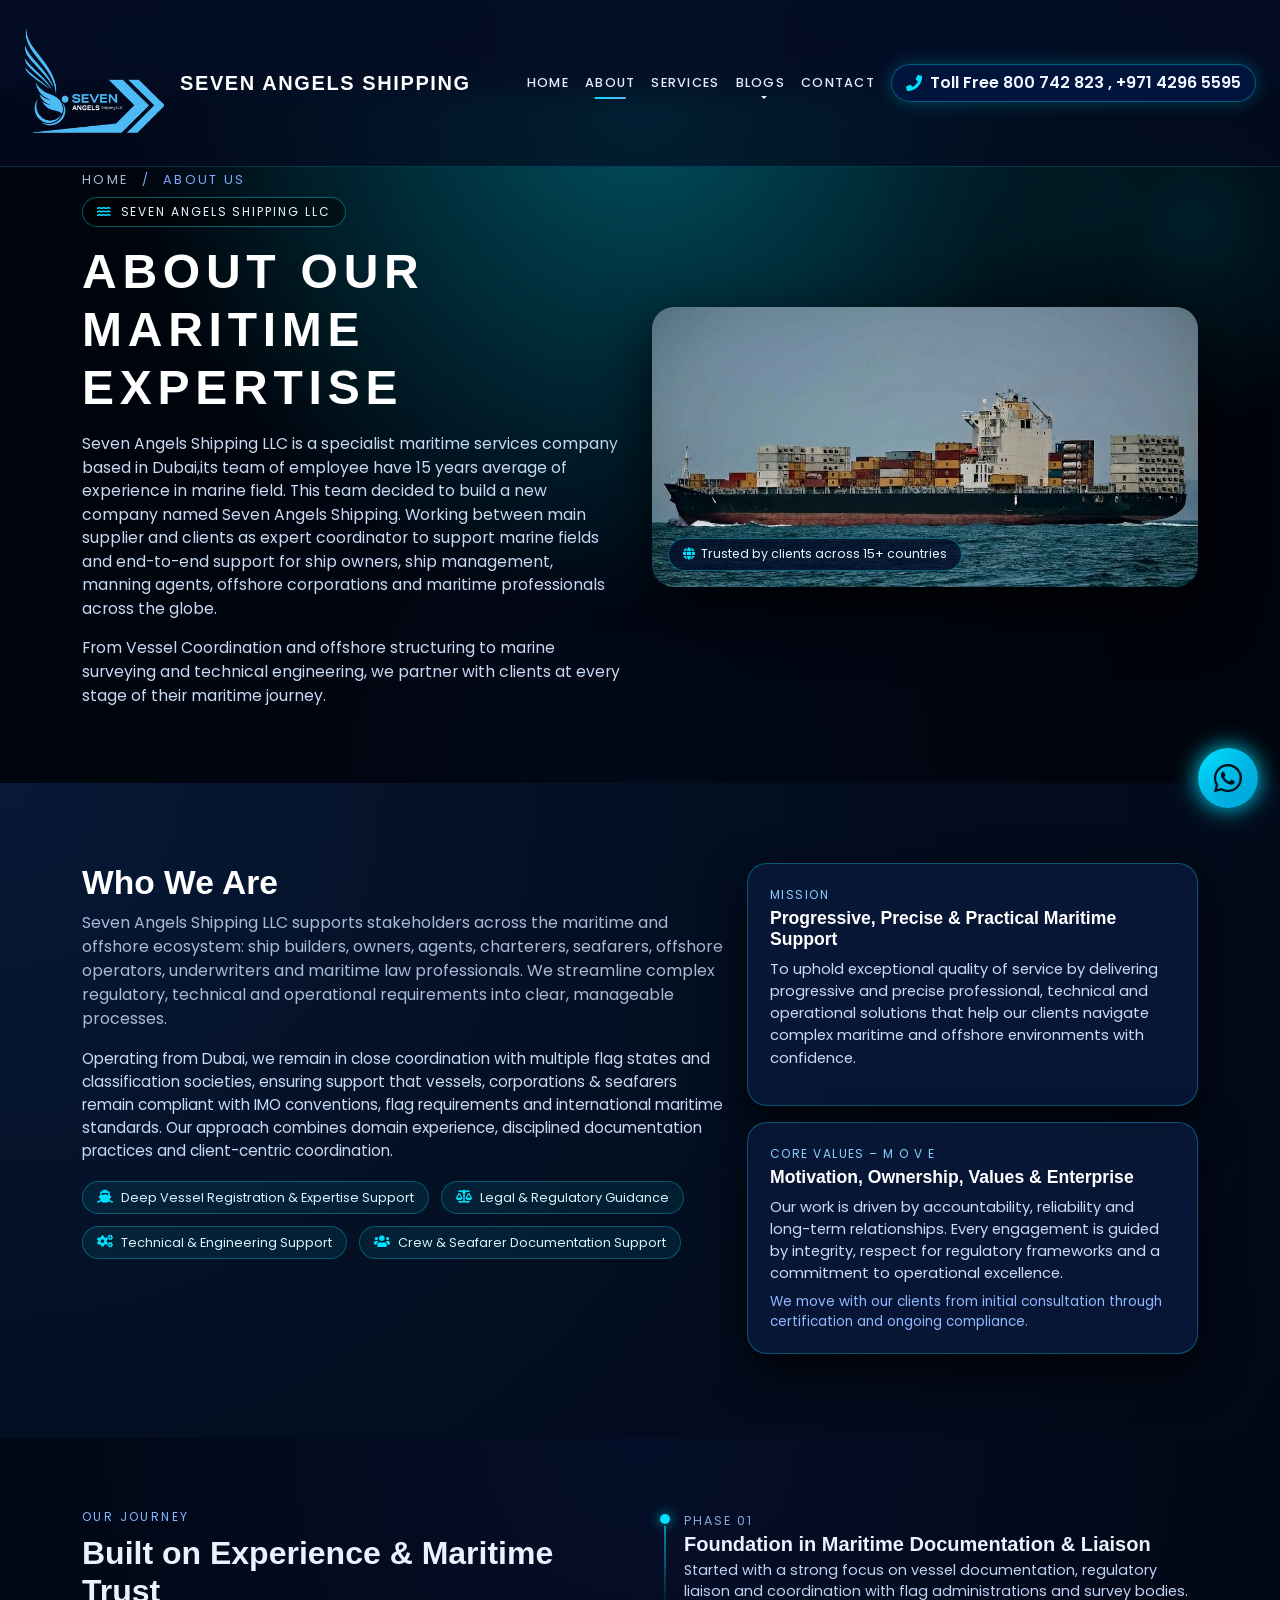
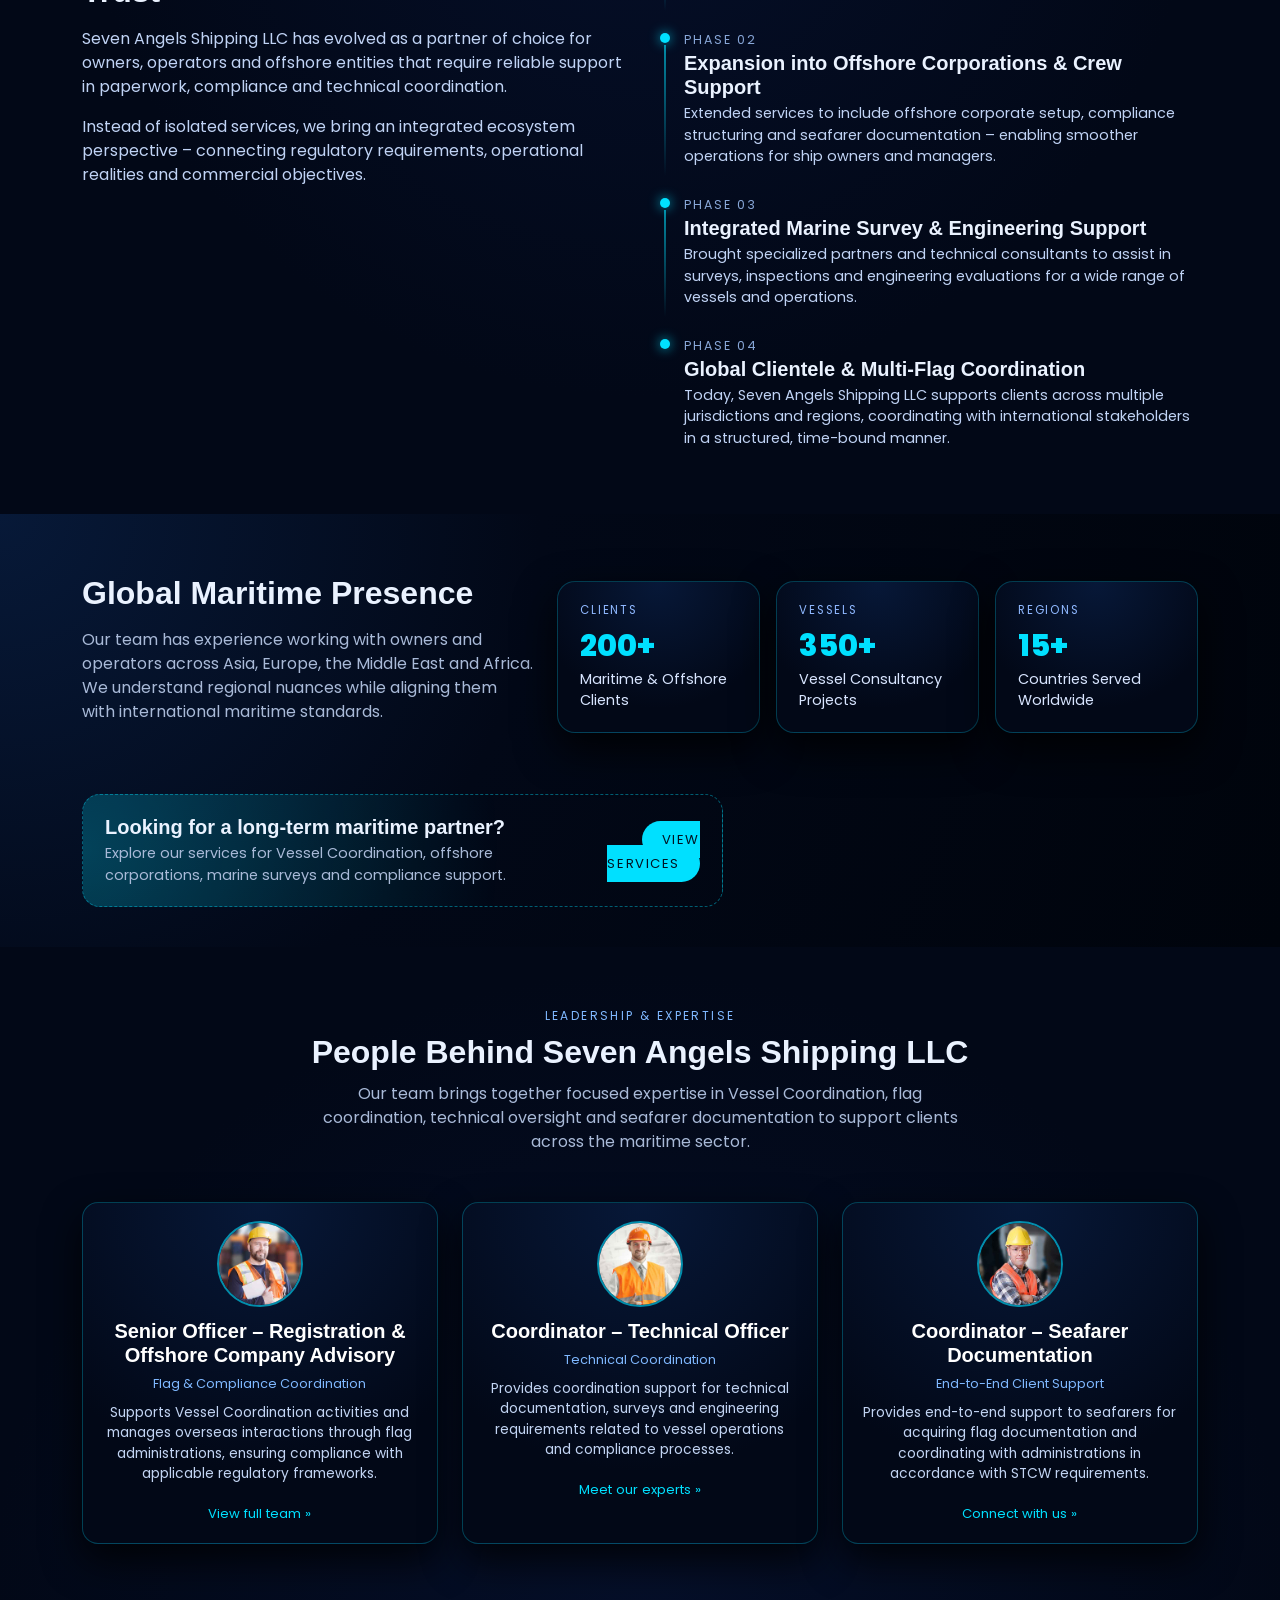
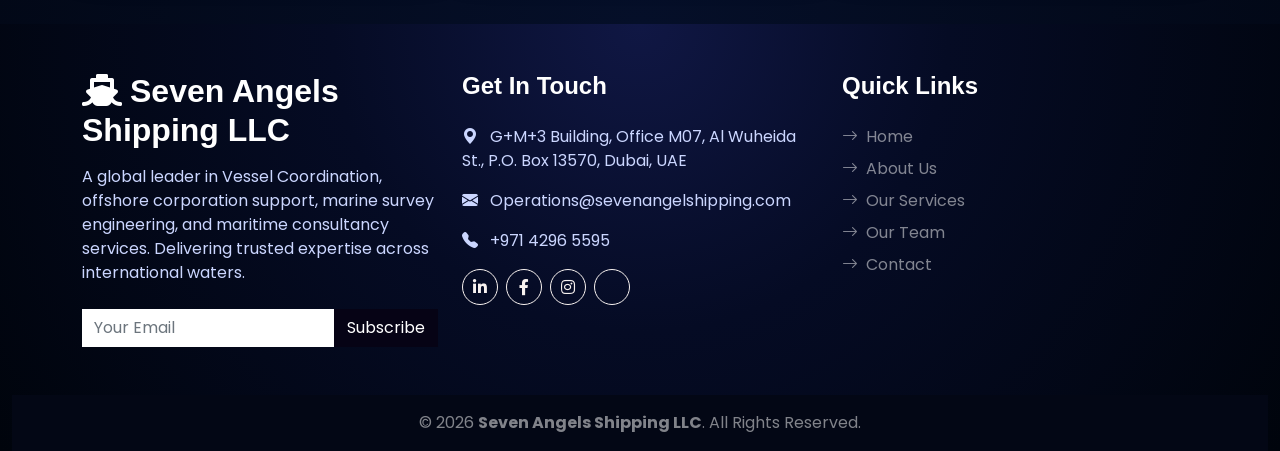
<file: about.html>
<!DOCTYPE html>
<html lang="en">

<head>
    <meta charset="utf-8">
    <title>About Us | Seven Angels Shipping LLC | Maritime & Offshore Solutions</title>
    <meta name="viewport" content="width=device-width, initial-scale=1">
    <meta name="description"
        content="Learn more about Seven Angels Shipping LLC, our history, mission, values and global expertise in Vessel Coordination, offshore corporations, marine surveying and maritime engineering.">
    <meta name="keywords"
        content="Seven Angels Shipping, About Seven Angels, Maritime Consultancy, Offshore Services, Vessel Coordination Dubai, Marine Survey, Offshore Engineering">
    <link rel="canonical" href="https://www.sevenangelsshipping.com/about.html">

    <!-- Open Graph -->
    <meta property="og:title" content="About Seven Angels Shipping LLC - Maritime & Offshore Experts">
    <meta property="og:description" content="Discover our mission, values and global maritime experience.">
    <meta property="og:image" content="img/sevenangelsslogo.png">
    <meta property="og:url" content="https://www.sevenangelsshipping.com/about.html">
    <meta property="og:type" content="website">

    <!-- Favicon -->
    <link href="img/sevenangelsslogo.png" rel="icon">

    <!-- Fonts & Icons -->
    <link href="https://fonts.googleapis.com/css2?family=Poppins:wght@400;500;600;700&display=swap" rel="stylesheet">
    <link href="https://cdnjs.cloudflare.com/ajax/libs/font-awesome/5.10.0/css/all.min.css" rel="stylesheet">
    <link href="https://cdn.jsdelivr.net/npm/bootstrap-icons@1.4.1/font/bootstrap-icons.css" rel="stylesheet">

    <!-- Libraries & Bootstrap -->
    <link href="css/bootstrap.min.css" rel="stylesheet">

    <!-- ================== PAGE CSS ================== -->
    <style>
        :root {
            --sa-blue-main: #1A73E8;
            --sa-blue-deep: #0B4BB3;
            --sa-blue-soft: #64B5F6;
            --sa-dark: #0A2D5A;
            --sa-bg-deep: #020817;
            --sa-text-main: #E5EEFF;
            --sa-text-muted: #A5B6D8;
            --midnight-blue: #061A3A;
            --ocean-glow: #00E0FF;
        }

        * {
            box-sizing: border-box;
        }

        html,
        body {
            margin: 0;
            padding: 0;
        }

        body {
            font-family: 'Poppins', sans-serif;
            background: radial-gradient(circle at top, #071938 0%, #020817 45%, #00040c 100%);
            color: var(--sa-text-main);
            overflow-x: hidden;
        }

        img {
            max-width: 100%;
            height: auto;
            display: block;
        }

        a {
            text-decoration: none;
        }

        /* ===================== NAVBAR ===================== */
        .sa-navbar {
            background: rgba(3, 11, 32, 0.7);
            backdrop-filter: blur(14px);
            transition: background 0.35s ease, box-shadow 0.35s ease, padding 0.2s ease;
            padding: 8px 0;
            border-bottom: 1px solid rgba(0, 224, 255, 0.18);
            z-index: 9999;
        }

        .sa-navbar.scrolled {
            background: rgba(5, 16, 43, 0.97);
            box-shadow: 0 10px 35px rgba(0, 0, 0, 0.65);
        }

        .sa-navbar .navbar-brand img {
            height: 140px;
            width: auto;
        }

        @media (max-width: 480px) {
            .sa-navbar .navbar-brand img {
                height: 65px;
            }
        }

        .sa-navbar .navbar-brand h2 {
            font-size: 20px;
            color: #ffffff;
            letter-spacing: 0.08em;
            font-weight: 700;
            text-transform: uppercase;
            margin: 0;
        }

        .sa-navbar .nav-link {
            color: #E3EEFF !important;
            font-weight: 500;
            padding: 12px 16px;
            letter-spacing: 0.10em;
            text-transform: uppercase;
            font-size: 0.8rem;
            transition: color 0.3s ease;
            position: relative;
        }

        .sa-navbar .nav-link::after {
            content: "";
            position: absolute;
            left: 50%;
            bottom: 6px;
            width: 0;
            height: 2px;
            background: linear-gradient(90deg, #00e0ff, #64b5f6);
            transform: translateX(-50%);
            transition: width 0.25s ease;
        }

        .sa-navbar .nav-link:hover {
            color: #00e0ff !important;
        }

        .sa-navbar .nav-link:hover::after,
        .sa-navbar .nav-link.active::after {
            width: 46%;
        }

        .dropdown-menu {
            border-radius: 14px;
            background: #050e24;
            border: 1px solid rgba(0, 224, 255, 0.25);
            padding: 6px 0;
            box-shadow: 0 18px 40px rgba(0, 0, 0, 0.7);
        }

        .dropdown-menu .dropdown-item {
            padding: 10px 18px;
            font-size: 0.85rem;
            color: #e6f1ff;
        }

        .dropdown-menu .dropdown-item:hover {
            background: rgba(0, 224, 255, 0.08);
            color: #00e0ff;
        }

        .navbar-toggler {
            border: none;
        }

        .navbar-toggler:focus {
            box-shadow: none;
            outline: none;
        }

        .navbar-dark .navbar-toggler-icon {
            background-image: url("data:image/svg+xml,%3csvg xmlns='http://www.w3.org/2000/svg' viewBox='0 0 30 30'%3e%3cpath stroke='rgba%28255,255,255,0.9%29' stroke-linecap='round' stroke-miterlimit='10' stroke-width='2' d='M4 7h22M4 15h22M4 23h22'/%3e%3c/svg%3e");
        }

        .navbar-collapse {
            text-align: right;
        }

        .phone-badge {
            background: rgba(2, 23, 63, 0.95);
            border: 1px solid rgba(0, 224, 255, 0.35);
            color: #f0f7ff;
            border-radius: 999px;
            padding: 6px 14px;
            font-weight: 600;
            display: inline-flex;
            align-items: center;
            gap: 8px;
            box-shadow: 0 0 18px rgba(0, 224, 255, 0.25);
            white-space: nowrap;
        }

        .phone-badge i {
            color: #00e0ff;
        }

        @media (max-width: 991.98px) {
            .navbar-collapse {
                background: rgba(3, 11, 32, 0.98);
                margin-top: 8px;
                border-radius: 0 0 12px 12px;
                padding: 8px 0;
            }

            .phone-badge {
                display: none !important;
            }

            .sa-navbar .nav-link {
                padding: 10px 18px;
            }
        }

        @media (max-width: 400px) {
            .sa-navbar .navbar-brand h2 {
                font-size: 14px;
            }
        }

        /* ===================== HERO (ABOUT) ===================== */
        .about-hero {
            margin-top: 90px;
            padding: 80px 0 60px;
            background:
                radial-gradient(circle at top, rgba(0, 224, 255, 0.35), transparent 55%),
                radial-gradient(circle at bottom, #020817 0%, #00040c 60%);
            position: relative;
            overflow: hidden;
        }

        .about-hero::before {
            content: "";
            position: absolute;
            width: 420px;
            height: 420px;
            border-radius: 50%;
            background: radial-gradient(circle, rgba(0, 224, 255, 0.2), transparent 70%);
            top: -80px;
            right: -120px;
            opacity: 0.6;
            filter: blur(2px);
        }

        .about-hero-text h1 {
            font-size: 3rem;
            font-weight: 800;
            letter-spacing: 0.12em;
            text-transform: uppercase;
            color: #ffffff;
        }

        .about-hero-text p {
            color: #c8daf5;
            max-width: 540px;
            font-size: 0.98rem;
        }

        .breadcrumb-sa {
            font-size: 0.8rem;
            letter-spacing: 0.18em;
            text-transform: uppercase;
            color: #7ea7ff;
        }

        .breadcrumb-sa a {
            color: #a9bad8;
        }

        .about-hero-badge {
            display: inline-flex;
            align-items: center;
            gap: 0.45rem;
            padding: 0.32rem 0.9rem;
            border-radius: 999px;
            background: rgba(0, 0, 0, 0.45);
            border: 1px solid rgba(0, 224, 255, 0.4);
            color: #eaf4ff;
            font-size: 0.75rem;
            letter-spacing: 0.16em;
            text-transform: uppercase;
        }

        .about-hero-badge i {
            color: #00e0ff;
        }

        .about-hero-visual {
            position: relative;
            height: 280px;
            border-radius: 22px;
            overflow: hidden;
            box-shadow: 0 22px 60px rgba(0, 0, 0, 0.8);
        }

        .about-hero-visual img {
            width: 100%;
            height: 100%;
            object-fit: cover;
            filter: brightness(92%) contrast(108%);
        }

        .about-hero-tag {
            position: absolute;
            bottom: 16px;
            left: 16px;
            background: rgba(3, 15, 40, 0.85);
            border-radius: 999px;
            padding: 6px 14px;
            font-size: 0.78rem;
            color: #dff6ff;
            border: 1px solid rgba(0, 224, 255, 0.4);
            display: inline-flex;
            align-items: center;
            gap: 6px;
        }

        .about-hero-tag i {
            color: #00e0ff;
        }

        @media (max-width: 768px) {
            .about-hero {
                padding: 60px 0 40px;
            }

            .about-hero-text h1 {
                font-size: 2.1rem;
            }

            .about-hero-visual {
                margin-top: 24px;
                height: 220px;
            }
        }

        /* ================= ABOUT MAIN (DEEP SECTION) ================= */
        .about-main {
            background: radial-gradient(circle at top left, #071938 0%, #041024 40%, #020817 100%);
            padding: 80px 0 60px;
            position: relative;
            overflow: hidden;
        }

        .about-section-title h2 {
            font-size: 2.1rem;
            font-weight: 800;
            color: #ffffff;
        }

        .about-section-title p {
            color: #a9bad8;
            max-width: 680px;
        }

        .about-icon-strip {
            display: flex;
            flex-wrap: wrap;
            gap: 12px;
            margin-top: 18px;
        }

        .about-icon-pill {
            display: inline-flex;
            align-items: center;
            gap: 8px;
            padding: 6px 14px;
            border-radius: 999px;
            background: rgba(0, 224, 255, 0.08);
            color: #daf2ff;
            border: 1px solid rgba(0, 224, 255, 0.3);
            font-size: 0.8rem;
        }

        .about-icon-pill i {
            color: #00e0ff;
        }

        .about-card {
            background: rgba(9, 25, 58, 0.86);
            border-radius: 20px;
            padding: 22px 22px 20px;
            border: 1px solid rgba(0, 224, 255, 0.32);
            box-shadow: 0 18px 45px rgba(0, 0, 0, 0.8);
            height: 100%;
        }

        .about-card h4 {
            color: #ffffff;
            margin-bottom: 8px;
            font-size: 1.1rem;
        }

        .about-card p {
            color: #c7daf7;
            font-size: 0.92rem;
        }

        .about-chip {
            font-size: 0.75rem;
            text-transform: uppercase;
            letter-spacing: 0.12em;
            color: #89cfff;
        }

        /* ================= TIMELINE / JOURNEY ================= */
        .journey-section {
            padding: 70px 0 40px;
            background: radial-gradient(circle at top, #050f29 0%, #020817 60%);
        }

        .journey-badge {
            font-size: 0.75rem;
            letter-spacing: 0.2em;
            text-transform: uppercase;
            color: #7fb8ff;
        }

        .journey-item {
            position: relative;
            padding-left: 32px;
            margin-bottom: 24px;
        }

        .journey-item::before {
            content: "";
            position: absolute;
            left: 8px;
            top: 6px;
            width: 10px;
            height: 10px;
            border-radius: 50%;
            background: #00e0ff;
            box-shadow: 0 0 12px rgba(0, 224, 255, 0.8);
        }

        .journey-item::after {
            content: "";
            position: absolute;
            left: 12px;
            top: 18px;
            width: 2px;
            height: calc(100% - 10px);
            background: linear-gradient(to bottom, rgba(0, 224, 255, 0.6), transparent);
        }

        .journey-item:last-child::after {
            display: none;
        }

        .journey-item h5 {
            color: #eaf2ff;
            margin-bottom: 4px;
        }

        .journey-item span {
            font-size: 0.78rem;
            text-transform: uppercase;
            letter-spacing: 0.16em;
            color: #88a7d8;
        }

        .journey-item p {
            font-size: 0.9rem;
            color: #c0d3f5;
        }

        /* ================= GLOBAL PRESENCE / METRICS ================= */
        .metrics-section {
            padding: 60px 0 40px;
            background: radial-gradient(circle at top left, #071938 0%, #020817 40%, #00040c 100%);
        }

        .metric-card {
            background: radial-gradient(circle at top, #071838 0%, #020817 70%);
            border-radius: 18px;
            padding: 20px 22px;
            border: 1px solid rgba(0, 224, 255, 0.24);
            text-align: left;
            box-shadow: 0 16px 40px rgba(0, 0, 0, 0.85);
        }

        .metric-number {
            font-size: 1.9rem;
            font-weight: 800;
            color: #00e0ff;
        }

        .metric-label {
            font-size: 0.9rem;
            color: #d8e5ff;
        }

        .metric-tag {
            font-size: 0.72rem;
            text-transform: uppercase;
            letter-spacing: 0.16em;
            color: #8fb8ff;
        }

        /* ================= LEADERSHIP SNAPSHOT ================= */
        .leadership-section {
            padding: 60px 0 80px;
            background: radial-gradient(circle at bottom, #050f29 0%, #020817 70%);
        }

        .leader-card {
            background: radial-gradient(circle at top, #071838 0%, #020817 70%);
            border-radius: 16px;
            padding: 18px;
            text-align: center;
            border: 1px solid rgba(0, 224, 255, 0.26);
            box-shadow: 0 16px 38px rgba(0, 0, 0, 0.8);
            height: 100%;
        }

        .leader-avatar {
            width: 86px;
            height: 86px;
            border-radius: 50%;
            overflow: hidden;
            margin: 0 auto 12px;
            border: 2px solid rgba(0, 224, 255, 0.6);
        }

        .leader-card h5 {
            color: #ffffff;
            margin-bottom: 4px;
        }

        .leader-card span {
            font-size: 0.8rem;
            color: #7fb8ff;
        }

        .leader-card p {
            font-size: 0.86rem;
            color: #c2d4f3;
            margin-top: 8px;
        }

        .leader-link {
            font-size: 0.82rem;
            color: #00e0ff;
        }

        /* ================= CTA MINI ================= */
        .mini-cta {
            margin-top: 30px;
            padding: 20px 22px;
            border-radius: 18px;
            background: radial-gradient(circle at left, rgba(0, 224, 255, 0.25), transparent 65%);
            border: 1px dashed rgba(0, 224, 255, 0.4);
        }

        .btn-mini-cta {
            background: #00e0ff;
            color: #001423;
            padding: 9px 20px;
            border-radius: 999px;
            border: none;
            font-size: 0.82rem;
            letter-spacing: 0.12em;
            text-transform: uppercase;
        }

        .btn-mini-cta:hover {
            background: #5af1ff;
        }

        /* ================= FOOTER ================= */
        footer {
            margin-top: 0;
            background: radial-gradient(circle at top, #101744 0%, #050b24 40%, #00040c 100%);
        }

        footer p,
        footer a {
            color: #cbd6ff;
        }

        footer h4,
        footer h2 {
            color: #ffffff;
        }

        footer .btn-square {
            width: 36px;
            height: 36px;
            border-radius: 50%;
            padding: 0;
            display: inline-flex;
            align-items: center;
            justify-content: center;
        }

        .footer-bottom {
            background: #030715;
        }

        /* ================= BACK TO TOP ================= */
        .back-to-top {
            position: fixed;
            right: 22px;
            bottom: 22px;
            width: 52px;
            height: 52px;
            background: linear-gradient(135deg, #00e0ff, #0095cf);
            color: #002235;
            border-radius: 50%;
            border: none;
            display: flex;
            justify-content: center;
            align-items: center;
            font-size: 22px;
            cursor: pointer;
            box-shadow: 0 8px 24px rgba(0, 224, 255, 0.35);
            z-index: 9999;
            transition: 0.3s ease;
            opacity: 0;
            pointer-events: none;
        }

        .back-to-top.show {
            opacity: 1;
            pointer-events: auto;
        }

        .back-to-top:hover {
            transform: translateY(-4px);
            box-shadow: 0 14px 32px rgba(0, 224, 255, 0.45);
        }

        @media (max-width: 480px) {
            .back-to-top {
                right: 16px;
                bottom: 16px;
                width: 46px;
                height: 46px;
                font-size: 20px;
            }
        }
    </style>
</head>

<body>

    <!-- ================= NAVBAR ================= -->
    <nav id="saNavbar" class="navbar navbar-expand-lg navbar-dark fixed-top sa-navbar">
        <div class="container-fluid px-4">

            <!-- BRAND -->
            <a href="index.html" class="navbar-brand d-flex align-items-center">
                <img src="img/SEVEN ANGELS (1).png" alt="Seven Angels Logo">
                <div class="ms-3">
                    <h2>Seven Angels Shipping</h2>
                </div>
            </a>

            <!-- TOGGLER BUTTON -->
            <button class="navbar-toggler" type="button" data-bs-toggle="collapse" data-bs-target="#navbarNav">
                <span class="navbar-toggler-icon"></span>
            </button>

            <!-- MENU ITEMS -->
            <div class="collapse navbar-collapse" id="navbarNav">
                <ul class="navbar-nav ms-auto mb-2 mb-lg-0 align-items-lg-center">

                    <li class="nav-item"><a class="nav-link" href="index.html">Home</a></li>
                    <li class="nav-item"><a class="nav-link active" href="about.html">About</a></li>
                    <li class="nav-item"><a class="nav-link" href="service.html">Services</a></li>

                    <li class="nav-item dropdown">
                        <a class="nav-link dropdown-toggle" href="#" data-bs-toggle="dropdown">Blogs</a>
                        <ul class="dropdown-menu dropdown-menu-end">
                            <li><a class="dropdown-item" href="blog.html">Read blogs</a></li>

                        </ul>
                    </li>

                    <li class="nav-item"><a class="nav-link" href="contact.html">Contact</a></li>

                    <!-- PHONE BADGE (desktop only) -->
                    <li class="nav-item d-none d-lg-block ms-lg-2">
                        <span class="phone-badge">
                            <i class="fa fa-phone"></i> Toll Free 800 742 823 , +971 4296 5595
                        </span>
                    </li>

                </ul>
            </div>

        </div>
    </nav>
    <!-- ================= NAVBAR END ================= -->


    <!-- ================= HERO: ABOUT ================= -->
    <section class="about-hero">
        <div class="container">
            <div class="row g-4 align-items-center">
                <div class="col-lg-6 about-hero-text">
                    <div class="breadcrumb-sa mb-2">
                        <a href="index.html">Home</a> <span class="mx-2">/</span> <span>About Us</span>
                    </div>

                    <div class="about-hero-badge mb-3">
                        <i class="fa fa-water"></i>
                        Seven Angels Shipping LLC
                    </div>

                    <h1 class="mb-3">ABOUT OUR MARITIME EXPERTISE</h1>
                    <p>
                        Seven Angels Shipping LLC is a specialist maritime services company based in Dubai,its team of employee have 15 years average of experience in marine field. This team decided to build a new company named Seven Angels Shipping. Working between main supplier and clients as expert coordinator to support marine fields and
                        end-to-end support for ship owners, ship management, manning agents, offshore corporations and maritime
                        professionals across the globe.
                    </p>
                    <p>
                        From Vessel Coordination and offshore structuring to marine surveying and technical engineering,
                        we partner with clients at every stage of their maritime journey.
                    </p>
                </div>

                <div class="col-lg-6">
                    <div class="about-hero-visual">
                        <img src="img/carousel-1.jpg" alt="Seven Angels - Maritime Operations">
                        <div class="about-hero-tag">
                            <i class="fa fa-globe"></i>
                            Trusted by clients across 15+ countries
                        </div>
                    </div>
                </div>
            </div>
        </div>
    </section>

    <!-- ================= MAIN ABOUT CONTENT ================= -->
    <section class="about-main">
        <div class="container">
            <div class="row g-4 align-items-start mb-4">
                <div class="col-lg-7">
                    <div class="about-section-title mb-3">
                        <h2>Who We Are</h2>
                        <p>
                            Seven Angels Shipping LLC supports stakeholders across the maritime and offshore ecosystem:
                            ship builders, owners, agents, charterers, seafarers, offshore operators, underwriters
                            and maritime law professionals. We streamline complex regulatory, technical and operational
                            requirements into clear, manageable processes.
                        </p>
                    </div>

                    <p style="color:#c7daf7;font-size:0.96rem;">
                        Operating from Dubai, we remain in close coordination with multiple flag states and
                        classification societies, ensuring support that vessels, corporations & seafarers 
                        remain compliant with IMO conventions, flag requirements and international
                        maritime standards. Our approach combines domain experience, disciplined documentation
                        practices and client-centric coordination.
                    </p>

                    <div class="about-icon-strip">
                        <span class="about-icon-pill">
                            <i class="fa fa-ship"></i> Deep Vessel Registration &amp; Expertise Support
                        </span>
                        <span class="about-icon-pill">
                            <i class="fa fa-balance-scale"></i> Legal &amp; Regulatory Guidance
                        </span>
                        <span class="about-icon-pill">
                            <i class="fa fa-cogs"></i> Technical &amp; Engineering Support
                        </span>
                        <span class="about-icon-pill">
                            <i class="fa fa-users"></i>  Crew &amp; Seafarer Documentation Support 
                        </span>
                    </div>
                </div>

                <div class="col-lg-5">
                    <div class="about-card mb-3">
                        <div class="about-chip mb-1">Mission</div>
                        <h4>Progressive, Precise &amp; Practical Maritime Support</h4>
                        <p>
                            To uphold exceptional quality of service by delivering progressive and precise professional,
                            technical and operational solutions that help our clients navigate complex maritime and
                            offshore environments with confidence.
                        </p>
                    </div>

                    <div class="about-card">
                        <div class="about-chip mb-1">Core Values – M O V E</div>
                        <h4>Motivation, Ownership, Values &amp; Enterprise</h4>
                        <p class="mb-2">
                            Our work is driven by accountability, reliability and long-term relationships. Every
                            engagement is guided by integrity, respect for regulatory frameworks and a commitment
                            to operational excellence.
                        </p>
                        <p class="mb-0" style="font-size:0.85rem;color:#8fb8ff;">
                            We move with our clients from initial consultation through certification and ongoing
                            compliance.
                        </p>
                    </div>
                </div>
            </div>
        </div>
    </section>


    <!-- ================= JOURNEY / TIMELINE ================= -->
    <section class="journey-section">
        <div class="container">
            <div class="row g-4 align-items-start">
                <div class="col-lg-6">
                    <div class="journey-badge mb-2">Our Journey</div>
                    <h2 class="mb-3" style="color:#eaf2ff;">Built on Experience & Maritime Trust</h2>
                    <p style="color:#c0d3f5;">
                        Seven Angels Shipping LLC has evolved as a partner of choice for owners, operators and offshore
                        entities that require reliable support in paperwork, compliance and technical coordination.
                    </p>
                    <p style="color:#c0d3f5;">
                        Instead of isolated services, we bring an integrated ecosystem perspective – connecting
                        regulatory
                        requirements, operational realities and commercial objectives.
                    </p>
                </div>

                <div class="col-lg-6">
                    <div class="journey-item">
                        <span>Phase 01</span>
                        <h5>Foundation in Maritime Documentation & Liaison</h5>
                        <p>
                            Started with a strong focus on vessel documentation, regulatory liaison and coordination
                            with
                            flag administrations and survey bodies.
                        </p>
                    </div>
                    <div class="journey-item">
                        <span>Phase 02</span>
                        <h5>Expansion into Offshore Corporations & Crew Support</h5>
                        <p>
                            Extended services to include offshore corporate setup, compliance structuring and seafarer
                            documentation – enabling smoother operations for ship owners and managers.
                        </p>
                    </div>
                    <div class="journey-item">
                        <span>Phase 03</span>
                        <h5>Integrated Marine Survey & Engineering Support</h5>
                        <p>
                            Brought specialized partners and technical consultants to assist in surveys, inspections and
                            engineering evaluations for a wide range of vessels and operations.
                        </p>
                    </div>
                    <div class="journey-item">
                        <span>Phase 04</span>
                        <h5>Global Clientele & Multi-Flag Coordination</h5>
                        <p>
                            Today, Seven Angels Shipping LLC supports clients across multiple jurisdictions and regions,
                            coordinating with international stakeholders in a structured, time-bound manner.
                        </p>
                    </div>
                </div>
            </div>
        </div>
    </section>

    <!-- ================= GLOBAL PRESENCE / METRICS ================= -->
    <section class="metrics-section">
        <div class="container">
            <div class="row g-4 align-items-center mb-4">
                <div class="col-lg-5">
                    <h2 class="mb-3" style="color:#eaf2ff;">Global Maritime Presence</h2>
                    <p style="color:#a9bad8;">
                        Our team has experience working with owners and operators across Asia, Europe, the Middle East
                        and Africa. We understand regional nuances while aligning them with international maritime
                        standards.
                    </p>
                </div>
                <div class="col-lg-7">
                    <div class="row g-3">
                        <div class="col-sm-4">
                            <div class="metric-card">
                                <div class="metric-tag mb-1">Clients</div>
                                <div class="metric-number">200+</div>
                                <div class="metric-label">Maritime & Offshore Clients</div>
                            </div>
                        </div>
                        <div class="col-sm-4">
                            <div class="metric-card">
                                <div class="metric-tag mb-1">Vessels</div>
                                <div class="metric-number">350+</div>
                                <div class="metric-label">Vessel Consultancy Projects</div>
                            </div>
                        </div>
                        <div class="col-sm-4">
                            <div class="metric-card">
                                <div class="metric-tag mb-1">Regions</div>
                                <div class="metric-number">15+</div>
                                <div class="metric-label">Countries Served Worldwide</div>
                            </div>
                        </div>
                    </div>
                </div>
            </div>

            <div class="row g-4">
                <div class="col-lg-7">
                    <div class="mini-cta d-flex flex-column flex-md-row align-items-md-center justify-content-between">
                        <div class="me-md-3 mb-3 mb-md-0">
                            <h5 class="mb-1" style="color:#eaf2ff;">Looking for a long-term maritime partner?</h5>
                            <p class="mb-0" style="color:#a9bad8;font-size:0.9rem;">
                                Explore our services for Vessel Coordination, offshore corporations, marine surveys and
                                compliance support.
                            </p>
                        </div>
                        <div class="text-md-end">
                            <a href="service.html" class="btn-mini-cta">View Services</a>
                        </div>
                    </div>
                </div>
            </div>
        </div>
    </section>

    <!-- ================= LEADERSHIP SNAPSHOT ================= -->
    <section class="leadership-section">
        <div class="container">
            <div class="text-center mb-5">
                <div class="journey-badge mb-2">Leadership & Expertise</div>
                <h2 style="color:#eaf2ff;">People Behind Seven Angels Shipping LLC</h2>
                <p style="color:#a9bad8;max-width:640px;margin:10px auto 0;">
                    Our team brings together focused expertise in Vessel Coordination, flag coordination,
                    technical oversight and seafarer documentation to support clients across the maritime sector.
                </p>
            </div>

            <div class="row g-4">
                <div class="col-md-4">
                    <div class="leader-card">
                        <div class="leader-avatar">
                            <img src="img/team-1.jpg" alt="Leadership Member">
                        </div>
                        <h5>Senior Officer – Registration &amp; Offshore Company Advisory</h5>
                        <span>Flag &amp; Compliance Coordination</span>
                        <p>
                            Supports Vessel Coordination activities and manages overseas interactions through
                            flag administrations, ensuring compliance with applicable regulatory frameworks.
                        </p>
                        <a href="team.html" class="leader-link">View full team &raquo;</a>
                    </div>
                </div>

                <div class="col-md-4">
                    <div class="leader-card">
                        <div class="leader-avatar">
                            <img src="img/team-2.jpg" alt="Leadership Member">
                        </div>
                        <h5>Coordinator – Technical Officer</h5>
                        <span>Technical Coordination</span>
                        <p>
                            Provides coordination support for technical documentation, surveys and engineering
                            requirements related to vessel operations and compliance processes.
                        </p>
                        <a href="team.html" class="leader-link">Meet our experts &raquo;</a>
                    </div>
                </div>

                <div class="col-md-4">
                    <div class="leader-card">
                        <div class="leader-avatar">
                            <img src="img/team-3.jpg" alt="Leadership Member">
                        </div>
                        <h5>Coordinator – Seafarer Documentation</h5>
                        <span>End-to-End Client Support</span>
                        <p>
                            Provides end-to-end support to seafarers for acquiring flag documentation and
                            coordinating with administrations in accordance with STCW requirements.
                        </p>
                        <a href="contact.html" class="leader-link">Connect with us &raquo;</a>
                    </div>
                </div>
            </div>
        </div>
    </section>


    <!-- ================= WHATSAPP BUTTON (NEON CYAN + PULSE) ================= -->
    <style>
        /* Neon Ocean WhatsApp Button */
        .whatsapp-float {
            position: fixed;
            bottom: 92px;
            right: 22px;
            width: 60px;
            height: 60px;
            background: radial-gradient(circle at top left, #00e0ff, #0095cf);
            border-radius: 50%;
            display: flex;
            justify-content: center;
            align-items: center;
            color: #00121e;
            font-size: 32px;
            text-decoration: none;
            z-index: 999999;
            box-shadow:
                0 0 18px rgba(0, 224, 255, 0.7),
                0 0 32px rgba(0, 224, 255, 0.45),
                inset 0 0 18px rgba(0, 224, 255, 0.35);
            animation: pulseGlow 2.3s infinite ease-in-out;
            transition: 0.25s ease;
        }

        /* Strong hover bounce */
        .whatsapp-float:hover {
            transform: translateY(-6px) scale(1.06);
            box-shadow:
                0 0 28px rgba(0, 224, 255, 1),
                0 0 50px rgba(0, 224, 255, 0.75),
                inset 0 0 25px rgba(0, 224, 255, 0.55);
        }

        /* PULSATING EFFECT */
        @keyframes pulseGlow {
            0% {
                box-shadow:
                    0 0 18px rgba(0, 224, 255, 0.7),
                    0 0 32px rgba(0, 224, 255, 0.45),
                    inset 0 0 18px rgba(0, 224, 255, 0.35);
                transform: scale(1);
            }

            50% {
                box-shadow:
                    0 0 28px rgba(0, 224, 255, 0.95),
                    0 0 60px rgba(0, 224, 255, 0.65),
                    inset 0 0 25px rgba(0, 224, 255, 0.65);
                transform: scale(1.08);
            }

            100% {
                box-shadow:
                    0 0 18px rgba(0, 224, 255, 0.7),
                    0 0 32px rgba(0, 224, 255, 0.45),
                    inset 0 0 18px rgba(0, 224, 255, 0.35);
                transform: scale(1);
            }
        }

        /* Mobile adjustments */
        @media (max-width: 480px) {
            .whatsapp-float {
                width: 52px;
                height: 52px;
                bottom: 80px;
                right: 16px;
                font-size: 28px;
            }
        }
    </style>

    <!-- WhatsApp Floating Button -->
    <a href="https://wa.me/+97150436875?text=Hello%20Seven%20Angels%20Shipping%2C%20I%20would%20like%20to%20know%20more%20about%20your%20maritime%20services."
        class="whatsapp-float" target="_blank">
        <i class="fab fa-whatsapp"></i>
    </a>

    <!-- ================= FOOTER ================= -->
    <footer class="container-fluid text-light">
        <div class="container py-5">
            <div class="row gy-5">
                <!-- About Section -->
                <div class="col-lg-4 col-md-6 text-center text-md-start">
                    <h2 class="fw-bold text-white mb-3">
                        <i class="fa fa-ship me-2"></i>Seven Angels Shipping LLC
                    </h2>

                    <p class="mb-4">
                        A global leader in Vessel Coordination, offshore corporation support, marine survey engineering,
                        and maritime consultancy services.
                        Delivering trusted expertise across international waters.
                    </p>

                    <form action="https://formsubmit.co/admin@sevenangelshipping.com" method="POST" class="d-flex">

                        <!-- FormSubmit core -->
                        <input type="hidden" name="_subject" value="New Newsletter Subscription">
                        <input type="hidden" name="_captcha" value="false">
                        <input type="hidden" name="_template" value="table">
                        <input type="hidden" name="_next" value="https://yourdomain.com/thank-you.html">
                        <input type="text" name="_honey" style="display:none">

                        <input type="email" name="Subscriber_Email" class="form-control border-0 rounded-start"
                            placeholder="Your Email" required>

                        <button type="submit" class="btn btn-dark rounded-end">
                            Subscribe
                        </button>
                    </form>
                </div>


                <!-- Contact Info -->
                <div class="col-lg-4 col-md-6">
                    <h4 class="text-white mb-4">Get In Touch</h4>
                    <p><i class="bi bi-geo-alt-fill me-2"></i> G+M+3 Building, Office M07, Al Wuheida St., P.O. Box
                        13570, Dubai, UAE</p>
                    <p><i class="bi bi-envelope-fill me-2"></i> Operations@sevenangelshipping.com</p>
                    <p><i class="bi bi-telephone-fill me-2"></i> +971 4296 5595</p>
                    <div class="d-flex mt-3">
                        <a class="btn btn-outline-light btn-square me-2" href="#"><i class="fab fa-linkedin-in"></i></a>
                        <a class="btn btn-outline-light btn-square me-2" href="#"><i class="fab fa-facebook-f"></i></a>
                        <a class="btn btn-outline-light btn-square me-2" href="#"><i class="fab fa-instagram"></i></a>
                        <a class="btn btn-outline-light btn-square" href="#"><i class="fab fa-x-twitter"></i></a>
                    </div>
                </div>

                <!-- Quick Links -->
                <div class="col-lg-4 col-md-12">
                    <h4 class="text-white mb-4">Quick Links</h4>
                    <div class="d-flex flex-column">
                        <a href="index.html" class="text-white-50 mb-2"><i class="bi bi-arrow-right me-2"></i>Home</a>
                        <a href="about.html" class="text-white-50 mb-2"><i class="bi bi-arrow-right me-2"></i>About
                            Us</a>
                        <a href="service.html" class="text-white-50 mb-2"><i class="bi bi-arrow-right me-2"></i>Our
                            Services</a>
                        <a href="team.html" class="text-white-50 mb-2"><i class="bi bi-arrow-right me-2"></i>Our
                            Team</a>
                        <a href="contact.html" class="text-white-50"><i class="bi bi-arrow-right me-2"></i>Contact</a>
                    </div>
                </div>
            </div>
        </div>
        <div class="container-fluid py-3 footer-bottom">
            <div class="text-center">
                <p class="mb-0 text-white-50">
                    © <span id="year"></span> <strong>Seven Angels Shipping LLC</strong>. All Rights Reserved.
                </p>
            </div>
        </div>
    </footer>

    <!-- BACK TO TOP BUTTON -->
    <a href="#" class="back-to-top">
        <i class="bi bi-arrow-up"></i>
    </a>

    <!-- JS: jQuery + Bootstrap -->
    <script src="https://code.jquery.com/jquery-3.4.1.min.js"></script>
    <script src="https://cdn.jsdelivr.net/npm/bootstrap@5.0.0/dist/js/bootstrap.bundle.min.js"></script>

    <script>
        // Year in footer
        document.getElementById("year").textContent = new Date().getFullYear();

        // Navbar scroll behavior
        const navbar = document.getElementById("saNavbar");
        window.addEventListener("scroll", function () {
            if (window.scrollY > 40) {
                navbar.classList.add("scrolled");
            } else {
                navbar.classList.remove("scrolled");
            }
        });

        // Back to Top behavior
        const backToTop = document.querySelector('.back-to-top');
        window.addEventListener('scroll', () => {
            if (window.scrollY > 300) {
                backToTop.classList.add('show');
            } else {
                backToTop.classList.remove('show');
            }
        });

        backToTop.addEventListener('click', (e) => {
            e.preventDefault();
            window.scrollTo({ top: 0, behavior: 'smooth' });
        });
    </script>

</body>

</html>
</file>
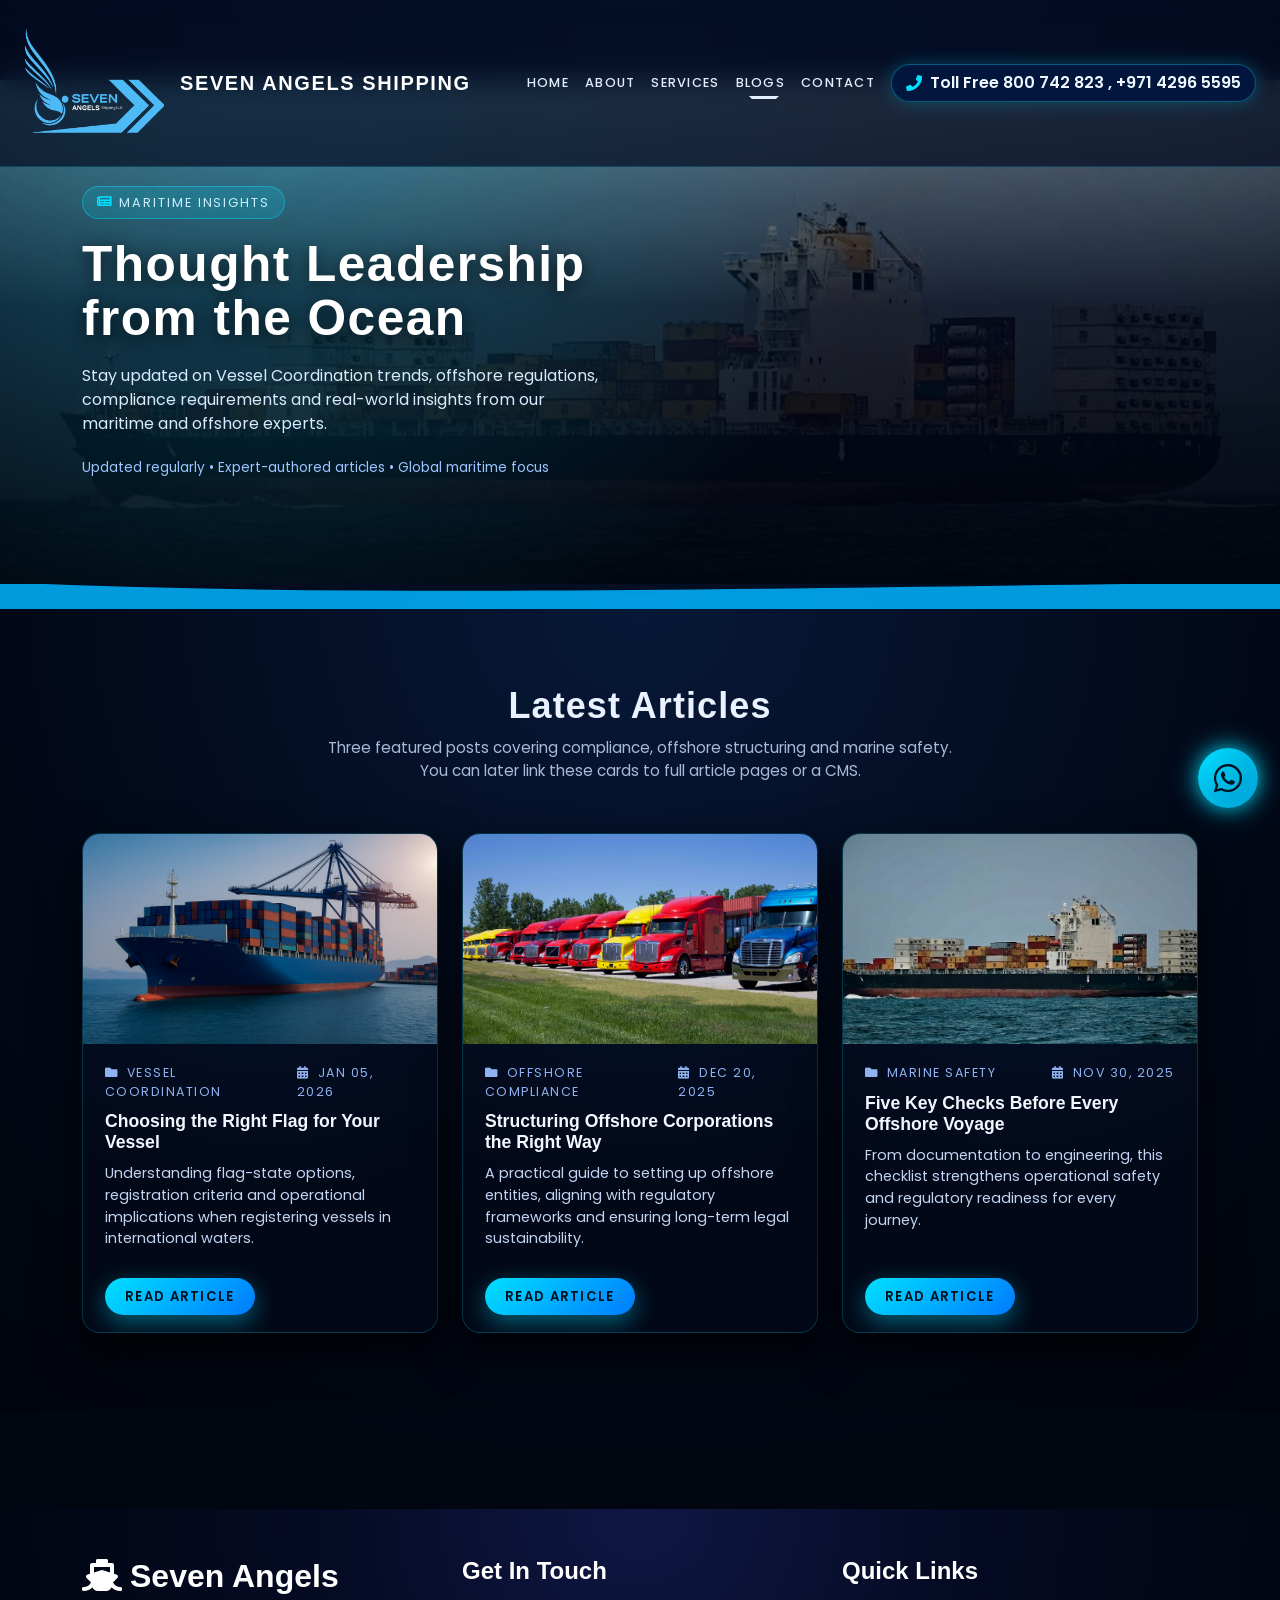
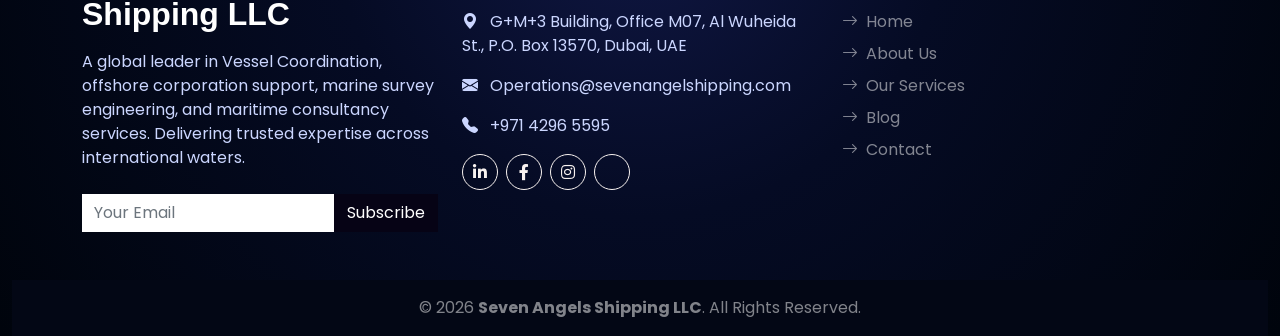
<file: blog.html>
<!DOCTYPE html>
<html lang="en">

<head>
    <meta charset="utf-8">
    <title>Seven Angels Shipping LLC | Maritime Insights & Blog</title> 
    <meta name="viewport" content="width=device-width, initial-scale=1">
    <meta name="description"
        content="Read maritime insights, Vessel Coordination updates, offshore regulations and shipping industry news from Seven Angels Shipping LLC.">
    <meta name="keywords"
        content="Seven Angels Shipping Blog, Maritime Insights, Vessel Coordination UAE, Offshore Company Updates, Marine Survey Articles, Maritime Law">
    <link rel="canonical" href="https://www.sevenangelsshipping.com/blog.html">

    <!-- Open Graph -->
    <meta property="og:title" content="Seven Angels Shipping LLC - Maritime Insights & Blog">
    <meta property="og:description"
        content="Expert perspectives on Vessel Coordination, offshore operations and marine compliance.">
    <meta property="og:image" content="img/sevenangelsslogo.png">
    <meta property="og:url" content="https://www.sevenangelsshipping.com/blog.html">
    <meta property="og:type" content="website">

    <!-- Favicon -->
    <link href="img/sevenangelsslogo.png" rel="icon">

    <!-- Fonts & Icons -->
    <link href="https://fonts.googleapis.com/css2?family=Poppins:wght@400;500;600;700&display=swap" rel="stylesheet">
    <link href="https://cdnjs.cloudflare.com/ajax/libs/font-awesome/5.10.0/css/all.min.css" rel="stylesheet">
    <link href="https://cdn.jsdelivr.net/npm/bootstrap-icons@1.4.1/font/bootstrap-icons.css" rel="stylesheet">

    <!-- Libraries -->
    <link href="lib/owlcarousel/assets/owl.carousel.min.css" rel="stylesheet">
    <link href="css/bootstrap.min.css" rel="stylesheet">

    <!-- ================== PAGE CSS (MATCHING HOME THEME) ================== -->
    <style>
        :root {
            --sa-blue-main: #1A73E8;
            --sa-blue-deep: #0B4BB3;
            --sa-blue-soft: #64B5F6;
            --sa-dark: #0A2D5A;
            --sa-bg-deep: #020817;
            --sa-text-main: #E5EEFF;
            --sa-text-muted: #A5B6D8;
            --midnight-blue: #061A3A;
            --ocean-glow: #00E0FF;
        }

        * {
            box-sizing: border-box;
        }

        html,
        body {
            margin: 0;
            padding: 0;
        }

        body {
            font-family: 'Poppins', sans-serif;
            background: radial-gradient(circle at top, #071938 0%, #020817 45%, #00040c 100%);
            color: var(--sa-text-main);
            overflow-x: hidden;
        }

        img {
            max-width: 100%;
            height: auto;
            display: block;
        }

        a {
            text-decoration: none;
        }

        /* ===================== NAVBAR (SAME AS HOME) ===================== */

        .sa-navbar {
            background: rgba(3, 11, 32, 0.7);
            backdrop-filter: blur(14px);
            transition: background 0.35s ease, box-shadow 0.35s ease, padding 0.2s ease;
            padding: 8px 0;
            border-bottom: 1px solid rgba(0, 224, 255, 0.18);
            z-index: 9999;
        }

        .sa-navbar.scrolled {
            background: rgba(5, 16, 43, 0.97);
            box-shadow: 0 10px 35px rgba(0, 0, 0, 0.65);
        }

        .sa-navbar .navbar-brand img {
            height: 140px;
            width: auto;
        }

        @media (max-width: 480px) {
            .sa-navbar .navbar-brand img {
                height: 65px;
            }
        }

        .sa-navbar .navbar-brand h2 {
            font-size: 20px;
            color: #ffffff;
            letter-spacing: 0.08em;
            font-weight: 700;
            text-transform: uppercase;
            margin: 0;
        }

        .sa-navbar .nav-link {
            color: #E3EEFF !important;
            font-weight: 500;
            padding: 12px 16px;
            letter-spacing: 0.10em;
            text-transform: uppercase;
            font-size: 0.8rem;
            transition: color 0.3s ease;
            position: relative;
        }

        .sa-navbar .nav-link::after {
            content: "";
            position: absolute;
            left: 50%;
            bottom: 6px;
            width: 0;
            height: 2px;
            background: linear-gradient(90deg, #00e0ff, #64b5f6);
            transform: translateX(-50%);
            transition: width 0.25s ease;
        }

        .sa-navbar .nav-link:hover {
            color: #00e0ff !important;
        }

        .sa-navbar .nav-link:hover::after,
        .sa-navbar .nav-link.active::after {
            width: 46%;
        }

        .dropdown-menu {
            border-radius: 14px;
            background: #050e24;
            border: 1px solid rgba(0, 224, 255, 0.25);
            padding: 6px 0;
            box-shadow: 0 18px 40px rgba(0, 0, 0, 0.7);
        }

        .dropdown-menu .dropdown-item {
            padding: 10px 18px;
            font-size: 0.85rem;
            color: #e6f1ff;
        }

        .dropdown-menu .dropdown-item:hover {
            background: rgba(0, 224, 255, 0.08);
            color: #00e0ff;
        }

        .navbar-toggler {
            border: none;
        }

        .navbar-toggler:focus {
            box-shadow: none;
            outline: none;
        }

        .navbar-dark .navbar-toggler-icon {
            background-image: url("data:image/svg+xml,%3csvg xmlns='http://www.w3.org/2000/svg' viewBox='0 0 30 30'%3e%3cpath stroke='rgba%28255,255,255,0.9%29' stroke-linecap='round' stroke-miterlimit='10' stroke-width='2' d='M4 7h22M4 15h22M4 23h22'/%3e%3c/svg%3e");
        }

        .navbar-collapse {
            text-align: right;
        }

        .phone-badge {
            background: rgba(2, 23, 63, 0.95);
            border: 1px solid rgba(0, 224, 255, 0.35);
            color: #f0f7ff;
            border-radius: 999px;
            padding: 6px 14px;
            font-weight: 600;
            display: inline-flex;
            align-items: center;
            gap: 8px;
            box-shadow: 0 0 18px rgba(0, 224, 255, 0.25);
            white-space: nowrap;
        }

        .phone-badge i {
            color: #00e0ff;
        }

        @media (max-width: 991.98px) {
            .navbar-collapse {
                background: rgba(3, 11, 32, 0.98);
                margin-top: 8px;
                border-radius: 0 0 12px 12px;
                padding: 8px 0;
            }

            .phone-badge {
                display: none !important;
            }

            .sa-navbar .nav-link {
                padding: 10px 18px;
            }
        }

        @media (max-width: 400px) {
            .sa-navbar .navbar-brand img {
                height: 52px;
            }

            .sa-navbar .navbar-brand h2 {
                font-size: 14px;
            }
        }

        /* ===================== STATIC HERO (BLOG) ===================== */

        .hero-blog {
            position: relative;
            margin-top: 80px;
            /* below fixed navbar */
        }

        .hero-blog-inner {
            position: relative;
            min-height: 56vh;
            display: flex;
            align-items: center;
            justify-content: flex-start;
            padding: 80px 0;
            overflow: hidden;
        }

        .hero-blog-bg {
            position: absolute;
            inset: 0;
            background-image: url("img/carousel-1.jpg");
            /* You can change to any marine image */
            background-size: cover;
            background-position: center;
            filter: brightness(85%) contrast(108%) saturate(115%);
            z-index: 1;
        }

        .hero-blog-overlay {
            position: absolute;
            inset: 0;
            background:
                radial-gradient(circle at 20% 0%, rgba(0, 224, 255, 0.23), transparent 55%),
                linear-gradient(to bottom, rgba(1, 6, 20, 0.1), rgba(3, 9, 27, 0.82) 45%, rgba(1, 4, 12, 0.97) 100%);
            z-index: 2;
        }

        .hero-blog-content {
            position: relative;
            z-index: 3;
            max-width: 620px;
        }

        .hero-subtitle-pill {
            display: inline-flex;
            align-items: center;
            gap: 0.4rem;
            padding: 6px 14px;
            border-radius: 999px;
            background: rgba(0, 224, 255, 0.16);
            border: 1px solid rgba(0, 224, 255, 0.4);
            color: #c9efff;
            font-size: 0.8rem;
            letter-spacing: 0.15em;
            text-transform: uppercase;
        }

        .hero-subtitle-pill i {
            color: #00e0ff;
        }

        .hero-blog-title {
            font-size: 3.1rem;
            font-weight: 800;
            color: #ffffff;
            letter-spacing: 0.03em;
            line-height: 1.1;
            margin-top: 18px;
            text-shadow: 0 4px 18px rgba(0, 0, 0, 0.7);
        }

        .hero-blog-text {
            font-size: 1rem;
            color: #d7eaff;
            margin-top: 18px;
            max-width: 520px;
        }

        .hero-blog-meta {
            margin-top: 22px;
            font-size: 0.85rem;
            color: #9dc5ff;
        }

        @media (max-width: 768px) {
            .hero-blog-inner {
                min-height: 48vh;
                padding: 60px 0;
            }

            .hero-blog-title {
                font-size: 2.1rem;
            }

            .hero-blog-text {
                font-size: 0.95rem;
            }
        }

        /* ================= WATER STRIP ================= */
        .water-flow {
            height: 40px;
            margin-top: -15px;
            margin-bottom: -15px;
            overflow: hidden;
        }

        .water-flow svg {
            width: 200%;
            height: 100%;
            animation: waveFlow 16s linear infinite;
            opacity: 0.85;
        }

        @keyframes waveFlow {
            0% {
                transform: translateX(0);
            }

            100% {
                transform: translateX(-50%);
            }
        }

        @media (max-width: 500px) {
            .water-flow {
                height: 28px;
                margin-top: -20px;
            }
        }

        /* ================= BLOG GRID SECTION ================= */
        .blog-section {
            background: radial-gradient(circle at top, #071938 0%, #020817 60%, #00040c 100%);
            padding: 90px 0 80px;
        }

        .blog-section .section-title {
            text-align: center;
            margin-bottom: 50px;
        }

        .blog-section .section-title h2 {
            font-size: 36px;
            font-weight: 800;
            color: #eaf2ff;
            letter-spacing: 0.03em;
        }

        .blog-section .section-title p {
            max-width: 640px;
            margin: 10px auto 0;
            color: #a9bad8;
            font-size: 0.95rem;
        }

        .blog-card {
            background: radial-gradient(circle at top, #061530 0%, #020817 70%);
            border-radius: 18px;
            overflow: hidden;
            box-shadow: 0 18px 45px rgba(0, 0, 0, 0.8);
            border: 1px solid rgba(0, 224, 255, 0.2);
            display: flex;
            flex-direction: column;
            height: 100%;
            transition: 0.35s ease;
        }

        .blog-card:hover {
            transform: translateY(-8px);
            box-shadow: 0 24px 60px rgba(0, 224, 255, 0.35);
            border-color: #00e0ff;
        }

        .blog-card img {
            width: 100%;
            height: 210px;
            object-fit: cover;
            filter: brightness(94%) contrast(108%);
        }

        .blog-card-body {
            padding: 20px 22px 24px;
            display: flex;
            flex-direction: column;
            flex: 1;
        }

        .blog-meta {
            display: flex;
            justify-content: space-between;
            font-size: 0.78rem;
            text-transform: uppercase;
            letter-spacing: 0.12em;
            margin-bottom: 10px;
            color: #8fb2f0;
        }

        .blog-meta span i {
            margin-right: 4px;
        }

        .blog-card-title {
            font-size: 1.1rem;
            font-weight: 600;
            color: #f4f7ff;
            margin-bottom: 10px;
        }

        .blog-card-text {
            font-size: 0.9rem;
            color: #c3d4f3;
            flex: 1;
        }

        .blog-card-footer {
            margin-top: 18px;
        }

        .btn-blog {
            background: linear-gradient(135deg, #00e0ff, #007bff);
            border: none;
            color: #00121e;
            font-weight: 600;
            padding: 9px 20px;
            font-size: 0.82rem;
            border-radius: 999px;
            text-transform: uppercase;
            letter-spacing: 0.1em;
            box-shadow: 0 8px 24px rgba(0, 224, 255, 0.4);
            transition: 0.3s ease;
        }

        .btn-blog:hover {
            background: #5af1ff;
            color: #00121e;
            transform: translateY(-2px);
            box-shadow: 0 12px 32px rgba(0, 224, 255, 0.6);
        }

        @media (max-width: 767.98px) {
            .blog-card img {
                height: 200px;
            }
        }

        /* ================= FOOTER (SAME AS HOME) ================= */
        footer {
            margin-top: 6rem;
            background: radial-gradient(circle at top, #101744 0%, #050b24 40%, #00040c 100%);
        }

        footer p,
        footer a {
            color: #cbd6ff;
        }

        footer h4,
        footer h2 {
            color: #ffffff;
        }

        footer .btn-square {
            width: 36px;
            height: 36px;
            border-radius: 50%;
            padding: 0;
            display: inline-flex;
            align-items: center;
            justify-content: center;
        }

        .footer-bottom {
            background: #030715;
        }

        /* ================= BACK TO TOP ================= */
        .back-to-top {
            position: fixed;
            right: 22px;
            bottom: 22px;
            width: 52px;
            height: 52px;
            background: linear-gradient(135deg, #00e0ff, #0095cf);
            color: #002235;
            border-radius: 50%;
            border: none;
            display: flex;
            justify-content: center;
            align-items: center;
            font-size: 22px;
            cursor: pointer;
            box-shadow: 0 8px 24px rgba(0, 224, 255, 0.35);
            z-index: 9999;
            transition: 0.3s ease;
            opacity: 0;
            pointer-events: none;
        }

        .back-to-top.show {
            opacity: 1;
            pointer-events: auto;
        }

        .back-to-top:hover {
            transform: translateY(-4px);
            box-shadow: 0 14px 32px rgba(0, 224, 255, 0.45);
        }

        @media (max-width: 480px) {
            .back-to-top {
                right: 16px;
                bottom: 16px;
                width: 46px;
                height: 46px;
                font-size: 20px;
            }
        }
    </style>
</head>

<body>

    <!-- ================= NAVBAR ================= -->
    <nav id="saNavbar" class="navbar navbar-expand-lg navbar-dark fixed-top sa-navbar">
        <div class="container-fluid px-4">

            <!-- BRAND -->
            <a href="index.html" class="navbar-brand d-flex align-items-center">
                <img src="img/SEVEN ANGELS (1).png" alt="Seven Angels Logo">
                <div class="ms-3">
                    <h2>Seven Angels Shipping</h2>
                </div>
            </a>

            <!-- TOGGLER BUTTON -->
            <button class="navbar-toggler" type="button" data-bs-toggle="collapse" data-bs-target="#navbarNav">
                <span class="navbar-toggler-icon"></span>
            </button>

            <!-- MENU ITEMS -->
            <div class="collapse navbar-collapse" id="navbarNav">
                <ul class="navbar-nav ms-auto mb-2 mb-lg-0 align-items-lg-center">

                    <li class="nav-item"><a class="nav-link" href="index.html">Home</a></li>
                    <li class="nav-item"><a class="nav-link" href="about.html">About</a></li>
                    <li class="nav-item"><a class="nav-link" href="service.html">Services</a></li>

                    <li class="nav-item dropdown">
                        <a class="nav-link dropdown-toggle active" href="#" data-bs-toggle="dropdown">Blogs</a>
                        <ul class="dropdown-menu dropdown-menu-end">
                            <li><a class="dropdown-item" href="blog.html">Read blogs</a></li>
                        </ul>
                    </li>

                    <li class="nav-item"><a class="nav-link" href="contact.html">Contact</a></li>

                    <!-- PHONE BADGE (desktop only) -->
                    <!-- PHONE BADGE (desktop only) -->
                    <li class="nav-item d-none d-lg-block ms-lg-2">
                        <span class="phone-badge">
                            <i class="fa fa-phone"></i> Toll Free 800 742 823 , +971 4296 5595
                        </span>
                    </li>

                </ul>
            </div>

        </div>
    </nav>
    <!-- ================= NAVBAR END ================= -->


    <!-- ================= STATIC HERO (BLOG) ================= -->
    <section class="hero-blog">
        <div class="hero-blog-inner">
            <div class="hero-blog-bg"></div>
            <div class="hero-blog-overlay"></div>

            <div class="container">
                <div class="hero-blog-content">
                    <span class="hero-subtitle-pill">
                        <i class="fa fa-newspaper"></i> Maritime Insights
                    </span>
                    <h1 class="hero-blog-title">Thought Leadership from the Ocean</h1>
                    <p class="hero-blog-text">
                        Stay updated on Vessel Coordination trends, offshore regulations, compliance requirements and
                        real-world insights from our maritime and offshore experts.
                    </p>
                    <div class="hero-blog-meta">
                        Updated regularly • Expert-authored articles • Global maritime focus
                    </div>
                </div>
            </div>
        </div>
    </section>

    <!-- WATER STRIP -->
    <div class="water-flow">
        <svg viewBox="0 0 1200 120" preserveAspectRatio="none">
            <path d="M0,40 C300,120 600,-20 1200,50 L1200 120 L0 120 Z" fill="#00b4ff" />
        </svg>
    </div>

    <!-- ================= BLOG GRID SECTION ================= -->
    <section class="blog-section">
        <div class="container">
            <div class="section-title">
                <h2>Latest Articles</h2>
                <p>
                    Three featured posts covering compliance, offshore structuring and marine safety. You can later link
                    these
                    cards to full article pages or a CMS.
                </p>
            </div>

            <div class="row g-4">

                <!-- BLOG 1 -->
                <div class="col-lg-4 col-md-6">
                    <article class="blog-card">
                        <img src="img/carousel-2.png" alt="Vessel Coordination article">
                        <div class="blog-card-body">
                            <div class="blog-meta">
                                <span><i class="fa fa-folder"></i> Vessel Coordination</span>
                                <span><i class="fa fa-calendar-alt"></i> Jan 05, 2026</span>
                            </div>
                            <h3 class="blog-card-title">Choosing the Right Flag for Your Vessel</h3>
                            <p class="blog-card-text">
                                Understanding flag-state options, registration criteria and operational implications
                                when
                                registering vessels in international waters.
                            </p>
                            <div class="blog-card-footer">
                                <a href="#" class="btn-blog">Read Article</a>
                            </div>
                        </div>
                    </article>
                </div>

                <!-- BLOG 2 -->
                <div class="col-lg-4 col-md-6">
                    <article class="blog-card">
                        <img src="img/carousel-2.jpg" alt="Offshore compliance article">
                        <div class="blog-card-body">
                            <div class="blog-meta">
                                <span><i class="fa fa-folder"></i> Offshore Compliance</span>
                                <span><i class="fa fa-calendar-alt"></i> Dec 20, 2025</span>
                            </div>
                            <h3 class="blog-card-title">Structuring Offshore Corporations the Right Way</h3>
                            <p class="blog-card-text">
                                A practical guide to setting up offshore entities, aligning with regulatory frameworks
                                and
                                ensuring long-term legal sustainability.
                            </p>
                            <div class="blog-card-footer">
                                <a href="#" class="btn-blog">Read Article</a>
                            </div>
                        </div>
                    </article>
                </div>

                <!-- BLOG 3 -->
                <div class="col-lg-4 col-md-6">
                    <article class="blog-card">
                        <img src="img/carousel-1.jpg" alt="Marine safety article">
                        <div class="blog-card-body">
                            <div class="blog-meta">
                                <span><i class="fa fa-folder"></i> Marine Safety</span>
                                <span><i class="fa fa-calendar-alt"></i> Nov 30, 2025</span>
                            </div>
                            <h3 class="blog-card-title">Five Key Checks Before Every Offshore Voyage</h3>
                            <p class="blog-card-text">
                                From documentation to engineering, this checklist strengthens operational safety and
                                regulatory readiness for every journey.
                            </p>
                            <div class="blog-card-footer">
                                <a href="#" class="btn-blog">Read Article</a>
                            </div>
                        </div>
                    </article>
                </div>

            </div>
        </div>
    </section>
    <!-- ================= WHATSAPP BUTTON (NEON CYAN + PULSE) ================= -->
    <style>
        /* Neon Ocean WhatsApp Button */
        .whatsapp-float {
            position: fixed;
            bottom: 92px;
            right: 22px;
            width: 60px;
            height: 60px;
            background: radial-gradient(circle at top left, #00e0ff, #0095cf);
            border-radius: 50%;
            display: flex;
            justify-content: center;
            align-items: center;
            color: #00121e;
            font-size: 32px;
            text-decoration: none;
            z-index: 999999;
            box-shadow:
                0 0 18px rgba(0, 224, 255, 0.7),
                0 0 32px rgba(0, 224, 255, 0.45),
                inset 0 0 18px rgba(0, 224, 255, 0.35);
            animation: pulseGlow 2.3s infinite ease-in-out;
            transition: 0.25s ease;
        }

        /* Strong hover bounce */
        .whatsapp-float:hover {
            transform: translateY(-6px) scale(1.06);
            box-shadow:
                0 0 28px rgba(0, 224, 255, 1),
                0 0 50px rgba(0, 224, 255, 0.75),
                inset 0 0 25px rgba(0, 224, 255, 0.55);
        }

        /* PULSATING EFFECT */
        @keyframes pulseGlow {
            0% {
                box-shadow:
                    0 0 18px rgba(0, 224, 255, 0.7),
                    0 0 32px rgba(0, 224, 255, 0.45),
                    inset 0 0 18px rgba(0, 224, 255, 0.35);
                transform: scale(1);
            }

            50% {
                box-shadow:
                    0 0 28px rgba(0, 224, 255, 0.95),
                    0 0 60px rgba(0, 224, 255, 0.65),
                    inset 0 0 25px rgba(0, 224, 255, 0.65);
                transform: scale(1.08);
            }

            100% {
                box-shadow:
                    0 0 18px rgba(0, 224, 255, 0.7),
                    0 0 32px rgba(0, 224, 255, 0.45),
                    inset 0 0 18px rgba(0, 224, 255, 0.35);
                transform: scale(1);
            }
        }

        /* Mobile adjustments */
        @media (max-width: 480px) {
            .whatsapp-float {
                width: 52px;
                height: 52px;
                bottom: 80px;
                right: 16px;
                font-size: 28px;
            }
        }
    </style>

    <!-- WhatsApp Floating Button -->
    <a href="https://wa.me/+97150436875?text=Hello%20Seven%20Angels%20Shipping%2C%20I%20would%20like%20to%20know%20more%20about%20your%20maritime%20services."
        class="whatsapp-float" target="_blank">
        <i class="fab fa-whatsapp"></i>
    </a>

    <!-- ================= FOOTER ================= -->
    <footer class="container-fluid text-light">
        <div class="container py-5">
            <div class="row gy-5">
                <!-- About Section -->
                <div class="col-lg-4 col-md-6 text-center text-md-start">
                    <h2 class="fw-bold text-white mb-3">
                        <i class="fa fa-ship me-2"></i>Seven Angels Shipping LLC
                    </h2>

                    <p class="mb-4">
                        A global leader in Vessel Coordination, offshore corporation support, marine survey engineering,
                        and maritime consultancy services.
                        Delivering trusted expertise across international waters.
                    </p>

                    <form action="https://formsubmit.co/admin@sevenangelshipping.com" method="POST" class="d-flex">

                        <!-- FormSubmit core -->
                        <input type="hidden" name="_subject" value="New Newsletter Subscription">
                        <input type="hidden" name="_captcha" value="false">
                        <input type="hidden" name="_template" value="table">
                        <input type="hidden" name="_next" value="https://yourdomain.com/thank-you.html">
                        <input type="text" name="_honey" style="display:none">

                        <input type="email" name="Subscriber_Email" class="form-control border-0 rounded-start"
                            placeholder="Your Email" required>

                        <button type="submit" class="btn btn-dark rounded-end">
                            Subscribe
                        </button>
                    </form>
                </div>


                <!-- Contact Info -->
                <div class="col-lg-4 col-md-6">
                    <h4 class="text-white mb-4">Get In Touch</h4>
                    <p><i class="bi bi-geo-alt-fill me-2"></i> G+M+3 Building, Office M07, Al Wuheida St., P.O. Box
                        13570, Dubai, UAE</p>
                    <p><i class="bi bi-envelope-fill me-2"></i> Operations@sevenangelshipping.com</p>
                    <p><i class="bi bi-telephone-fill me-2"></i> +971 4296 5595</p>
                    <div class="d-flex mt-3">
                        <a class="btn btn-outline-light btn-square me-2" href="#"><i class="fab fa-linkedin-in"></i></a>
                        <a class="btn btn-outline-light btn-square me-2" href="#"><i class="fab fa-facebook-f"></i></a>
                        <a class="btn btn-outline-light btn-square me-2" href="#"><i class="fab fa-instagram"></i></a>
                        <a class="btn btn-outline-light btn-square" href="#"><i class="fab fa-x-twitter"></i></a>
                    </div>
                </div>

                <!-- Quick Links -->
                <div class="col-lg-4 col-md-12">
                    <h4 class="text-white mb-4">Quick Links</h4>
                    <div class="d-flex flex-column">
                        <a href="index.html" class="text-white-50 mb-2"><i class="bi bi-arrow-right me-2"></i>Home</a>
                        <a href="about.html" class="text-white-50 mb-2"><i class="bi bi-arrow-right me-2"></i>About
                            Us</a>
                        <a href="service.html" class="text-white-50 mb-2"><i class="bi bi-arrow-right me-2"></i>Our
                            Services</a>
                        <a href="blog.html" class="text-white-50 mb-2"><i class="bi bi-arrow-right me-2"></i>Blog</a>
                        <a href="contact.html" class="text-white-50"><i class="bi bi-arrow-right me-2"></i>Contact</a>
                    </div>
                </div>
            </div>
        </div>
        <div class="container-fluid py-3 footer-bottom">
            <div class="text-center">
                <p class="mb-0 text-white-50">
                    © <span id="year"></span> <strong>Seven Angels Shipping LLC</strong>. All Rights Reserved.
                </p>
            </div>
        </div>
    </footer>

    <!-- BACK TO TOP BUTTON -->
    <a href="#" class="back-to-top">
        <i class="bi bi-arrow-up"></i>
    </a>

    <!-- JS: jQuery + Bootstrap + OwlCarousel (for consistency with other pages) -->
    <script src="https://code.jquery.com/jquery-3.4.1.min.js"></script>
    <script src="https://cdn.jsdelivr.net/npm/bootstrap@5.0.0/dist/js/bootstrap.bundle.min.js"></script>
    <script src="lib/owlcarousel/owl.carousel.min.js"></script>

    <script>
        // Year in footer
        document.getElementById("year").textContent = new Date().getFullYear();

        // Navbar scroll behavior
        const navbar = document.getElementById("saNavbar");
        window.addEventListener("scroll", function () {
            if (window.scrollY > 40) {
                navbar.classList.add("scrolled");
            } else {
                navbar.classList.remove("scrolled");
            }
        });

        // Back to Top behavior
        const backToTop = document.querySelector('.back-to-top');
        window.addEventListener('scroll', () => {
            if (window.scrollY > 300) {
                backToTop.classList.add('show');
            } else {
                backToTop.classList.remove('show');
            }
        });

        backToTop.addEventListener('click', (e) => {
            e.preventDefault();
            window.scrollTo({ top: 0, behavior: 'smooth' });
        });
    </script>

</body>

</html>
</file>
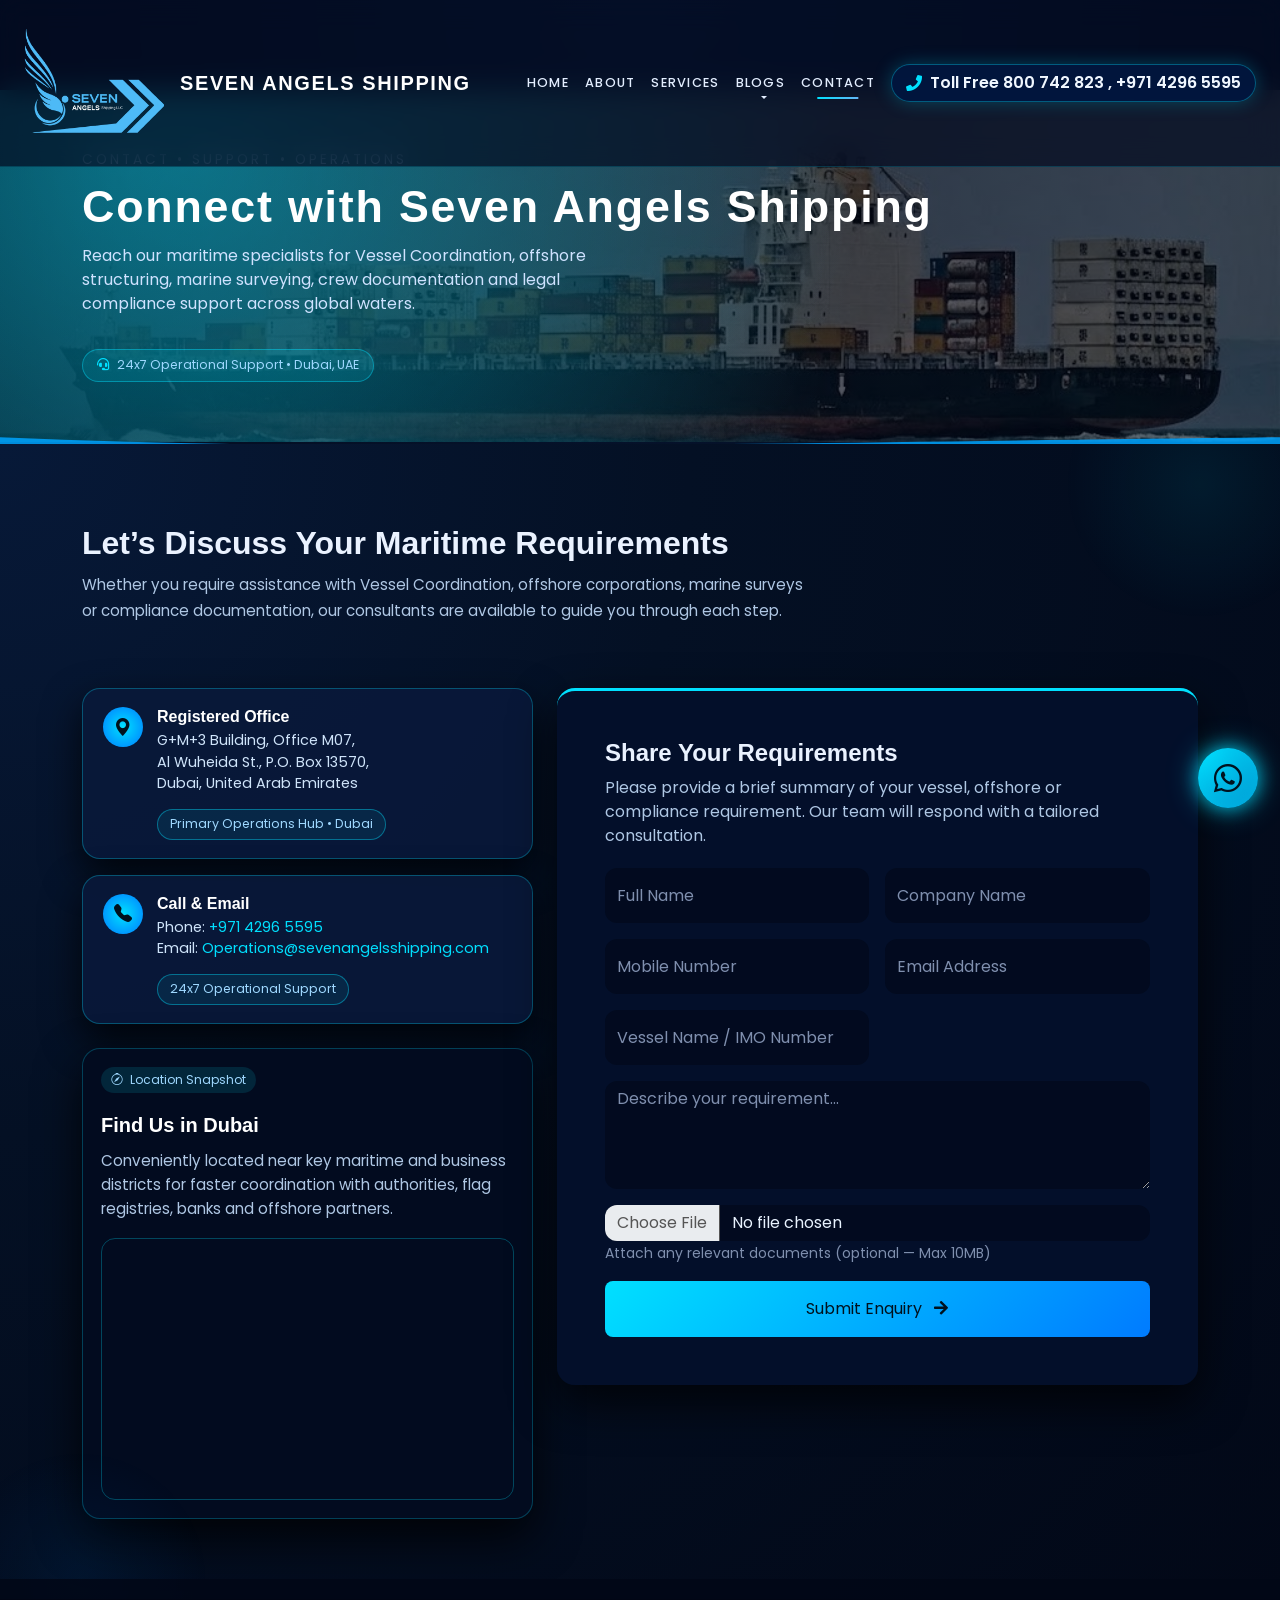
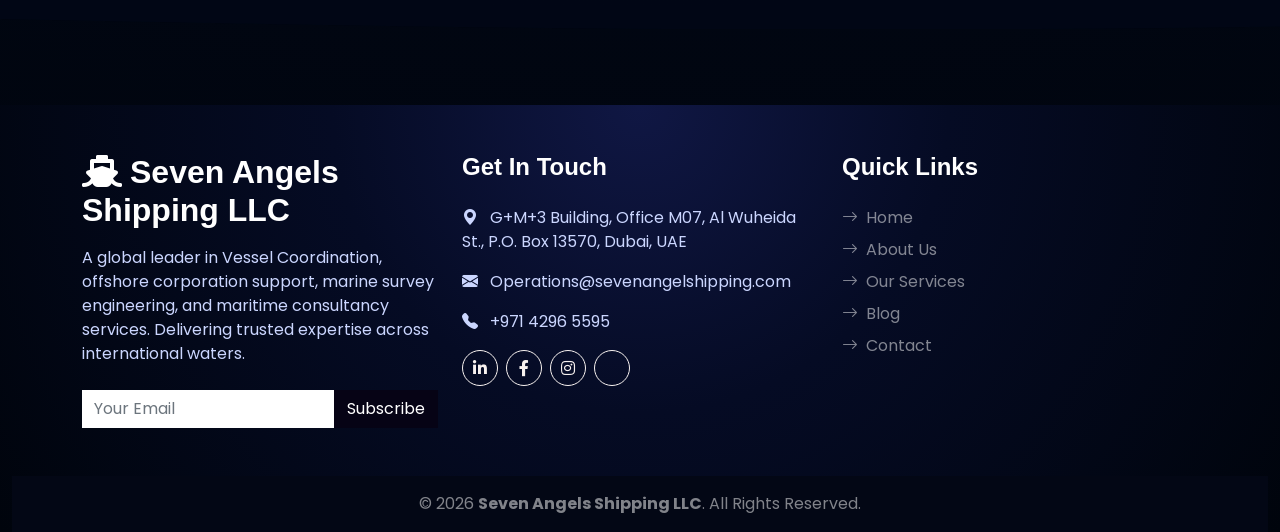
<file: contact.html>
<!DOCTYPE html>
<html lang="en">

<head>
    <meta charset="utf-8">
    <title>Contact | Seven Angels Shipping LLC | Maritime & Offshore Consultancy Dubai</title>
    <meta name="viewport" content="width=device-width, initial-scale=1">
    <meta name="description"
        content="Get in touch with Seven Angels Shipping LLC for Vessel Coordination, offshore corporations, marine surveying, crew documentation and maritime consultancy in Dubai, UAE.">
    <meta name="keywords"
        content="Contact Seven Angels Shipping, Maritime Consultancy Contact Dubai, Vessel Coordination Support, Marine Survey Dubai, Offshore Company Enquiry">

    <!-- Open Graph -->
    <meta property="og:title" content="Contact Seven Angels Shipping LLC - Maritime & Offshore Solutions">
    <meta property="og:description"
        content="Reach out for Vessel Coordination, marine survey, offshore & legal support.">
    <meta property="og:image" content="img/sevenangelsslogo.png">
    <meta property="og:url" content="https://www.sevenangelsshipping.com/contact.html">
    <meta property="og:type" content="website">

    <!-- Favicon -->
    <link href="img/sevenangelsslogo.png" rel="icon">

    <!-- Fonts & Icons -->
    <link href="https://fonts.googleapis.com/css2?family=Poppins:wght@400;500;600;700&display=swap" rel="stylesheet">
    <link href="https://cdnjs.cloudflare.com/ajax/libs/font-awesome/5.10.0/css/all.min.css" rel="stylesheet">
    <link href="https://cdn.jsdelivr.net/npm/bootstrap-icons@1.4.1/font/bootstrap-icons.css" rel="stylesheet">

    <!-- Libraries -->
    <link href="css/bootstrap.min.css" rel="stylesheet">

    <!-- ================== PAGE CSS ================== -->
    <style>
        :root {
            --sa-blue-main: #1A73E8;
            --sa-blue-deep: #0B4BB3;
            --sa-blue-soft: #64B5F6;
            --sa-dark: #0A2D5A;
            --sa-bg-deep: #020817;
            --sa-text-main: #E5EEFF;
            --sa-text-muted: #A5B6D8;
            --midnight-blue: #061A3A;
            --ocean-glow: #00E0FF;
        }

        * {
            box-sizing: border-box;
        }

        html,
        body {
            margin: 0;
            padding: 0;
        }

        body {
            font-family: 'Poppins', sans-serif;
            background: radial-gradient(circle at top, #071938 0%, #020817 45%, #00040c 100%);
            color: var(--sa-text-main);
            overflow-x: hidden;
        }

        img {
            max-width: 100%;
            height: auto;
            display: block;
        }

        a {
            text-decoration: none;
        }

        /* ===================== NAVBAR (same system as other pages) ===================== */

        .sa-navbar {
            background: rgba(3, 11, 32, 0.7);
            backdrop-filter: blur(14px);
            transition: background 0.35s ease, box-shadow 0.35s ease, padding 0.2s ease;
            padding: 8px 0;
            border-bottom: 1px solid rgba(0, 224, 255, 0.18);
            z-index: 9999;
        }

        .sa-navbar.scrolled {
            background: rgba(5, 16, 43, 0.97);
            box-shadow: 0 10px 35px rgba(0, 0, 0, 0.65);
        }

        .sa-navbar .navbar-brand img {
            height: 140px;
            width: auto;
        }

        @media (max-width: 480px) {
            .sa-navbar .navbar-brand img {
                height: 65px;
            }
        }

        .sa-navbar .navbar-brand h2 {
            font-size: 20px;
            color: #ffffff;
            letter-spacing: 0.08em;
            font-weight: 700;
            text-transform: uppercase;
            margin: 0;
        }

        .sa-navbar .nav-link {
            color: #E3EEFF !important;
            font-weight: 500;
            padding: 12px 16px;
            letter-spacing: 0.10em;
            text-transform: uppercase;
            font-size: 0.8rem;
            transition: color 0.3s ease;
            position: relative;
        }

        .sa-navbar .nav-link::after {
            content: "";
            position: absolute;
            left: 50%;
            bottom: 6px;
            width: 0;
            height: 2px;
            background: linear-gradient(90deg, #00e0ff, #64b5f6);
            transform: translateX(-50%);
            transition: width 0.25s ease;
        }

        .sa-navbar .nav-link:hover {
            color: #00e0ff !important;
        }

        .sa-navbar .nav-link:hover::after,
        .sa-navbar .nav-link.active::after {
            width: 46%;
        }

        .dropdown-menu {
            border-radius: 14px;
            background: #050e24;
            border: 1px solid rgba(0, 224, 255, 0.25);
            padding: 6px 0;
            box-shadow: 0 18px 40px rgba(0, 0, 0, 0.7);
        }

        .dropdown-menu .dropdown-item {
            padding: 10px 18px;
            font-size: 0.85rem;
            color: #e6f1ff;
        }

        .dropdown-menu .dropdown-item:hover {
            background: rgba(0, 224, 255, 0.08);
            color: #00e0ff;
        }

        .navbar-toggler {
            border: none;
        }

        .navbar-toggler:focus {
            box-shadow: none;
            outline: none;
        }

        .navbar-dark .navbar-toggler-icon {
            background-image: url("data:image/svg+xml,%3csvg xmlns='http://www.w3.org/2000/svg' viewBox='0 0 30 30'%3e%3cpath stroke='rgba%28255,255,255,0.9%29' stroke-linecap='round' stroke-miterlimit='10' stroke-width='2' d='M4 7h22M4 15h22M4 23h22'/%3e%3c/svg%3e");
        }

        .navbar-collapse {
            text-align: right;
        }

        .phone-badge {
            background: rgba(2, 23, 63, 0.95);
            border: 1px solid rgba(0, 224, 255, 0.35);
            color: #f0f7ff;
            border-radius: 999px;
            padding: 6px 14px;
            font-weight: 600;
            display: inline-flex;
            align-items: center;
            gap: 8px;
            box-shadow: 0 0 18px rgba(0, 224, 255, 0.25);
            white-space: nowrap;
        }

        .phone-badge i {
            color: #00e0ff;
        }

        @media (max-width: 991.98px) {
            .navbar-collapse {
                background: rgba(3, 11, 32, 0.98);
                margin-top: 8px;
                border-radius: 0 0 12px 12px;
                padding: 8px 0;
            }

            .phone-badge {
                display: none !important;
            }

            .sa-navbar .nav-link {
                padding: 10px 18px;
            }
        }

        @media (max-width: 400px) {
            .sa-navbar .navbar-brand img {
                height: 52px;
            }

            .sa-navbar .navbar-brand h2 {
                font-size: 14px;
            }
        }

        /* ===================== STATIC HERO (B2-B style) ===================== */

        .contact-hero {
            margin-top: 80px;
            position: relative;
            min-height: 320px;
            background:
                linear-gradient(to right, rgba(1, 6, 20, 0.88), rgba(1, 6, 20, 0.4)),
                url('img/carousel-1.jpg') center/cover no-repeat;
            display: flex;
            align-items: center;
            color: #EAF2FF;
            overflow: hidden;
        }

        .contact-hero::after {
            content: "";
            position: absolute;
            inset: 0;
            background: radial-gradient(circle at 15% 15%, rgba(0, 224, 255, 0.28), transparent 60%);
            pointer-events: none;
        }

        .contact-hero-content {
            position: relative;
            z-index: 2;
            padding: 60px 0;
        }

        .contact-hero-pre {
            font-size: 0.85rem;
            letter-spacing: 0.22em;
            text-transform: uppercase;
            color: #9fd8ff;
            margin-bottom: 10px;
        }

        .contact-hero-title {
            font-size: 2.8rem;
            font-weight: 800;
            letter-spacing: 0.04em;
            margin-bottom: 12px;
            color: #ffffff;
        }

        .contact-hero-sub {
            max-width: 540px;
            color: #cfe2ff;
            font-size: 1rem;
        }

        .contact-hero-chip {
            display: inline-flex;
            align-items: center;
            gap: 8px;
            padding: 6px 14px;
            border-radius: 999px;
            background: rgba(0, 224, 255, 0.12);
            border: 1px solid rgba(0, 224, 255, 0.4);
            color: #9fd8ff;
            font-size: 0.78rem;
            margin-top: 18px;
        }

        .contact-hero-chip i {
            color: #00e0ff;
        }

        @media (max-width: 768px) {
            .contact-hero {
                min-height: 260px;
            }

            .contact-hero-title {
                font-size: 2.1rem;
            }

            .contact-hero-sub {
                font-size: 0.95rem;
            }
        }

        @media (max-width: 480px) {
            .contact-hero {
                min-height: 240px;
            }

            .contact-hero-title {
                font-size: 1.8rem;
            }
        }

        /* ================= WATER STRIP ================= */
        .water-flow {
            height: 40px;
            margin-top: -20px;
            margin-bottom: -20px;
            overflow: hidden;
        }

        .water-flow svg {
            width: 200%;
            height: 100%;
            animation: waveFlow 16s linear infinite;
            opacity: 0.85;
        }

        @keyframes waveFlow {
            0% {
                transform: translateX(0);
            }

            100% {
                transform: translateX(-50%);
            }
        }

        @media (max-width: 500px) {
            .water-flow {
                height: 28px;
                margin-top: -18px;
            }
        }

        /* ================= CONTACT WRAPPER ================= */
        .contact-wrapper {
            background: radial-gradient(circle at top left, #071938 0%, #041024 40%, #020817 100%);
            padding: 80px 0;
            position: relative;
            overflow: hidden;
        }

        .contact-wrapper::before {
            content: "";
            position: absolute;
            width: 320px;
            height: 320px;
            border-radius: 50%;
            background: radial-gradient(circle, rgba(0, 224, 255, 0.12), transparent 60%);
            top: -120px;
            right: -80px;
            opacity: 0.6;
        }

        .contact-wrapper::after {
            content: "";
            position: absolute;
            width: 280px;
            height: 280px;
            border-radius: 50%;
            background: radial-gradient(circle, rgba(0, 132, 255, 0.15), transparent 65%);
            bottom: -120px;
            left: -60px;
            opacity: 0.5;
        }

        .contact-title-area h2 {
            color: #EAF2FF;
            font-weight: 700;
        }

        .contact-title-area p {
            color: #AFC7E4;
        }

        .contact-subtext {
            font-size: 0.95rem;
        }

        /* Info cards */
        .contact-info-card {
            background: rgba(9, 25, 58, 0.9);
            border-radius: 18px;
            border: 1px solid rgba(0, 224, 255, 0.3);
            padding: 18px 20px;
            display: flex;
            align-items: flex-start;
            gap: 14px;
            color: #EAF2FF;
            box-shadow: 0 16px 38px rgba(0, 0, 0, 0.75);
        }

        .contact-info-icon {
            width: 40px;
            height: 40px;
            border-radius: 50%;
            background: radial-gradient(circle, #00E0FF, #007BFF);
            display: flex;
            align-items: center;
            justify-content: center;
            color: #00121E;
            flex-shrink: 0;
        }

        .contact-info-card h5 {
            margin-bottom: 4px;
            font-size: 1rem;
        }

        .contact-info-card p,
        .contact-info-card a {
            font-size: 0.9rem;
            color: #CFE4FA;
        }

        .contact-info-card a:hover {
            color: #00e0ff;
        }

        .contact-badge {
            display: inline-block;
            padding: 5px 12px;
            border-radius: 999px;
            border: 1px solid rgba(0, 224, 255, 0.4);
            background: rgba(0, 224, 255, 0.08);
            font-size: 0.78rem;
            color: #9fd8ff;
            margin-top: 8px;
        }

        /* Map / Office card */
        .office-card {
            background: rgba(3, 12, 32, 0.96);
            border-radius: 18px;
            border: 1px solid rgba(0, 224, 255, 0.25);
            padding: 18px;
            box-shadow: 0 18px 45px rgba(0, 0, 0, 0.8);
            color: #EAF2FF;
        }

        .office-card h5 {
            margin-bottom: 12px;
        }

        .office-tag {
            display: inline-block;
            padding: 4px 10px;
            border-radius: 999px;
            background: rgba(0, 224, 255, 0.12);
            font-size: 0.75rem;
            color: #9fd8ff;
            margin-bottom: 10px;
        }

        .office-map {
            border-radius: 14px;
            overflow: hidden;
            border: 1px solid rgba(0, 224, 255, 0.28);
        }

        .office-map iframe {
            display: block;
            width: 100%;
            border: none;
            min-height: 250px;
        }

        /* Contact form */
        .contact-form-card {
            border-top: 3px solid #00e0ff;
            background: rgba(4, 16, 43, 0.96);
            color: #e9f3ff;
            border-radius: 18px;
            box-shadow: 0 18px 45px rgba(0, 0, 0, 0.75);
        }

        .contact-form-card input,
        .contact-form-card textarea,
        .contact-form-card input:focus,
        .contact-form-card textarea:focus {
            background: rgba(3, 10, 30, 0.9);
            color: #e9f3ff;
            border-radius: 12px;
            border: 1px solid rgba(0, 224, 255, 0.35);
            box-shadow: none;
        }

        .contact-form-card input::placeholder,
        .contact-form-card textarea::placeholder {
            color: #7f8fae;
        }

        .contact-form-card .btn-submit-contact {
            background: linear-gradient(135deg, #00e0ff, #007bff);
            border: none;
            color: #00121e;
            font-weight: 600;
        }

        .contact-form-card .btn-submit-contact:hover {
            filter: brightness(1.08);
        }

        /* ================= FOOTER ================= */
        footer {
            margin-top: 6rem;
            background: radial-gradient(circle at top, #101744 0%, #050b24 40%, #00040c 100%);
        }

        footer p,
        footer a {
            color: #cbd6ff;
        }

        footer h4,
        footer h2 {
            color: #ffffff;
        }

        footer .btn-square {
            width: 36px;
            height: 36px;
            border-radius: 50%;
            padding: 0;
            display: inline-flex;
            align-items: center;
            justify-content: center;
        }

        .footer-bottom {
            background: #030715;
        }

        /* ================= BACK TO TOP ================= */
        .back-to-top {
            position: fixed;
            right: 22px;
            bottom: 22px;
            width: 52px;
            height: 52px;
            background: linear-gradient(135deg, #00e0ff, #0095cf);
            color: #002235;
            border-radius: 50%;
            border: none;
            display: flex;
            justify-content: center;
            align-items: center;
            font-size: 22px;
            cursor: pointer;
            box-shadow: 0 8px 24px rgba(0, 224, 255, 0.35);
            z-index: 9999;
            transition: 0.3s ease;
            opacity: 0;
            pointer-events: none;
        }

        .back-to-top.show {
            opacity: 1;
            pointer-events: auto;
        }

        .back-to-top:hover {
            transform: translateY(-4px);
            box-shadow: 0 14px 32px rgba(0, 224, 255, 0.45);
        }

        @media (max-width: 480px) {
            .back-to-top {
                right: 16px;
                bottom: 16px;
                width: 46px;
                height: 46px;
                font-size: 20px;
            }
        }
    </style>
</head>

<body>

    <!-- ================= NAVBAR ================= -->
    <nav id="saNavbar" class="navbar navbar-expand-lg navbar-dark fixed-top sa-navbar">
        <div class="container-fluid px-4">

            <!-- BRAND -->
            <a href="index.html" class="navbar-brand d-flex align-items-center">
                <img src="img/SEVEN ANGELS (1).png" alt="Seven Angels Logo">
                <div class="ms-3">
                    <h2>Seven Angels Shipping</h2>
                </div>
            </a>

            <!-- TOGGLER BUTTON -->
            <button class="navbar-toggler" type="button" data-bs-toggle="collapse" data-bs-target="#navbarNav">
                <span class="navbar-toggler-icon"></span>
            </button>

            <!-- MENU ITEMS -->
            <div class="collapse navbar-collapse" id="navbarNav">
                <ul class="navbar-nav ms-auto mb-2 mb-lg-0 align-items-lg-center">

                    <li class="nav-item"><a class="nav-link" href="index.html">Home</a></li>
                    <li class="nav-item"><a class="nav-link" href="about.html">About</a></li>
                    <li class="nav-item"><a class="nav-link" href="service.html">Services</a></li>

                    <li class="nav-item dropdown">
                        <a class="nav-link dropdown-toggle" href="#" data-bs-toggle="dropdown">Blogs</a>
                        <ul class="dropdown-menu dropdown-menu-end">
                            <li><a class="dropdown-item" href="blog.html">Read blogs</a></li>
                        </ul>
                    </li>

                    <li class="nav-item"><a class="nav-link active" href="contact.html">Contact</a></li>

                    <!-- PHONE BADGE (desktop only) -->
                    <!-- PHONE BADGE (desktop only) -->
                    <li class="nav-item d-none d-lg-block ms-lg-2">
                        <span class="phone-badge">
                            <i class="fa fa-phone"></i> Toll Free 800 742 823 , +971 4296 5595
                        </span>
                    </li>

                </ul>
            </div>

        </div>
    </nav>
    <!-- ================= NAVBAR END ================= -->

    <!-- ================= CONTACT HERO (B2-B FIXED) ================= -->
    <section class="contact-hero" style="
    margin-top: 90px;
    position: relative;
    min-height: 320px;
    background:
        linear-gradient(to right, rgba(1, 6, 20, 0.90), rgba(1, 6, 20, 0.55)),
        url('img/carousel-1.jpg') center/cover no-repeat !important;
    display: flex;
    align-items: center;
    color: #EAF2FF;
    overflow: hidden;
">
        <div class="container">
            <div class="contact-hero-content" style="padding: 60px 0; position:relative; z-index:2;">

                <div class="contact-hero-pre"
                    style="font-size:0.85rem; letter-spacing:0.22em; color:#9fd8ff; text-transform:uppercase;">
                    CONTACT • SUPPORT • OPERATIONS
                </div>

                <h1 class="contact-hero-title"
                    style="font-size:2.8rem; font-weight:800; color:#fff; margin-bottom:10px;">
                    Connect with Seven Angels Shipping
                </h1>

                <p class="contact-hero-sub" style="max-width:540px; color:#cfe2ff; font-size:1rem; margin-bottom:15px;">
                    Reach our maritime specialists for Vessel Coordination, offshore structuring, marine surveying,
                    crew documentation and legal compliance support across global waters.
                </p>

                <div class="contact-hero-chip" style="display:inline-flex; align-items:center; gap:8px;
                        padding:6px 14px; border-radius:999px;
                        background:rgba(0,224,255,0.12);
                        border:1px solid rgba(0,224,255,0.4);
                        color:#9fd8ff; font-size:0.78rem;">
                    <i class="fa fa-headset" style="color:#00e0ff;"></i>
                    24x7 Operational Support • Dubai, UAE
                </div>

            </div>
        </div>

        <!-- Soft radial glow -->
        <div style="
        position:absolute; inset:0;
        background: radial-gradient(circle at 10% 15%, rgba(0,224,255,0.25), transparent 60%);
        pointer-events:none;
    "></div>
    </section>


    <!-- WATER STRIP FIXED -->
    <div class="water-flow" style="height:40px; margin-top:-18px; overflow:hidden;">
        <svg viewBox="0 0 1200 120" preserveAspectRatio="none"
            style="width:200%; height:100%; animation:waveFlow 16s linear infinite; opacity:0.85;">
            <path d="M0,40 C300,120 600,-20 1200,50 L1200 120 L0 120 Z" fill="#00a4ff"></path>
        </svg>
    </div>


    <!-- ================= CONTACT WRAPPER FIXED ================= -->
    <section class="contact-wrapper" style="
    background: radial-gradient(circle at top left, #071938 0%, #041024 40%, #020817 100%);
    padding: 80px 0;
    position: relative;
    overflow: hidden;
">

        <div class="container">

            <!-- Title Row -->
            <div class="row mb-5">
                <div class="col-lg-8">
                    <h2 style="color:#EAF2FF; font-weight:700; margin-bottom:10px;">
                        Let’s Discuss Your Maritime Requirements
                    </h2>
                    <p style="color:#AFC7E4; font-size:0.95rem; line-height:1.7;">
                        Whether you require assistance with Vessel Coordination, offshore corporations, marine surveys
                        or compliance documentation, our consultants are available to guide you through each step.
                    </p>
                </div>
            </div>

            <div class="row g-4">

                <!-- LEFT COLUMN -->
                <div class="col-lg-5">

                    <!-- Address Card -->
                    <div class="contact-info-card" style="
                         background:rgba(9,25,58,0.9);
                         border-radius:18px;
                         border:1px solid rgba(0,224,255,0.3);
                         padding:18px 20px;
                         display:flex;
                         align-items:flex-start;
                         gap:14px;
                         color:#EAF2FF;
                         box-shadow:0 16px 38px rgba(0,0,0,0.75);
                     ">
                        <div class="contact-info-icon" style="
                             width:40px; height:40px;
                             display:flex; align-items:center; justify-content:center;
                             background:radial-gradient(circle, #00E0FF, #007BFF);
                             border-radius:50%;
                         ">
                            <i class="bi bi-geo-alt-fill" style="color:#00121E; font-size:18px;"></i>
                        </div>
                        <div>
                            <h5 style="margin:0 0 4px; color: white;">Registered Office</h5>
                            <p style="margin-bottom:6px; color:#CFE4FA; font-size:0.9rem;">
                                G+M+3 Building, Office M07,<br>
                                Al Wuheida St., P.O. Box 13570,<br>
                                Dubai, United Arab Emirates
                            </p>
                            <span class="contact-badge" style="display:inline-block; padding:5px 12px; border-radius:999px;
                                     background:rgba(0,224,255,0.08);
                                     border:1px solid rgba(0,224,255,0.4);
                                     font-size:0.78rem; color:#9fd8ff;">
                                Primary Operations Hub • Dubai
                            </span>
                        </div>
                    </div>

                    <!-- Phone / Email Card -->
                    <div class="contact-info-card mt-3" style="
                         background:rgba(9,25,58,0.9);
                         border-radius:18px;
                         border:1px solid rgba(0,224,255,0.3);
                         padding:18px 20px;
                         display:flex;
                         align-items:flex-start;
                         gap:14px;
                         color:#EAF2FF;
                         box-shadow:0 16px 38px rgba(0,0,0,0.75);
                     ">
                        <div class="contact-info-icon" style="
                            width:40px; height:40px;
                            display:flex; align-items:center; justify-content:center;
                            background:radial-gradient(circle, #00E0FF, #007BFF);
                            border-radius:50%;
                         ">
                            <i class="bi bi-telephone-fill" style="color:#00121E; font-size:18px;"></i>
                        </div>

                        <div>
                            <h5 style="margin:0 0 4px; color: white;">Call & Email</h5>
                            <p style="color:#CFE4FA; margin-bottom:6px; font-size:0.9rem;">
                                Phone: <a href="tel:+97142965595" style="color:#00e0ff;">+971 4296 5595</a><br>
                                Email: <a href="mailto:Operations@sevenangelsshipping.com" style="color:#00e0ff;">
                                    Operations@sevenangelsshipping.com
                                </a>
                            </p>
                            <span class="contact-badge" style="display:inline-block; padding:5px 12px; border-radius:999px;
                                     background:rgba(0,224,255,0.08);
                                     border:1px solid rgba(0,224,255,0.4);
                                     font-size:0.78rem; color:#9fd8ff;">
                                24x7 Operational Support
                            </span>
                        </div>
                    </div>

                    <!-- Office Map -->
                    <div class="office-card mt-4" style="
                        background:rgba(3,12,32,0.96);
                        border-radius:18px;
                        border:1px solid rgba(0,224,255,0.25);
                        padding:18px;
                        color:#EAF2FF;
                        box-shadow:0 18px 45px rgba(0,0,0,0.8);
                     ">
                        <span class="office-tag"
                            style="padding:4px 10px; border-radius:999px; background:rgba(0,224,255,0.12); font-size:0.75rem; color:#9fd8ff;">
                            <i class="bi bi-compass me-1"></i> Location Snapshot
                        </span>

                        <h5 style="margin-top:10px; margin-bottom:12px; color: white;">Find Us in Dubai</h5>

                        <p style="color:#AFC7E4; font-size:0.95rem; line-height:1.6;">
                            Conveniently located near key maritime and business districts for faster coordination
                            with authorities, flag registries, banks and offshore partners.
                        </p>

                        <div class="office-map"
                            style="border-radius:14px; overflow:hidden; border:1px solid rgba(0,224,255,0.28);">
                            <iframe
                                src="https://www.google.com/maps/embed?pb=!1m18!1m12!1m3!1d115733.67085289286!2d55.1927124!3d25.1245165"
                                allowfullscreen="" loading="lazy" style="width:100%; height:260px; border:none;">
                            </iframe>
                        </div>
                    </div>

                </div>


                <!-- RIGHT COLUMN (FIXED CONTACT FORM) -->
                <div class="col-lg-7">

                    <div class="contact-form-card p-4 p-md-5" style="
                         background:rgba(4,16,43,0.96);
                         border-radius:18px;
                         border-top: 3px solid #00e0ff;
                         box-shadow:0 18px 45px rgba(0,0,0,0.75);
                     ">

                        <h4 style="color:#EAF2FF;">Share Your Requirements</h4>
                        <p style="color:#AFC7E4; margin-bottom:20px;">
                            Please provide a brief summary of your vessel, offshore or compliance requirement.
                            Our team will respond with a tailored consultation.
                        </p>

                        <form action="https://formsubmit.co/admin@sevenangelshipping.com" method="POST"
                            enctype="multipart/form-data">
                            <input type="hidden" name="_subject" value="New Enquiry - Website Form">
                            <input type="hidden" name="_captcha" value="false">
                            <input type="hidden" name="_template" value="table">
                            <input type="hidden" name="Service_Type" value="General Enquiry">
                            <input type="text" name="_honey" style="position:absolute;left:-9999px;">

                            <div class="row g-3">
                                <div class="col-12 col-md-6">
                                    <input type="text" name="Full_Name" class="form-control border-0"
                                        placeholder="Full Name" required
                                        style="height:55px; background:rgba(3,10,30,0.9); color:#e9f3ff;">
                                </div>
                                <div class="col-12 col-md-6">
                                    <input type="text" name="Company_Name" class="form-control border-0"
                                        placeholder="Company Name"
                                        style="height:55px; background:rgba(3,10,30,0.9); color:#e9f3ff;">
                                </div>
                                <div class="col-12 col-md-6">
                                    <input type="text" name="Mobile_Number" class="form-control border-0"
                                        placeholder="Mobile Number"
                                        style="height:55px; background:rgba(3,10,30,0.9); color:#e9f3ff;">
                                </div>
                                <div class="col-12 col-md-6">
                                    <input type="email" name="Email_Address" class="form-control border-0"
                                        placeholder="Email Address" required
                                        style="height:55px; background:rgba(3,10,30,0.9); color:#e9f3ff;">
                                </div>
                                <div class="col-12 col-md-6">
                                    <input type="text" name="Vessel_or_Project" class="form-control border-0"
                                        placeholder="Vessel Name / IMO Number"
                                        style="height:55px; background:rgba(3,10,30,0.9); color:#e9f3ff;">
                                </div>
                                <div class="col-12">
                                    <textarea name="Requirement_Details" class="form-control border-0" rows="4"
                                        placeholder="Describe your requirement..."
                                        style="background:rgba(3,10,30,0.9); color:#e9f3ff;"></textarea>
                                </div>
                                <div class="col-12">
                                    <input type="file" name="attachment" class="form-control border-0"
                                        accept=".pdf,.doc,.docx,.jpg,.jpeg,.png"
                                        style="background:rgba(3,10,30,0.9); color:#e9f3ff;">
                                    <small style="color:#7f8fae;">Attach any relevant documents (optional — Max
                                        10MB)</small>
                                </div>
                                <div class="col-12">
                                    <button type="submit" class="btn w-100 py-3 fw-semibold"
                                        style="background:linear-gradient(135deg,#00e0ff,#007bff);color:#00121e;border:none;border-radius:8px;">
                                        Submit Enquiry <i class="fa fa-arrow-right ms-2"></i>
                                    </button>
                                </div>
                            </div>
                        </form>



                    </div>

                </div>

            </div>
        </div>
    </section>


    <!-- WAVE DIVIDER FIXED -->
    <div class="water-flow" style="height:50px; margin-top:-20px;">
        <svg viewBox="0 0 1440 200" preserveAspectRatio="none"
            style="width:200%; height:100%; animation:waveFlow 14s linear infinite;">
            <path fill="#020817"
                d="M0,160L80,170.7C160,181,320,203,480,202.7C640,203,800,181,960,170.7C1120,160,1280,160,1360,160L1440,160L1440,0L0,0Z">
            </path>
        </svg>
    </div>

    <!-- ================= WHATSAPP BUTTON (NEON CYAN + PULSE) ================= -->
    <style>
        /* Neon Ocean WhatsApp Button */
        .whatsapp-float {
            position: fixed;
            bottom: 92px;
            right: 22px;
            width: 60px;
            height: 60px;
            background: radial-gradient(circle at top left, #00e0ff, #0095cf);
            border-radius: 50%;
            display: flex;
            justify-content: center;
            align-items: center;
            color: #00121e;
            font-size: 32px;
            text-decoration: none;
            z-index: 999999;
            box-shadow:
                0 0 18px rgba(0, 224, 255, 0.7),
                0 0 32px rgba(0, 224, 255, 0.45),
                inset 0 0 18px rgba(0, 224, 255, 0.35);
            animation: pulseGlow 2.3s infinite ease-in-out;
            transition: 0.25s ease;
        }

        /* Strong hover bounce */
        .whatsapp-float:hover {
            transform: translateY(-6px) scale(1.06);
            box-shadow:
                0 0 28px rgba(0, 224, 255, 1),
                0 0 50px rgba(0, 224, 255, 0.75),
                inset 0 0 25px rgba(0, 224, 255, 0.55);
        }

        /* PULSATING EFFECT */
        @keyframes pulseGlow {
            0% {
                box-shadow:
                    0 0 18px rgba(0, 224, 255, 0.7),
                    0 0 32px rgba(0, 224, 255, 0.45),
                    inset 0 0 18px rgba(0, 224, 255, 0.35);
                transform: scale(1);
            }

            50% {
                box-shadow:
                    0 0 28px rgba(0, 224, 255, 0.95),
                    0 0 60px rgba(0, 224, 255, 0.65),
                    inset 0 0 25px rgba(0, 224, 255, 0.65);
                transform: scale(1.08);
            }

            100% {
                box-shadow:
                    0 0 18px rgba(0, 224, 255, 0.7),
                    0 0 32px rgba(0, 224, 255, 0.45),
                    inset 0 0 18px rgba(0, 224, 255, 0.35);
                transform: scale(1);
            }
        }

        /* Mobile adjustments */
        @media (max-width: 480px) {
            .whatsapp-float {
                width: 52px;
                height: 52px;
                bottom: 80px;
                right: 16px;
                font-size: 28px;
            }
        }
    </style>

    <!-- WhatsApp Floating Button -->
    <a href="https://wa.me/970504682411?text=Hello%20Seven%20Angels%20Shipping%2C%20I%20would%20like%20to%20know%20more%20about%20your%20maritime%20services."
        class="whatsapp-float" target="_blank">
        <i class="fab fa-whatsapp"></i>
    </a>

    <!-- ================= FOOTER ================= -->
    <footer class="container-fluid text-light">
        <div class="container py-5">
            <div class="row gy-5">
                <!-- About Section -->
                <div class="col-lg-4 col-md-6 text-center text-md-start">
                    <h2 class="fw-bold text-white mb-3">
                        <i class="fa fa-ship me-2"></i>Seven Angels Shipping LLC
                    </h2>

                    <p class="mb-4">
                        A global leader in Vessel Coordination, offshore corporation support, marine survey engineering,
                        and maritime consultancy services.
                        Delivering trusted expertise across international waters.
                    </p>

                    <form action="https://formsubmit.co/admin@sevenangelshipping.com" method="POST" class="d-flex">

                        <!-- FormSubmit core -->
                        <input type="hidden" name="_subject" value="New Newsletter Subscription">
                        <input type="hidden" name="_captcha" value="false">
                        <input type="hidden" name="_template" value="table">
                        <input type="hidden" name="_next" value="https://yourdomain.com/thank-you.html">
                        <input type="text" name="_honey" style="display:none">

                        <input type="email" name="Subscriber_Email" class="form-control border-0 rounded-start"
                            placeholder="Your Email" required>

                        <button type="submit" class="btn btn-dark rounded-end">
                            Subscribe
                        </button>
                    </form>
                </div>


                <!-- Contact Info -->
                <div class="col-lg-4 col-md-6">
                    <h4 class="text-white mb-4">Get In Touch</h4>
                    <p><i class="bi bi-geo-alt-fill me-2"></i> G+M+3 Building, Office M07, Al Wuheida St., P.O. Box
                        13570, Dubai, UAE</p>
                    <p><i class="bi bi-envelope-fill me-2"></i> Operations@sevenangelshipping.com</p>
                    <p><i class="bi bi-telephone-fill me-2"></i> +971 4296 5595</p>
                    <div class="d-flex mt-3">
                        <a class="btn btn-outline-light btn-square me-2" href="#"><i class="fab fa-linkedin-in"></i></a>
                        <a class="btn btn-outline-light btn-square me-2" href="#"><i class="fab fa-facebook-f"></i></a>
                        <a class="btn btn-outline-light btn-square me-2" href="#"><i class="fab fa-instagram"></i></a>
                        <a class="btn btn-outline-light btn-square" href="#"><i class="fab fa-x-twitter"></i></a>
                    </div>
                </div>

                <!-- Quick Links -->
                <div class="col-lg-4 col-md-12">
                    <h4 class="text-white mb-4">Quick Links</h4>
                    <div class="d-flex flex-column">
                        <a href="index.html" class="text-white-50 mb-2"><i class="bi bi-arrow-right me-2"></i>Home</a>
                        <a href="about.html" class="text-white-50 mb-2"><i class="bi bi-arrow-right me-2"></i>About
                            Us</a>
                        <a href="service.html" class="text-white-50 mb-2"><i class="bi bi-arrow-right me-2"></i>Our
                            Services</a>
                        <a href="blog.html" class="text-white-50 mb-2"><i class="bi bi-arrow-right me-2"></i>Blog</a>
                        <a href="contact.html" class="text-white-50"><i class="bi bi-arrow-right me-2"></i>Contact</a>
                    </div>
                </div>
            </div>
        </div>
        <div class="container-fluid py-3 footer-bottom">
            <div class="text-center">
                <p class="mb-0 text-white-50">
                    © <span id="year"></span> <strong>Seven Angels Shipping LLC</strong>. All Rights Reserved.
                </p>
            </div>
        </div>
    </footer>

    <!-- BACK TO TOP BUTTON -->
    <a href="#" class="back-to-top">
        <i class="bi bi-arrow-up"></i>
    </a>

    <!-- JS: jQuery + Bootstrap -->
    <script src="https://code.jquery.com/jquery-3.4.1.min.js"></script>
    <script src="https://cdn.jsdelivr.net/npm/bootstrap@5.0.0/dist/js/bootstrap.bundle.min.js"></script>

    <script>
        // Year in footer
        document.getElementById("year").textContent = new Date().getFullYear();

        // Navbar scroll behavior
        const navbar = document.getElementById("saNavbar");
        window.addEventListener("scroll", function () {
            if (window.scrollY > 40) {
                navbar.classList.add("scrolled");
            } else {
                navbar.classList.remove("scrolled");
            }
        });

        // Back to Top behavior
        const backToTop = document.querySelector('.back-to-top');
        window.addEventListener('scroll', () => {
            if (window.scrollY > 300) {
                backToTop.classList.add('show');
            } else {
                backToTop.classList.remove('show');
            }
        });

        backToTop.addEventListener('click', (e) => {
            e.preventDefault();
            window.scrollTo({ top: 0, behavior: 'smooth' });
        });
    </script>

</body>

</html>
</file>
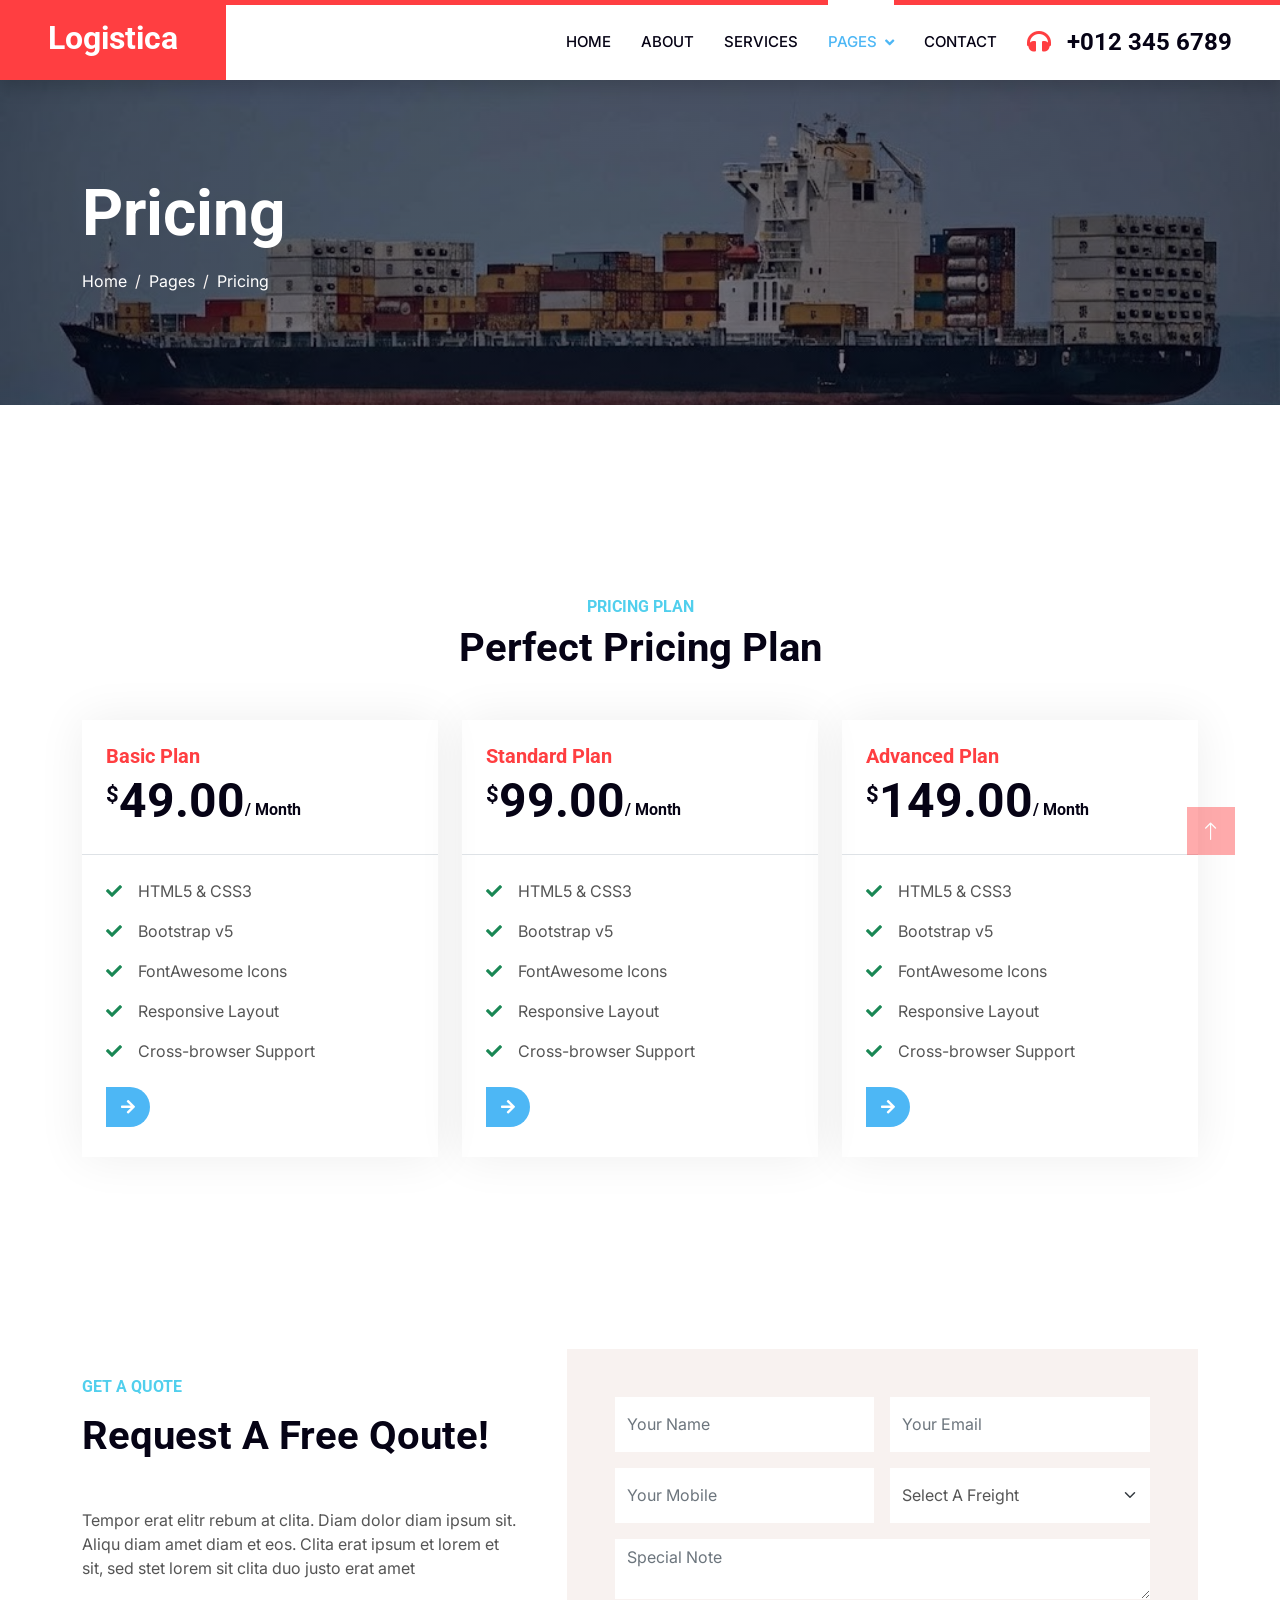
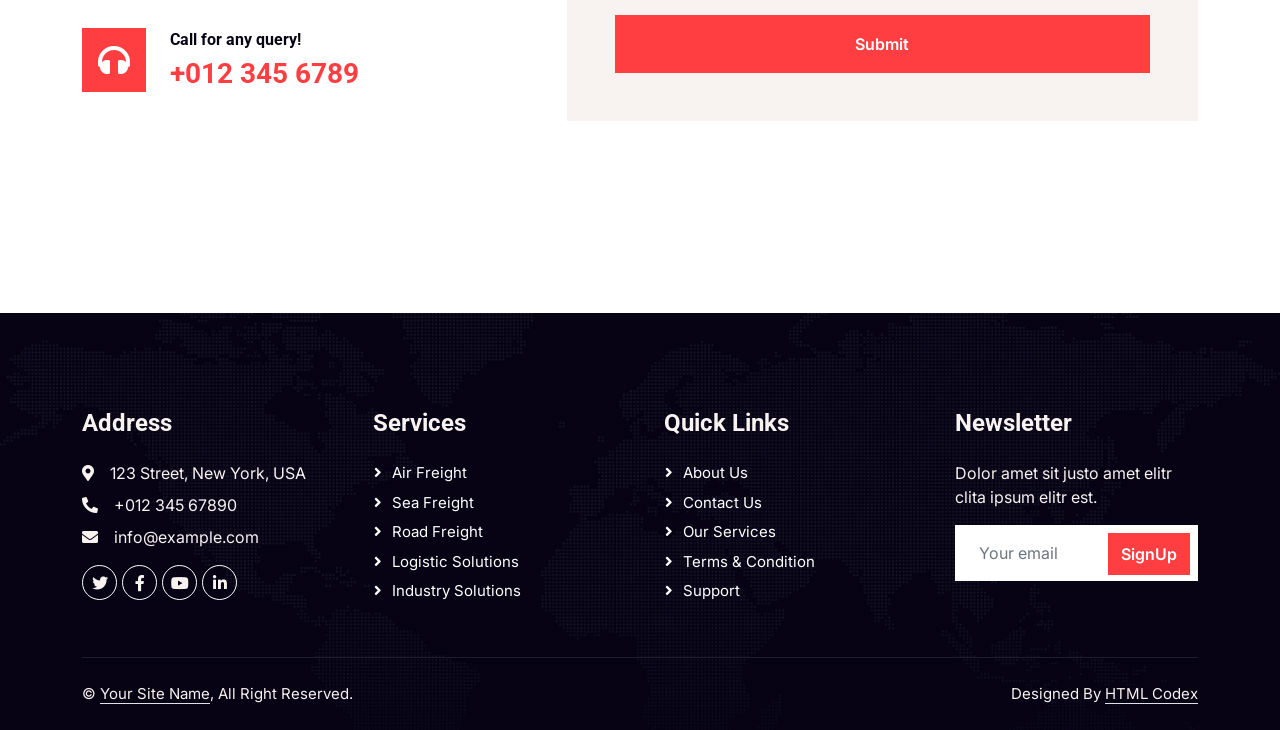
<file: price.html>
<!DOCTYPE html>
<html lang="en">

<head>
    <meta charset="utf-8">
    <title>Logistica - Shipping Company Website Template</title>
    <meta content="width=device-width, initial-scale=1.0" name="viewport">
    <meta content="" name="keywords">
    <meta content="" name="description">

    <!-- Favicon -->
    <link href="img/favicon.ico" rel="icon">

    <!-- Google Web Fonts -->
    <link rel="preconnect" href="https://fonts.googleapis.com">
    <link rel="preconnect" href="https://fonts.gstatic.com" crossorigin>
    <link href="https://fonts.googleapis.com/css2?family=Inter:wght@400;600&family=Roboto:wght@500;700&display=swap" rel="stylesheet">

    <!-- Icon Font Stylesheet -->
    <link href="https://cdnjs.cloudflare.com/ajax/libs/font-awesome/5.10.0/css/all.min.css" rel="stylesheet">
    <link href="https://cdn.jsdelivr.net/npm/bootstrap-icons@1.4.1/font/bootstrap-icons.css" rel="stylesheet">

    <!-- Libraries Stylesheet -->
    <link href="lib/animate/animate.min.css" rel="stylesheet">
    <link href="lib/owlcarousel/assets/owl.carousel.min.css" rel="stylesheet">

    <!-- Customized Bootstrap Stylesheet -->
    <link href="css/bootstrap.min.css" rel="stylesheet">

    <!-- Template Stylesheet -->
    <link href="css/style.css" rel="stylesheet">
</head>

<body>
    <!-- Spinner Start -->
    <div id="spinner" class="show bg-white position-fixed translate-middle w-100 vh-100 top-50 start-50 d-flex align-items-center justify-content-center">
        <div class="spinner-grow text-primary" style="width: 3rem; height: 3rem;" role="status">
            <span class="sr-only">Loading...</span>
        </div>
    </div>
    <!-- Spinner End -->


    <!-- Navbar Start -->
    <nav class="navbar navbar-expand-lg bg-white navbar-light shadow border-top border-5 border-primary sticky-top p-0">
        <a href="index.html" class="navbar-brand bg-primary d-flex align-items-center px-4 px-lg-5">
            <h2 class="mb-2 text-white">Logistica</h2>
        </a>
        <button type="button" class="navbar-toggler me-4" data-bs-toggle="collapse" data-bs-target="#navbarCollapse">
            <span class="navbar-toggler-icon"></span>
        </button>
        <div class="collapse navbar-collapse" id="navbarCollapse">
            <div class="navbar-nav ms-auto p-4 p-lg-0">
                <a href="index.html" class="nav-item nav-link">Home</a>
                <a href="about.html" class="nav-item nav-link">About</a>
                <a href="service.html" class="nav-item nav-link">Services</a>
                <div class="nav-item dropdown">
                    <a href="#" class="nav-link dropdown-toggle active" data-bs-toggle="dropdown">Pages</a>
                    <div class="dropdown-menu fade-up m-0">
                        <a href="price.html" class="dropdown-item active">Pricing Plan</a>
                        <a href="feature.html" class="dropdown-item">Features</a>
                        <a href="quote.html" class="dropdown-item">Free Quote</a>
                        <a href="team.html" class="dropdown-item">Our Team</a>
                        <a href="testimonial.html" class="dropdown-item">Testimonial</a>
                        <a href="404.html" class="dropdown-item">404 Page</a>
                    </div>
                </div>
                <a href="contact.html" class="nav-item nav-link">Contact</a>
            </div>
            <h4 class="m-0 pe-lg-5 d-none d-lg-block"><i class="fa fa-headphones text-primary me-3"></i>+012 345 6789</h4>
        </div>
    </nav>
    <!-- Navbar End -->


    <!-- Page Header Start -->
    <div class="container-fluid page-header py-5" style="margin-bottom: 6rem;">
        <div class="container py-5">
            <h1 class="display-3 text-white mb-3 animated slideInDown">Pricing</h1>
            <nav aria-label="breadcrumb animated slideInDown">
                <ol class="breadcrumb">
                    <li class="breadcrumb-item"><a class="text-white" href="#">Home</a></li>
                    <li class="breadcrumb-item"><a class="text-white" href="#">Pages</a></li>
                    <li class="breadcrumb-item text-white active" aria-current="page">Pricing</li>
                </ol>
            </nav>
        </div>
    </div>
    <!-- Page Header End -->


    <!-- Pricing Start -->
    <div class="container-xxl py-5">
        <div class="container py-5">
            <div class="text-center wow fadeInUp" data-wow-delay="0.1s">
                <h6 class="text-secondary text-uppercase">Pricing Plan</h6>
                <h1 class="mb-5">Perfect Pricing Plan</h1>
            </div>
            <div class="row g-4">
                <div class="col-md-6 col-lg-4 wow fadeInUp" data-wow-delay="0.3s">
                    <div class="price-item">
                        <div class="border-bottom p-4 mb-4">
                            <h5 class="text-primary mb-1">Basic Plan</h5>
                            <h1 class="display-5 mb-0">
                                <small class="align-top" style="font-size: 22px; line-height: 45px;">$</small>49.00<small
                                    class="align-bottom" style="font-size: 16px; line-height: 40px;">/ Month</small>
                            </h1>
                        </div>
                        <div class="p-4 pt-0">
                            <p><i class="fa fa-check text-success me-3"></i>HTML5 & CSS3</p>
                            <p><i class="fa fa-check text-success me-3"></i>Bootstrap v5</p>
                            <p><i class="fa fa-check text-success me-3"></i>FontAwesome Icons</p>
                            <p><i class="fa fa-check text-success me-3"></i>Responsive Layout</p>
                            <p><i class="fa fa-check text-success me-3"></i>Cross-browser Support</p>
                            <a class="btn-slide mt-2" href=""><i class="fa fa-arrow-right"></i><span >Order Now</span></a>
                        </div>
                    </div>
                </div>
                <div class="col-md-6 col-lg-4 wow fadeInUp" data-wow-delay="0.5s">
                    <div class="price-item">
                        <div class="border-bottom p-4 mb-4">
                            <h5 class="text-primary mb-1">Standard Plan</h5>
                            <h1 class="display-5 mb-0">
                                <small class="align-top" style="font-size: 22px; line-height: 45px;">$</small>99.00<small
                                    class="align-bottom" style="font-size: 16px; line-height: 40px;">/ Month</small>
                            </h1>
                        </div>
                        <div class="p-4 pt-0">
                            <p><i class="fa fa-check text-success me-3"></i>HTML5 & CSS3</p>
                            <p><i class="fa fa-check text-success me-3"></i>Bootstrap v5</p>
                            <p><i class="fa fa-check text-success me-3"></i>FontAwesome Icons</p>
                            <p><i class="fa fa-check text-success me-3"></i>Responsive Layout</p>
                            <p><i class="fa fa-check text-success me-3"></i>Cross-browser Support</p>
                            <a class="btn-slide mt-2" href=""><i class="fa fa-arrow-right"></i><span >Order Now</span></a>
                        </div>
                    </div>
                </div>
                <div class="col-md-6 col-lg-4 wow fadeInUp" data-wow-delay="0.7s">
                    <div class="price-item">
                        <div class="border-bottom p-4 mb-4">
                            <h5 class="text-primary mb-1">Advanced Plan</h5>
                            <h1 class="display-5 mb-0">
                                <small class="align-top" style="font-size: 22px; line-height: 45px;">$</small>149.00<small
                                    class="align-bottom" style="font-size: 16px; line-height: 40px;">/ Month</small>
                            </h1>
                        </div>
                        <div class="p-4 pt-0">
                            <p><i class="fa fa-check text-success me-3"></i>HTML5 & CSS3</p>
                            <p><i class="fa fa-check text-success me-3"></i>Bootstrap v5</p>
                            <p><i class="fa fa-check text-success me-3"></i>FontAwesome Icons</p>
                            <p><i class="fa fa-check text-success me-3"></i>Responsive Layout</p>
                            <p><i class="fa fa-check text-success me-3"></i>Cross-browser Support</p>
                            <a class="btn-slide mt-2" href=""><i class="fa fa-arrow-right"></i><span >Order Now</span></a>
                        </div>
                    </div>
                </div>
            </div>
        </div>
    </div>
    <!-- Pricing End -->


    <!-- Quote Start -->
    <div class="container-xxl py-5">
        <div class="container py-5">
            <div class="row g-5 align-items-center">
                <div class="col-lg-5 wow fadeInUp" data-wow-delay="0.1s">
                    <h6 class="text-secondary text-uppercase mb-3">Get A Quote</h6>
                    <h1 class="mb-5">Request A Free Qoute!</h1>
                    <p class="mb-5">Tempor erat elitr rebum at clita. Diam dolor diam ipsum sit. Aliqu diam amet diam et eos. Clita erat ipsum et lorem et sit, sed stet lorem sit clita duo justo erat amet</p>
                    <div class="d-flex align-items-center">
                        <i class="fa fa-headphones fa-2x flex-shrink-0 bg-primary p-3 text-white"></i>
                        <div class="ps-4">
                            <h6>Call for any query!</h6>
                            <h3 class="text-primary m-0">+012 345 6789</h3>
                        </div>
                    </div>
                </div>
                <div class="col-lg-7">
                    <div class="bg-light text-center p-5 wow fadeIn" data-wow-delay="0.5s">
                        <form>
                            <div class="row g-3">
                                <div class="col-12 col-sm-6">
                                    <input type="text" class="form-control border-0" placeholder="Your Name" style="height: 55px;">
                                </div>
                                <div class="col-12 col-sm-6">
                                    <input type="email" class="form-control border-0" placeholder="Your Email" style="height: 55px;">
                                </div>
                                <div class="col-12 col-sm-6">
                                    <input type="text" class="form-control border-0" placeholder="Your Mobile" style="height: 55px;">
                                </div>
                                <div class="col-12 col-sm-6">
                                    <select class="form-select border-0" style="height: 55px;">
                                        <option selected>Select A Freight</option>
                                        <option value="1">Freight 1</option>
                                        <option value="2">Freight 2</option>
                                        <option value="3">Freight 3</option>
                                    </select>
                                </div>
                                <div class="col-12">
                                    <textarea class="form-control border-0" placeholder="Special Note"></textarea>
                                </div>
                                <div class="col-12">
                                    <button class="btn btn-primary w-100 py-3" type="submit">Submit</button>
                                </div>
                            </div>
                        </form>
                    </div>
                </div>
            </div>
        </div>
    </div>
    <!-- Quote End -->
        

    <!-- Footer Start -->
    <div class="container-fluid bg-dark text-light footer pt-5 wow fadeIn" data-wow-delay="0.1s" style="margin-top: 6rem;">
        <div class="container py-5">
            <div class="row g-5">
                <div class="col-lg-3 col-md-6">
                    <h4 class="text-light mb-4">Address</h4>
                    <p class="mb-2"><i class="fa fa-map-marker-alt me-3"></i>123 Street, New York, USA</p>
                    <p class="mb-2"><i class="fa fa-phone-alt me-3"></i>+012 345 67890</p>
                    <p class="mb-2"><i class="fa fa-envelope me-3"></i>info@example.com</p>
                    <div class="d-flex pt-2">
                        <a class="btn btn-outline-light btn-social" href=""><i class="fab fa-twitter"></i></a>
                        <a class="btn btn-outline-light btn-social" href=""><i class="fab fa-facebook-f"></i></a>
                        <a class="btn btn-outline-light btn-social" href=""><i class="fab fa-youtube"></i></a>
                        <a class="btn btn-outline-light btn-social" href=""><i class="fab fa-linkedin-in"></i></a>
                    </div>
                </div>
                <div class="col-lg-3 col-md-6">
                    <h4 class="text-light mb-4">Services</h4>
                    <a class="btn btn-link" href="">Air Freight</a>
                    <a class="btn btn-link" href="">Sea Freight</a>
                    <a class="btn btn-link" href="">Road Freight</a>
                    <a class="btn btn-link" href="">Logistic Solutions</a>
                    <a class="btn btn-link" href="">Industry solutions</a>
                </div>
                <div class="col-lg-3 col-md-6">
                    <h4 class="text-light mb-4">Quick Links</h4>
                    <a class="btn btn-link" href="">About Us</a>
                    <a class="btn btn-link" href="">Contact Us</a>
                    <a class="btn btn-link" href="">Our Services</a>
                    <a class="btn btn-link" href="">Terms & Condition</a>
                    <a class="btn btn-link" href="">Support</a>
                </div>
                <div class="col-lg-3 col-md-6">
                    <h4 class="text-light mb-4">Newsletter</h4>
                    <p>Dolor amet sit justo amet elitr clita ipsum elitr est.</p>
                    <div class="position-relative mx-auto" style="max-width: 400px;">
                        <input class="form-control border-0 w-100 py-3 ps-4 pe-5" type="text" placeholder="Your email">
                        <button type="button" class="btn btn-primary py-2 position-absolute top-0 end-0 mt-2 me-2">SignUp</button>
                    </div>
                </div>
            </div>
        </div>
        <div class="container">
            <div class="copyright">
                <div class="row">
                    <div class="col-md-6 text-center text-md-start mb-3 mb-md-0">
                        &copy; <a class="border-bottom" href="#">Your Site Name</a>, All Right Reserved.
                    </div>
                    <div class="col-md-6 text-center text-md-end">
                        <!--/*** This template is free as long as you keep the footer author’s credit link/attribution link/backlink. If you'd like to use the template without the footer author’s credit link/attribution link/backlink, you can purchase the Credit Removal License from "https://htmlcodex.com/credit-removal". Thank you for your support. ***/-->
                        Designed By <a class="border-bottom" href="https://htmlcodex.com">HTML Codex</a>
                    </div>
                </div>
            </div>
        </div>
    </div>
    <!-- Footer End -->


    <!-- Back to Top -->
    <a href="#" class="btn btn-lg btn-primary btn-lg-square rounded-0 back-to-top"><i class="bi bi-arrow-up"></i></a>


    <!-- JavaScript Libraries -->
    <script src="https://code.jquery.com/jquery-3.4.1.min.js"></script>
    <script src="https://cdn.jsdelivr.net/npm/bootstrap@5.0.0/dist/js/bootstrap.bundle.min.js"></script>
    <script src="lib/wow/wow.min.js"></script>
    <script src="lib/easing/easing.min.js"></script>
    <script src="lib/waypoints/waypoints.min.js"></script>
    <script src="lib/counterup/counterup.min.js"></script>
    <script src="lib/owlcarousel/owl.carousel.min.js"></script>

    <!-- Template Javascript -->
    <script src="js/main.js"></script>
</body>

</html>
</file>
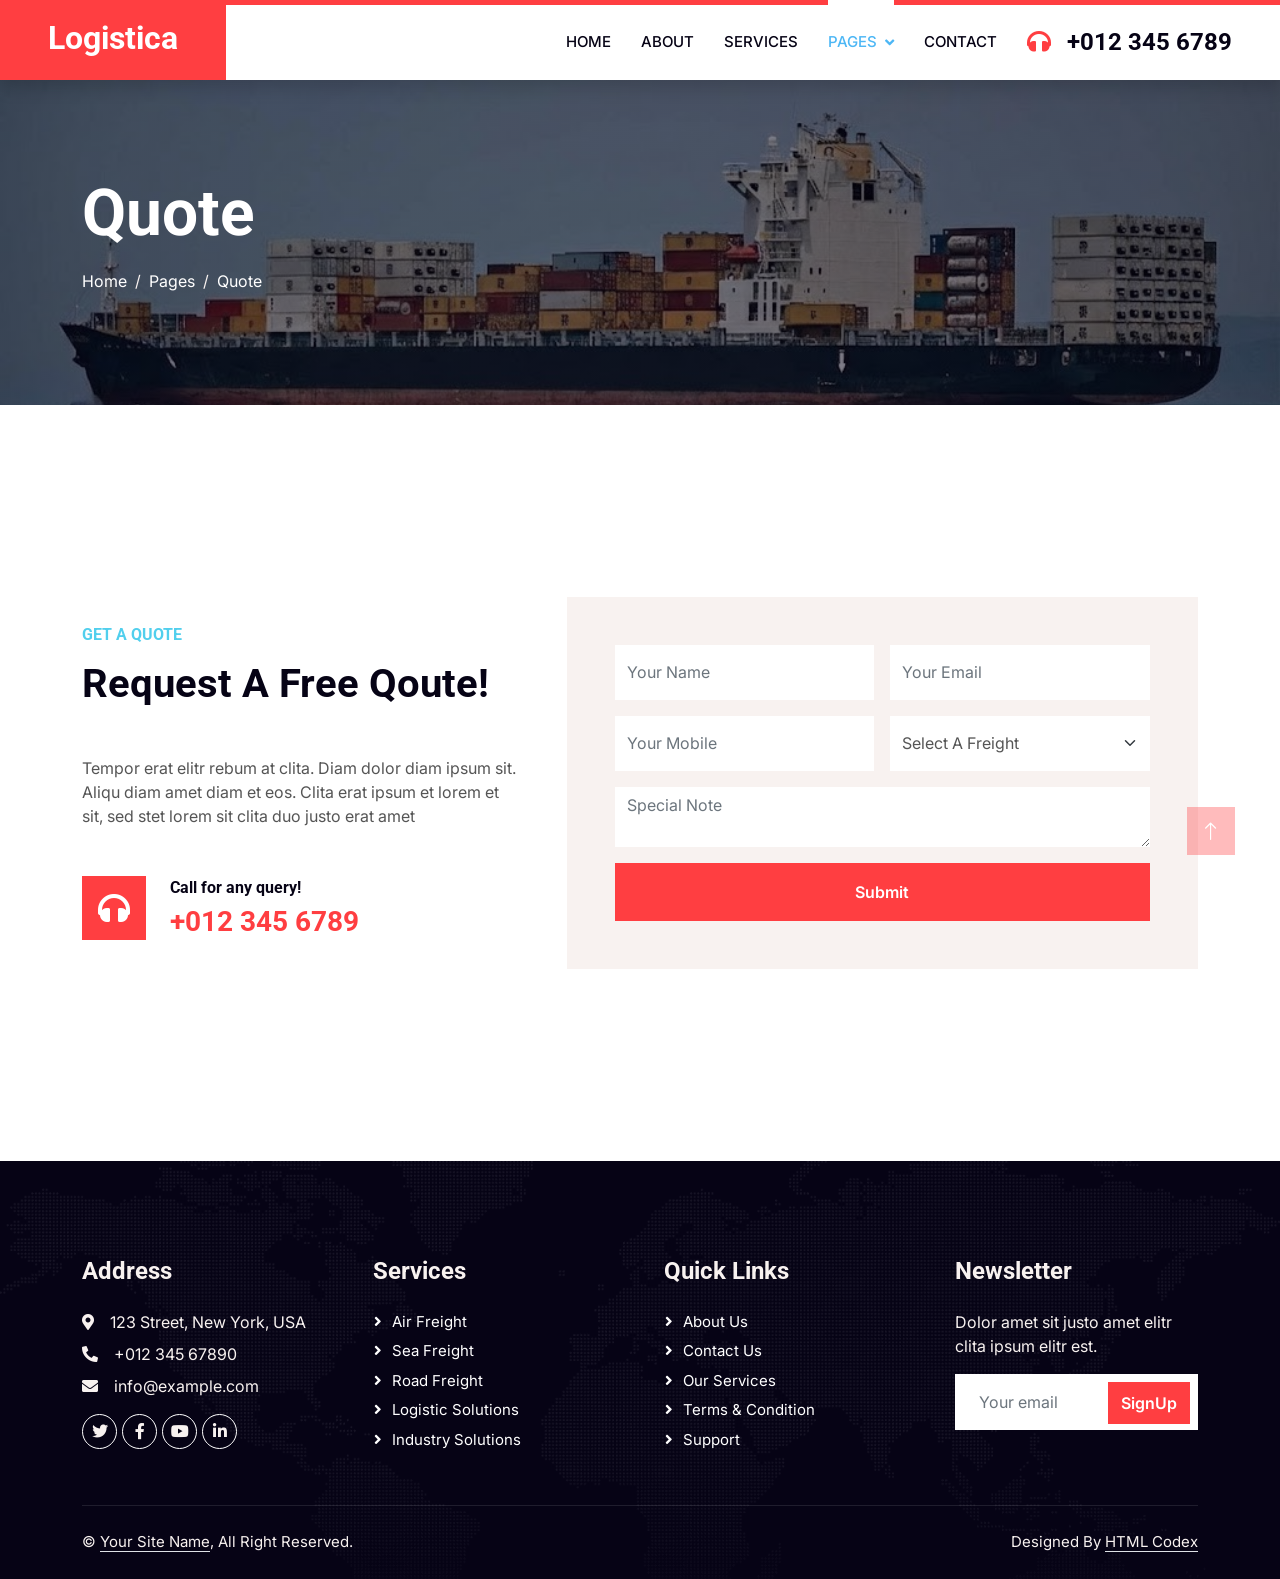
<file: quote.html>
<!DOCTYPE html>
<html lang="en">

<head>
    <meta charset="utf-8">
    <title>Logistica - Shipping Company Website Template</title>
    <meta content="width=device-width, initial-scale=1.0" name="viewport">
    <meta content="" name="keywords">
    <meta content="" name="description">

    <!-- Favicon -->
    <link href="img/favicon.ico" rel="icon">

    <!-- Google Web Fonts -->
    <link rel="preconnect" href="https://fonts.googleapis.com">
    <link rel="preconnect" href="https://fonts.gstatic.com" crossorigin>
    <link href="https://fonts.googleapis.com/css2?family=Inter:wght@400;600&family=Roboto:wght@500;700&display=swap" rel="stylesheet">

    <!-- Icon Font Stylesheet -->
    <link href="https://cdnjs.cloudflare.com/ajax/libs/font-awesome/5.10.0/css/all.min.css" rel="stylesheet">
    <link href="https://cdn.jsdelivr.net/npm/bootstrap-icons@1.4.1/font/bootstrap-icons.css" rel="stylesheet">

    <!-- Libraries Stylesheet -->
    <link href="lib/animate/animate.min.css" rel="stylesheet">
    <link href="lib/owlcarousel/assets/owl.carousel.min.css" rel="stylesheet">

    <!-- Customized Bootstrap Stylesheet -->
    <link href="css/bootstrap.min.css" rel="stylesheet">

    <!-- Template Stylesheet -->
    <link href="css/style.css" rel="stylesheet">
</head>

<body>
    <!-- Spinner Start -->
    <div id="spinner" class="show bg-white position-fixed translate-middle w-100 vh-100 top-50 start-50 d-flex align-items-center justify-content-center">
        <div class="spinner-grow text-primary" style="width: 3rem; height: 3rem;" role="status">
            <span class="sr-only">Loading...</span>
        </div>
    </div>
    <!-- Spinner End -->


    <!-- Navbar Start -->
    <nav class="navbar navbar-expand-lg bg-white navbar-light shadow border-top border-5 border-primary sticky-top p-0">
        <a href="index.html" class="navbar-brand bg-primary d-flex align-items-center px-4 px-lg-5">
            <h2 class="mb-2 text-white">Logistica</h2>
        </a>
        <button type="button" class="navbar-toggler me-4" data-bs-toggle="collapse" data-bs-target="#navbarCollapse">
            <span class="navbar-toggler-icon"></span>
        </button>
        <div class="collapse navbar-collapse" id="navbarCollapse">
            <div class="navbar-nav ms-auto p-4 p-lg-0">
                <a href="index.html" class="nav-item nav-link">Home</a>
                <a href="about.html" class="nav-item nav-link">About</a>
                <a href="service.html" class="nav-item nav-link">Services</a>
                <div class="nav-item dropdown">
                    <a href="#" class="nav-link dropdown-toggle active" data-bs-toggle="dropdown">Pages</a>
                    <div class="dropdown-menu fade-up m-0">
                        <a href="price.html" class="dropdown-item">Pricing Plan</a>
                        <a href="feature.html" class="dropdown-item">Features</a>
                        <a href="quote.html" class="dropdown-item active">Free Quote</a>
                        <a href="team.html" class="dropdown-item">Our Team</a>
                        <a href="testimonial.html" class="dropdown-item">Testimonial</a>
                        <a href="404.html" class="dropdown-item">404 Page</a>
                    </div>
                </div>
                <a href="contact.html" class="nav-item nav-link">Contact</a>
            </div>
            <h4 class="m-0 pe-lg-5 d-none d-lg-block"><i class="fa fa-headphones text-primary me-3"></i>+012 345 6789</h4>
        </div>
    </nav>
    <!-- Navbar End -->


    <!-- Page Header Start -->
    <div class="container-fluid page-header py-5" style="margin-bottom: 6rem;">
        <div class="container py-5">
            <h1 class="display-3 text-white mb-3 animated slideInDown">Quote</h1>
            <nav aria-label="breadcrumb animated slideInDown">
                <ol class="breadcrumb">
                    <li class="breadcrumb-item"><a class="text-white" href="#">Home</a></li>
                    <li class="breadcrumb-item"><a class="text-white" href="#">Pages</a></li>
                    <li class="breadcrumb-item text-white active" aria-current="page">Quote</li>
                </ol>
            </nav>
        </div>
    </div>
    <!-- Page Header End -->


    <!-- Quote Start -->
    <div class="container-xxl py-5">
        <div class="container py-5">
            <div class="row g-5 align-items-center">
                <div class="col-lg-5 wow fadeInUp" data-wow-delay="0.1s">
                    <h6 class="text-secondary text-uppercase mb-3">Get A Quote</h6>
                    <h1 class="mb-5">Request A Free Qoute!</h1>
                    <p class="mb-5">Tempor erat elitr rebum at clita. Diam dolor diam ipsum sit. Aliqu diam amet diam et eos. Clita erat ipsum et lorem et sit, sed stet lorem sit clita duo justo erat amet</p>
                    <div class="d-flex align-items-center">
                        <i class="fa fa-headphones fa-2x flex-shrink-0 bg-primary p-3 text-white"></i>
                        <div class="ps-4">
                            <h6>Call for any query!</h6>
                            <h3 class="text-primary m-0">+012 345 6789</h3>
                        </div>
                    </div>
                </div>
                <div class="col-lg-7">
                    <div class="bg-light text-center p-5 wow fadeIn" data-wow-delay="0.5s">
                        <form>
                            <div class="row g-3">
                                <div class="col-12 col-sm-6">
                                    <input type="text" class="form-control border-0" placeholder="Your Name" style="height: 55px;">
                                </div>
                                <div class="col-12 col-sm-6">
                                    <input type="email" class="form-control border-0" placeholder="Your Email" style="height: 55px;">
                                </div>
                                <div class="col-12 col-sm-6">
                                    <input type="text" class="form-control border-0" placeholder="Your Mobile" style="height: 55px;">
                                </div>
                                <div class="col-12 col-sm-6">
                                    <select class="form-select border-0" style="height: 55px;">
                                        <option selected>Select A Freight</option>
                                        <option value="1">Freight 1</option>
                                        <option value="2">Freight 2</option>
                                        <option value="3">Freight 3</option>
                                    </select>
                                </div>
                                <div class="col-12">
                                    <textarea class="form-control border-0" placeholder="Special Note"></textarea>
                                </div>
                                <div class="col-12">
                                    <button class="btn btn-primary w-100 py-3" type="submit">Submit</button>
                                </div>
                            </div>
                        </form>
                    </div>
                </div>
            </div>
        </div>
    </div>
    <!-- Quote End -->
        

    <!-- Footer Start -->
    <div class="container-fluid bg-dark text-light footer pt-5 wow fadeIn" data-wow-delay="0.1s" style="margin-top: 6rem;">
        <div class="container py-5">
            <div class="row g-5">
                <div class="col-lg-3 col-md-6">
                    <h4 class="text-light mb-4">Address</h4>
                    <p class="mb-2"><i class="fa fa-map-marker-alt me-3"></i>123 Street, New York, USA</p>
                    <p class="mb-2"><i class="fa fa-phone-alt me-3"></i>+012 345 67890</p>
                    <p class="mb-2"><i class="fa fa-envelope me-3"></i>info@example.com</p>
                    <div class="d-flex pt-2">
                        <a class="btn btn-outline-light btn-social" href=""><i class="fab fa-twitter"></i></a>
                        <a class="btn btn-outline-light btn-social" href=""><i class="fab fa-facebook-f"></i></a>
                        <a class="btn btn-outline-light btn-social" href=""><i class="fab fa-youtube"></i></a>
                        <a class="btn btn-outline-light btn-social" href=""><i class="fab fa-linkedin-in"></i></a>
                    </div>
                </div>
                <div class="col-lg-3 col-md-6">
                    <h4 class="text-light mb-4">Services</h4>
                    <a class="btn btn-link" href="">Air Freight</a>
                    <a class="btn btn-link" href="">Sea Freight</a>
                    <a class="btn btn-link" href="">Road Freight</a>
                    <a class="btn btn-link" href="">Logistic Solutions</a>
                    <a class="btn btn-link" href="">Industry solutions</a>
                </div>
                <div class="col-lg-3 col-md-6">
                    <h4 class="text-light mb-4">Quick Links</h4>
                    <a class="btn btn-link" href="">About Us</a>
                    <a class="btn btn-link" href="">Contact Us</a>
                    <a class="btn btn-link" href="">Our Services</a>
                    <a class="btn btn-link" href="">Terms & Condition</a>
                    <a class="btn btn-link" href="">Support</a>
                </div>
                <div class="col-lg-3 col-md-6">
                    <h4 class="text-light mb-4">Newsletter</h4>
                    <p>Dolor amet sit justo amet elitr clita ipsum elitr est.</p>
                    <div class="position-relative mx-auto" style="max-width: 400px;">
                        <input class="form-control border-0 w-100 py-3 ps-4 pe-5" type="text" placeholder="Your email">
                        <button type="button" class="btn btn-primary py-2 position-absolute top-0 end-0 mt-2 me-2">SignUp</button>
                    </div>
                </div>
            </div>
        </div>
        <div class="container">
            <div class="copyright">
                <div class="row">
                    <div class="col-md-6 text-center text-md-start mb-3 mb-md-0">
                        &copy; <a class="border-bottom" href="#">Your Site Name</a>, All Right Reserved.
                    </div>
                    <div class="col-md-6 text-center text-md-end">
                        <!--/*** This template is free as long as you keep the footer author’s credit link/attribution link/backlink. If you'd like to use the template without the footer author’s credit link/attribution link/backlink, you can purchase the Credit Removal License from "https://htmlcodex.com/credit-removal". Thank you for your support. ***/-->
                        Designed By <a class="border-bottom" href="https://htmlcodex.com">HTML Codex</a>
                    </div>
                </div>
            </div>
        </div>
    </div>
    <!-- Footer End -->


    <!-- Back to Top -->
    <a href="#" class="btn btn-lg btn-primary btn-lg-square rounded-0 back-to-top"><i class="bi bi-arrow-up"></i></a>


    <!-- JavaScript Libraries -->
    <script src="https://code.jquery.com/jquery-3.4.1.min.js"></script>
    <script src="https://cdn.jsdelivr.net/npm/bootstrap@5.0.0/dist/js/bootstrap.bundle.min.js"></script>
    <script src="lib/wow/wow.min.js"></script>
    <script src="lib/easing/easing.min.js"></script>
    <script src="lib/waypoints/waypoints.min.js"></script>
    <script src="lib/counterup/counterup.min.js"></script>
    <script src="lib/owlcarousel/owl.carousel.min.js"></script>

    <!-- Template Javascript -->
    <script src="js/main.js"></script>
</body>

</html>
</file>
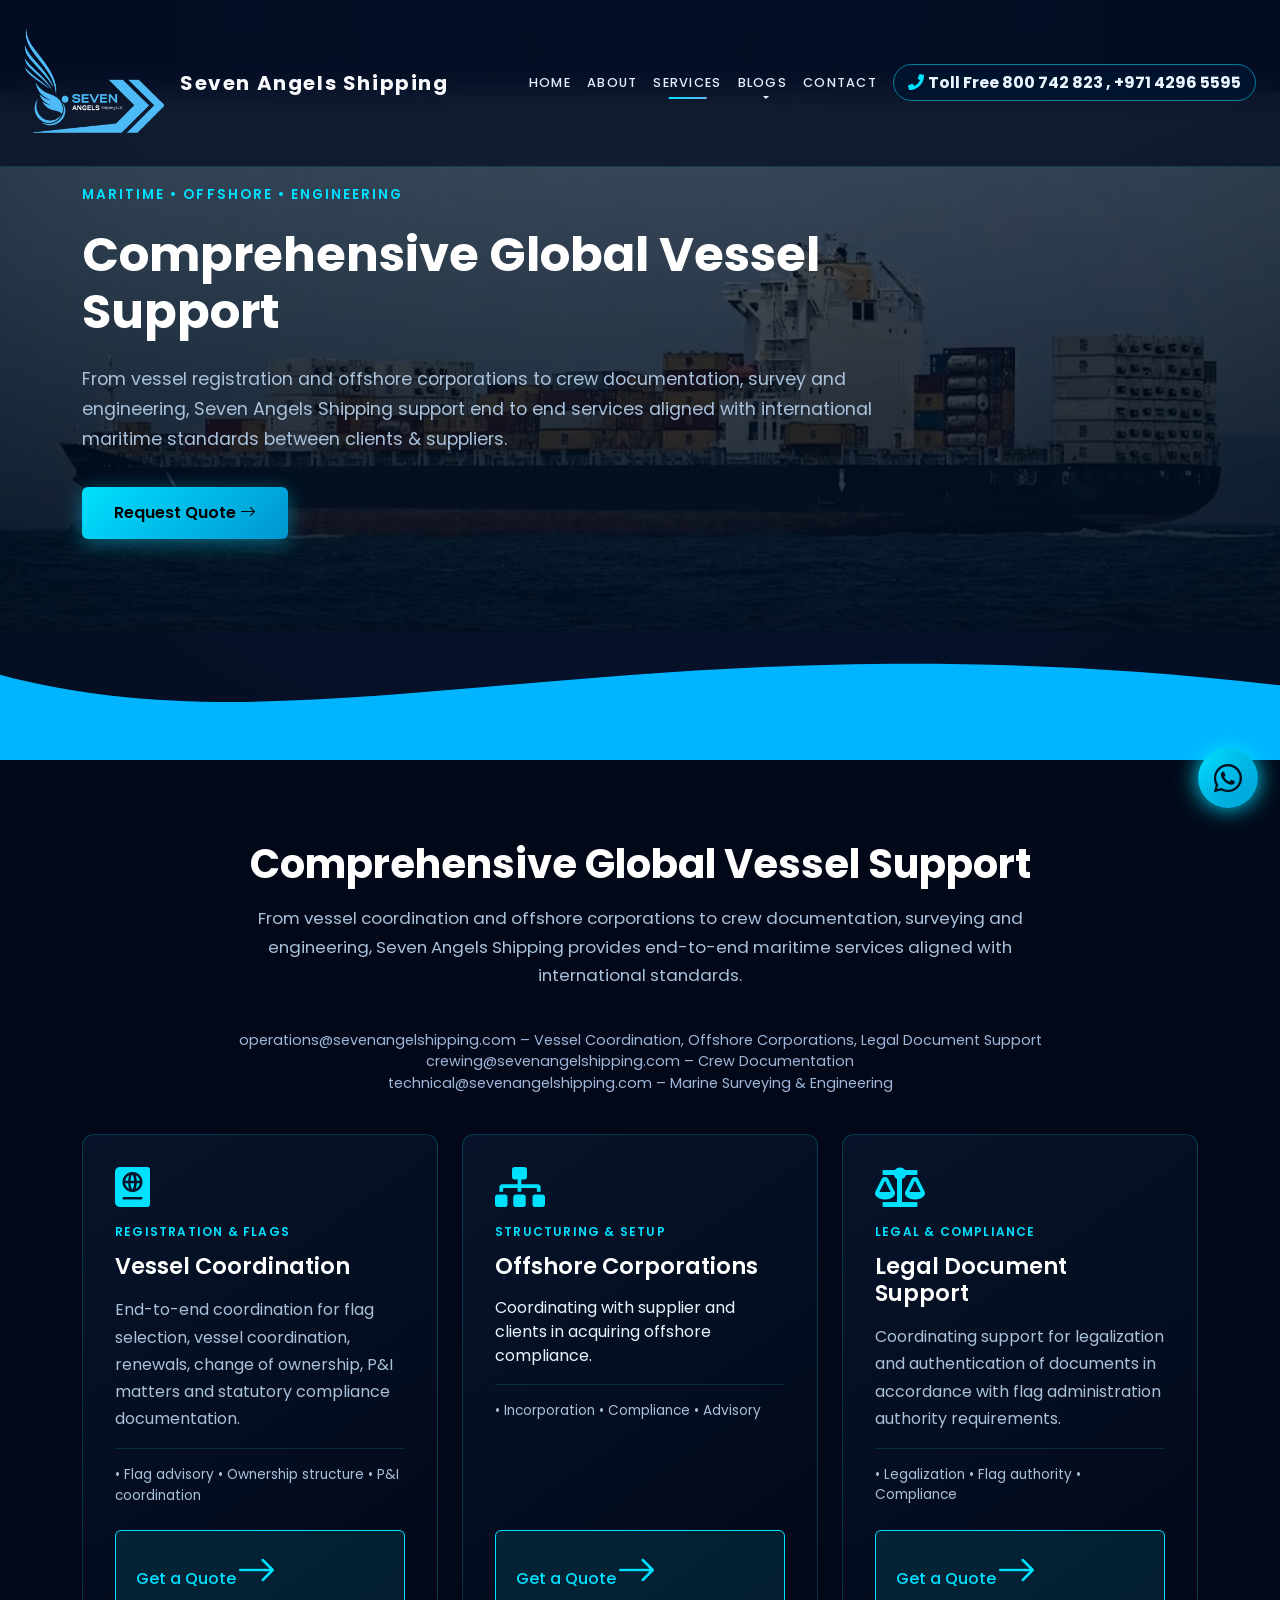
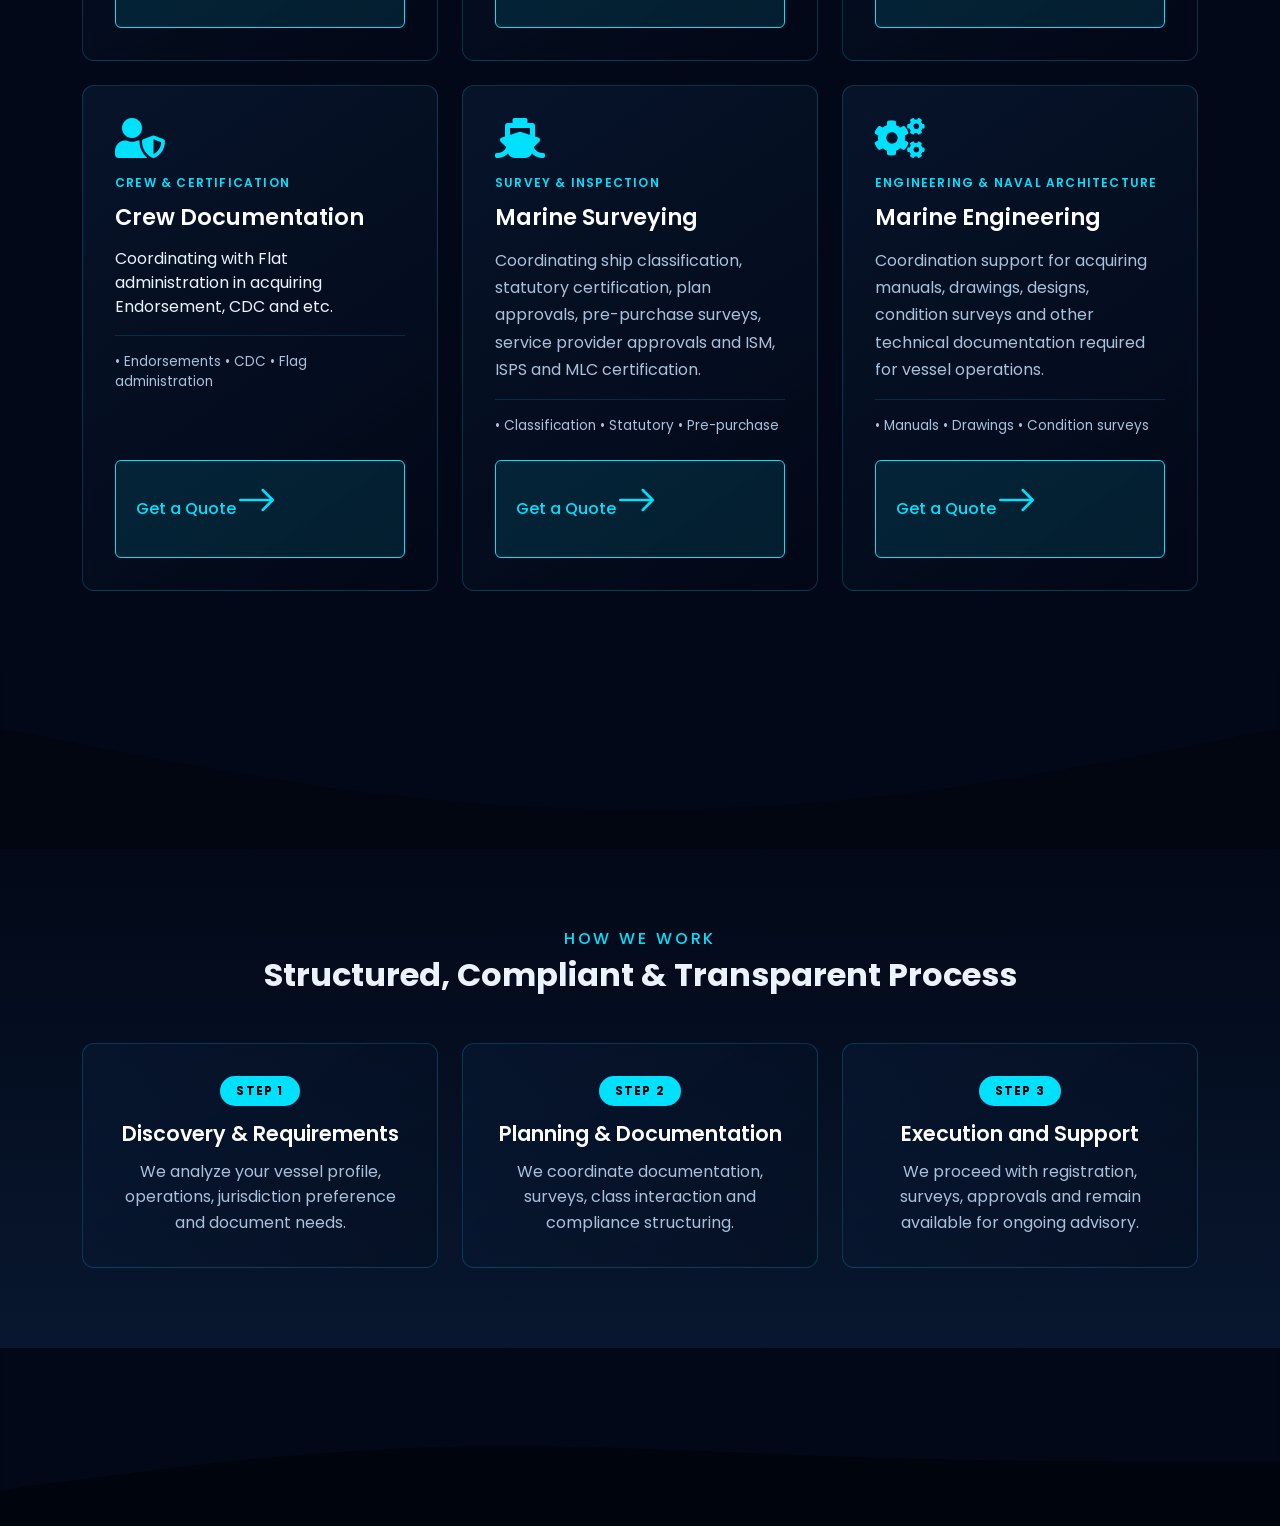
<file: service.html>
<!DOCTYPE html>
<html lang="en">

<head>
    <meta charset="UTF-8">
    <meta name="viewport" content="width=device-width, initial-scale=1.0">
    <title>Services | Seven Angels Shipping LLC</title>
    <link href="img/sevenangelsslogo.png" rel="icon">
    <link href="https://fonts.googleapis.com/css2?family=Poppins:wght@300;400;500;600;700;800&display=swap"
        rel="stylesheet">
    <link href="https://cdnjs.cloudflare.com/ajax/libs/font-awesome/5.10.0/css/all.min.css" rel="stylesheet">
    <link href="https://cdn.jsdelivr.net/npm/bootstrap-icons@1.11.1/font/bootstrap-icons.css" rel="stylesheet">
    <link href="https://cdn.jsdelivr.net/npm/bootstrap@5.3.2/dist/css/bootstrap.min.css" rel="stylesheet">

    <style>
        :root {
            --ocean-dark: #020817;
            --ocean-mid: #08172f;
            --ocean-blue: #123d72;
            --glow: #00e0ff;
            --glow-soft: rgba(0, 224, 255, 0.52);
            --text-light: #eaf4ff;
            --text-muted: #a9c1db;
        }

        body {
            font-family: 'Poppins', sans-serif;
            background: radial-gradient(circle at top, #071938 0%, #020817 45%, #00040c 100%);
            color: var(--text-light);
            overflow-x: hidden;
        }

        img {
            max-width: 100%;
            display: block;
        }

        a {
            color: inherit;
            text-decoration: none;
        }

        /* NAVBAR */
        .sa-navbar {
            background: rgba(3, 11, 32, 0.7);
            backdrop-filter: blur(14px);
            transition: background 0.35s ease, box-shadow 0.35s ease, padding 0.2s ease;
            padding: 8px 0;
            border-bottom: 1px solid rgba(0, 224, 255, 0.18);
            z-index: 9999;
        }

        .sa-navbar.scrolled {
            background: rgba(5, 16, 43, 0.97);
            box-shadow: 0 10px 35px rgba(0, 0, 0, 0.65);
        }

        .sa-navbar .navbar-brand img {
            height: 140px;
        }

        @media (max-width: 480px) {
            .sa-navbar .navbar-brand img {
                height: 55px;
            }
        }

        .sa-navbar .nav-link {
            color: #E3EEFF !important;
            font-weight: 500;
            padding: 12px 16px;
            letter-spacing: 0.10em;
            text-transform: uppercase;
            font-size: 0.8rem;
            position: relative;
        }

        .sa-navbar .nav-link::after {
            content: "";
            position: absolute;
            left: 50%;
            bottom: 6px;
            width: 0;
            height: 2px;
            background: linear-gradient(90deg, #00e0ff, #64b5f6);
            transform: translateX(-50%);
            transition: width 0.25s ease;
        }

        .sa-navbar .nav-link:hover::after,
        .sa-navbar .nav-link.active::after {
            width: 46%;
        }

        .dropdown-menu {
            background: #061326;
            border: 1px solid var(--glow-soft);
        }

        .dropdown-item {
            color: var(--text-light) !important;
        }

        .dropdown-item:hover {
            background: rgba(0, 224, 255, 0.15);
            color: var(--glow) !important;
        }

        .navbar-toggler {
            border: none;
        }

        .phone-badge {
            background: rgba(0, 20, 46, 0.88);
            border: 1px solid var(--glow-soft);
            padding: 6px 14px;
            border-radius: 999px;
            white-space: nowrap;
        }

        .phone-badge i {
            color: var(--glow);
        }

        /* HERO */
        .services-hero {
            background: linear-gradient(to bottom, rgba(0, 12, 29, .55), rgba(0, 12, 29, .92)), url('img/carousel-1.jpg');
            background-size: cover;
            background-position: center;
            height: 60vh;
            min-height: 360px;
            margin-top: 92px;
            display: flex;
            align-items: center;
            padding: 60px 0;
        }

        .services-hero-content {
            max-width: 800px;
        }

        .kicker {
            color: var(--glow);
            font-size: 0.85rem;
            letter-spacing: 0.15em;
            font-weight: 600;
            margin-bottom: 20px;
        }

        .services-hero h1 {
            font-size: 3rem;
            font-weight: 700;
            color: #fff;
            margin-bottom: 24px;
            line-height: 1.2;
        }

        .services-hero p {
            font-size: 1.1rem;
            color: var(--text-muted);
            margin-bottom: 32px;
            line-height: 1.7;
        }

        .hero-cta {
            display: inline-block;
            background: linear-gradient(135deg, var(--glow), #0095cf);
            color: #000;
            padding: 14px 32px;
            border-radius: 6px;
            font-weight: 600;
            transition: all 0.3s ease;
            box-shadow: 0 4px 20px rgba(0, 224, 255, 0.4);
        }

        .hero-cta:hover {
            transform: translateY(-2px);
            box-shadow: 0 6px 30px rgba(0, 224, 255, 0.6);
        }

        @media (max-width: 768px) {
            .services-hero h1 {
                font-size: 2rem;
            }

            .services-hero p {
                font-size: 1rem;
            }
        }

        /* WATER FLOW */
        .water-flow {
            position: relative;
            width: 100%;
            overflow: hidden;
            line-height: 0;
            margin: 0;
            padding: 0;
        }

        .water-flow svg {
            display: block;
            width: 100%;
            height: auto;
        }

        /* SERVICES SECTION */
        .services-premium {
            padding: 80px 0;
            background: var(--ocean-dark);
        }

        .services-premium h2 {
            text-align: center;
            font-size: 2.5rem;
            font-weight: 700;
            color: #fff;
            margin-bottom: 16px;
        }

        .section-desc {
            text-align: center;
            max-width: 800px;
            margin: 0 auto 40px;
            color: var(--text-muted);
            font-size: 1.05rem;
            line-height: 1.7;
        }

        .service-card {
            background: linear-gradient(145deg, rgba(8, 23, 47, 0.8), rgba(2, 8, 23, 0.9));
            border: 1px solid rgba(0, 224, 255, 0.2);
            border-radius: 12px;
            padding: 32px;
            height: 100%;
            display: flex;
            flex-direction: column;
            justify-content: space-between;
            transition: all 0.3s ease;
        }

        .service-card:hover {
            transform: translateY(-8px);
            border-color: var(--glow);
            box-shadow: 0 8px 32px rgba(0, 224, 255, 0.3);
        }

        .service-card i {
            font-size: 2.5rem;
            color: var(--glow);
            margin-bottom: 16px;
        }

        .service-card small {
            display: block;
            color: var(--glow);
            font-size: 0.75rem;
            letter-spacing: 0.1em;
            margin-bottom: 12px;
            font-weight: 600;
        }

        .service-card h4 {
            font-size: 1.4rem;
            font-weight: 600;
            color: #fff;
            margin-bottom: 16px;
        }

        .service-card p {
            color: var(--text-muted);
            line-height: 1.7;
            margin-bottom: 16px;
            flex-grow: 1;
        }

        .service-meta {
            color: var(--text-muted);
            font-size: 0.85rem;
            margin-bottom: 24px;
            padding-top: 16px;
            border-top: 1px solid rgba(0, 224, 255, 0.15);
        }

        .btn-service {
            display: inline-flex;
            align-items: center;
            background: rgba(0, 224, 255, 0.1);
            color: var(--glow);
            padding: 10px 20px;
            border-radius: 6px;
            border: 1px solid var(--glow);
            font-weight: 500;
            transition: all 0.3s ease;
            text-decoration: none;
        }

        .btn-service:hover {
            background: var(--glow);
            color: #000;
        }

        /* PROCESS SECTION */
        .process-section {
            padding: 80px 0;
            background: linear-gradient(180deg, #020817 0%, #08172f 100%);
        }

        .process-step {
            background: linear-gradient(145deg, rgba(18, 61, 114, 0.15), rgba(2, 8, 23, 0.3));
            border: 1px solid rgba(0, 224, 255, 0.2);
            border-radius: 12px;
            padding: 32px;
            text-align: center;
            transition: all 0.3s ease;
        }

        .process-step:hover {
            transform: translateY(-5px);
            border-color: var(--glow);
            box-shadow: 0 8px 24px rgba(0, 224, 255, 0.25);
        }

        .process-step span {
            display: inline-block;
            background: var(--glow);
            color: #000;
            padding: 6px 16px;
            border-radius: 20px;
            font-size: 0.75rem;
            font-weight: 700;
            letter-spacing: 0.1em;
            margin-bottom: 16px;
        }

        .process-step h5 {
            font-size: 1.3rem;
            font-weight: 600;
            color: #fff;
            margin-bottom: 12px;
        }

        .process-step p {
            color: var(--text-muted);
            margin: 0;
            line-height: 1.6;
        }

        /* QUOTE FORMS - HIDE ALL BY DEFAULT */
        .quote-section-container {
            display: none;
        }

        .quote-section-container.active {
            display: block;
        }

        .quote-section {
            background: radial-gradient(circle at top, #071938 0%, #020817 60%, #00040c 100%);
            padding: 80px 0;
        }

        .quote-card {
            border-top: 3px solid #00e0ff;
            background: rgba(4, 16, 43, 0.96);
            color: #e9f3ff;
            border-radius: 18px;
            box-shadow: 0 18px 45px rgba(0, 0, 0, 0.75);
        }

        .quote-card input,
        .quote-card textarea {
            background: rgba(3, 10, 30, 0.9) !important;
            color: #e9f3ff !important;
            border-radius: 12px;
            border: 1px solid rgba(0, 224, 255, 0.35) !important;
        }

        .quote-card input:focus,
        .quote-card textarea:focus {
            background: rgba(3, 10, 30, 0.9) !important;
            border-color: #00e0ff !important;
            box-shadow: 0 0 0 0.2rem rgba(0, 224, 255, 0.15) !important;
        }

        .quote-card input::placeholder,
        .quote-card textarea::placeholder {
            color: #7f8fae !important;
        }

        input[name="_honey"] {
            display: none !important;
        }

        /* FOOTER & FLOATING BUTTONS */
        footer {
            background: linear-gradient(180deg, #020817 0%, #000510 100%);
            border-top: 1px solid rgba(0, 224, 255, 0.2);
            padding-top: 60px;
        }

        footer a {
            color: var(--text-muted);
            transition: color 0.3s ease;
        }

        footer a:hover {
            color: var(--glow);
        }

        .whatsapp-float {
            position: fixed;
            bottom: 92px;
            right: 22px;
            width: 60px;
            height: 60px;
            background: radial-gradient(circle at top left, #00e0ff, #0095cf);
            border-radius: 50%;
            display: flex;
            justify-content: center;
            align-items: center;
            color: #00121e;
            font-size: 32px;
            text-decoration: none;
            z-index: 999999;
            box-shadow: 0 0 18px rgba(0, 224, 255, 0.7), 0 0 32px rgba(0, 224, 255, 0.45), inset 0 0 18px rgba(0, 224, 255, 0.35);
            animation: pulseGlow 2.3s infinite ease-in-out;
            transition: 0.25s ease;
        }

        .whatsapp-float:hover {
            transform: translateY(-6px) scale(1.06);
            box-shadow: 0 0 28px rgba(0, 224, 255, 1), 0 0 50px rgba(0, 224, 255, 0.75), inset 0 0 25px rgba(0, 224, 255, 0.55);
        }

        @keyframes pulseGlow {
            0% {
                box-shadow: 0 0 18px rgba(0, 224, 255, 0.7), 0 0 32px rgba(0, 224, 255, 0.45), inset 0 0 18px rgba(0, 224, 255, 0.35);
                transform: scale(1);
            }

            50% {
                box-shadow: 0 0 28px rgba(0, 224, 255, 0.95), 0 0 60px rgba(0, 224, 255, 0.65), inset 0 0 25px rgba(0, 224, 255, 0.65);
                transform: scale(1.08);
            }

            100% {
                box-shadow: 0 0 18px rgba(0, 224, 255, 0.7), 0 0 32px rgba(0, 224, 255, 0.45), inset 0 0 18px rgba(0, 224, 255, 0.35);
                transform: scale(1);
            }
        }

        @media (max-width: 480px) {
            .whatsapp-float {
                width: 52px;
                height: 52px;
                bottom: 80px;
                right: 16px;
                font-size: 28px;
            }
        }

        .back-to-top {
            position: fixed;
            bottom: 30px;
            right: 22px;
            width: 50px;
            height: 50px;
            background: linear-gradient(135deg, var(--glow), #0095cf);
            color: #000;
            border-radius: 50%;
            display: flex;
            justify-content: center;
            align-items: center;
            font-size: 24px;
            opacity: 0;
            visibility: hidden;
            transition: all 0.3s ease;
            z-index: 999998;
            box-shadow: 0 4px 20px rgba(0, 224, 255, 0.4);
        }

        .back-to-top.show {
            opacity: 1;
            visibility: visible;
        }

        .back-to-top:hover {
            transform: translateY(-5px);
            box-shadow: 0 6px 30px rgba(0, 224, 255, 0.6);
        }
    </style>
</head>

<body>
    <!-- NAVBAR -->
    <nav id="saNavbar" class="navbar navbar-expand-lg navbar-dark fixed-top sa-navbar">
        <div class="container-fluid px-4">
            <a href="index.html" class="navbar-brand d-flex align-items-center">
                <img src="img/SEVEN ANGELS (1).png" alt="Seven Angels Shipping Logo">
                <span class="ms-3 fw-bold text-light" style="letter-spacing:0.08em;">Seven Angels Shipping</span>
            </a>
            <button class="navbar-toggler" data-bs-toggle="collapse" data-bs-target="#navMenu">
                <span class="navbar-toggler-icon"></span>
            </button>
            <div id="navMenu" class="collapse navbar-collapse">
                <ul class="navbar-nav ms-auto align-items-lg-center">
                    <li class="nav-item"><a class="nav-link" href="index.html">HOME</a></li>
                    <li class="nav-item"><a class="nav-link" href="about.html">ABOUT</a></li>
                    <li class="nav-item"><a class="nav-link active" href="service.html">SERVICES</a></li>
                    <li class="nav-item dropdown">
                        <a class="nav-link dropdown-toggle" data-bs-toggle="dropdown">BLOGS</a>
                        <ul class="dropdown-menu dropdown-menu-end">
                            <li><a class="dropdown-item" href="blog.html">Read Blogs</a></li>
                        </ul>
                    </li>
                    <li class="nav-item"><a class="nav-link" href="contact.html">CONTACT</a></li>
                    <li class="nav-item d-none d-lg-block ms-lg-2">
                        <span class="phone-badge">
                            <i class="fa fa-phone"></i> <strong>Toll Free 800 742 823 , +971 4296 5595</strong>
                        </span>
                    </li>
                </ul>
            </div>
        </div>
    </nav>

    <!-- HERO -->
    <section class="services-hero">
        <div class="container">
            <div class="services-hero-content">
                <div class="kicker">MARITIME • OFFSHORE • ENGINEERING</div>
                <h1>Comprehensive Global Vessel Support</h1>
                <p> From vessel registration and offshore corporations to crew documentation, survey and engineering,
                    Seven Angels Shipping support end to end services aligned with international maritime standards
                    between clients & suppliers.
                </p>
                <a href="#quote-section" class="hero-cta">Request Quote <i class="bi bi-arrow-right"></i></a>
            </div>
        </div>
    </section>

    <!-- WAVE -->
    <div class="water-flow">
        <svg viewBox="0 0 1200 120" preserveAspectRatio="none">
            <path d="M0,40 C300,120 600,-20 1200,50 L1200 120 L0 120 Z" fill="#00b4ff" />
        </svg>
    </div>

    <!-- SERVICES GRID -->
    <section class="services-premium">
        <div class="container">
            <h2>Comprehensive Global Vessel Support</h2>
            <p class="section-desc">
                From vessel coordination and offshore corporations to crew documentation, surveying and engineering,
                Seven Angels Shipping provides end-to-end maritime services aligned with international standards.
            </p>
            <p style="color:#9fb6da;font-size:0.9rem;text-align:center;margin-bottom:40px;">
                operations@sevenangelshipping.com – Vessel Coordination, Offshore Corporations, Legal Document
                Support<br>
                crewing@sevenangelshipping.com – Crew Documentation<br>
                technical@sevenangelshipping.com – Marine Surveying & Engineering
            </p>
            <div class="row g-4">
                <!-- SERVICE 1 -->
                <div class="col-lg-4 col-md-6">
                    <div class="service-card">
                        <div>
                            <i class="fa fa-passport"></i>
                            <small>REGISTRATION & FLAGS</small>
                            <h4>Vessel Coordination</h4>
                            <p>End-to-end coordination for flag selection, vessel coordination, renewals, change of
                                ownership, P&I matters and statutory compliance documentation.</p>
                            <div class="service-meta">• Flag advisory • Ownership structure • P&I coordination</div>
                        </div>
                        <a href="#quote-section-vishaghs" class="btn-service">Get a Quote <i
                                class="bi bi-arrow-right"></i></a>
                    </div>
                </div>
                <!-- SERVICE 2 -->
                <div class="col-lg-4 col-md-6">
                    <div class="service-card">
                        <div>
                            <i class="fa fa-sitemap"></i>
                            <small>STRUCTURING & SETUP</small>
                            <h4>Offshore Corporations</h4>
                            </p>Coordinating with supplier and clients in acquiring offshore compliance.</p>
                            <div class="service-meta">• Incorporation • Compliance • Advisory</div>
                        </div>
                        <a href="#quote-section-vishaghs" class="btn-service">Get a Quote <i
                                class="bi bi-arrow-right"></i></a>
                    </div>
                </div>
                <!-- SERVICE 6 - Legal Document Support -->
                <div class="col-lg-4 col-md-6">
                    <div class="service-card">
                        <div>
                            <i class="fa fa-balance-scale"></i>
                            <small>LEGAL & COMPLIANCE</small>
                            <h4>Legal Document Support</h4>
                            <p>Coordinating support for legalization and authentication of documents in accordance with
                                flag administration authority requirements.</p>
                            <div class="service-meta">• Legalization • Flag authority • Compliance</div>
                        </div>
                        <a href="#quote-section-vishaghs" class="btn-service">Get a Quote <i
                                class="bi bi-arrow-right"></i></a>
                    </div>
                </div>
                <!-- SERVICE 3 -->
                <div class="col-lg-4 col-md-6">
                    <div class="service-card">
                        <div>
                            <i class="fa fa-user-shield"></i>
                            <small>CREW & CERTIFICATION</small>
                            <h4>Crew Documentation</h4>
                            </p>Coordinating with Flat administration in acquiring Endorsement, CDC and etc. </p>
                            <div class="service-meta">• Endorsements • CDC • Flag administration</div>
                        </div>
                        <a href="#quote-section-vishaghs-crew" class="btn-service">Get a Quote <i
                                class="bi bi-arrow-right"></i></a>
                    </div>
                </div>
                <!-- SERVICE 4 -->
                <div class="col-lg-4 col-md-6">
                    <div class="service-card">
                        <div>
                            <i class="fa fa-ship"></i>
                            <small>SURVEY & INSPECTION</small>
                            <h4>Marine Surveying</h4>
                            <p>Coordinating ship classification, statutory certification, plan approvals, pre-purchase
                                surveys, service provider approvals and ISM, ISPS and MLC certification.</p>
                            <div class="service-meta">• Classification • Statutory • Pre-purchase</div>
                        </div>
                        <a href="#quote-section-dhanyamol" class="btn-service">Get a Quote <i
                                class="bi bi-arrow-right"></i></a>
                    </div>
                </div>
                <!-- SERVICE 5 -->
                <div class="col-lg-4 col-md-6">
                    <div class="service-card">
                        <div>
                            <i class="fa fa-cogs"></i>
                            <small>ENGINEERING & NAVAL ARCHITECTURE</small>
                            <h4>Marine Engineering</h4>
                            <p>Coordination support for acquiring manuals, drawings, designs, condition surveys and
                                other technical documentation required for vessel operations.</p>
                            <div class="service-meta">• Manuals • Drawings • Condition surveys</div>
                        </div>
                        <a href="#quote-section-dhanyamol" class="btn-service">Get a Quote <i
                                class="bi bi-arrow-right"></i></a>
                    </div>
                </div>
            </div>
        </div>
    </section>

    <!-- WAVE -->
    <div class="water-flow">
        <svg viewBox="0 0 1440 200">
            <path fill="#020817"
                d="M0,64L80,80C160,96,320,128,480,144C640,160,800,160,960,144C1120,128,1280,96,1360,80L1440,64L1440,0L0,0Z">
            </path>
        </svg>
    </div>

    <!-- PROCESS -->
    <section class="process-section">
        <div class="container text-center mb-5">
            <h6 style="color:var(--glow);letter-spacing:.18em;">HOW WE WORK</h6>
            <h2 class="fw-bold">Structured, Compliant & Transparent Process</h2>
        </div>
        <div class="container">
            <div class="row g-4">
                <div class="col-md-4">
                    <div class="process-step">
                        <span>STEP 1</span>
                        <h5>Discovery & Requirements</h5>
                        <p>We analyze your vessel profile, operations, jurisdiction preference and document needs.</p>
                    </div>
                </div>
                <div class="col-md-4">
                    <div class="process-step">
                        <span>STEP 2</span>
                        <h5>Planning & Documentation</h5>
                        <p>We coordinate documentation, surveys, class interaction and compliance structuring.</p>
                    </div>
                </div>
                <div class="col-md-4">
                    <div class="process-step">
                        <span>STEP 3</span>
                        <h5>Execution and Support</h5>
                        <p>We proceed with registration, surveys, approvals and remain available for ongoing advisory.
                        </p>
                    </div>
                </div>
            </div>
        </div>
    </section>

    <!-- WAVE -->
    <div class="water-flow">
        <svg viewBox="0 0 1440 200">
            <path fill="#020817"
                d="M0,160L80,149.3C160,139,320,117,480,112C640,107,800,117,960,122.7C1120,128,1280,128,1360,128L1440,128L1440,0L0,0Z">
            </path>
        </svg>
    </div>

    <!-- ================= QUOTE FORM 1: VISHAGHS03 - Vessel/Offshore/Legal ================= -->
    <div id="quote-section-vishaghs" class="quote-section-container">
        <div class="container-xxl py-5 quote-section">
            <div class="container py-5">
                <div class="row g-5 align-items-center">
                    <div class="col-lg-5">
                        <h6 class="text-uppercase mb-3" style="color:#00e0ff;">Request a Quote</h6>
                        <h1 class="mb-4 fw-bold" style="color:#eaf2ff;">Vessel Coordination & Offshore Services</h1>
                        <p class="mb-4" style="color:#a9bad8;">
                            Expert support for <strong>Vessel Coordination, Offshore Corporations, Legal Document
                                Support</strong>.
                        </p>
                        <div class="d-flex align-items-center mt-4">
                            <i class="fa fa-phone-alt fa-2x flex-shrink-0 text-white p-3 rounded-circle"
                                style="background:radial-gradient(circle,#00e0ff,#007bff);"></i>
                            <div class="ps-3">
                                <h6 class="mb-1" style="color:#eaf2ff;">Need assistance?</h6>
                                <h4 class="m-0 fw-bold" style="color:#00e0ff;">+971 4296 5595</h4>
                            </div>
                        </div>
                    </div>
                    <div class="col-lg-7">
                        <div class="rounded-4 text-center p-5 quote-card">
                            <form action="https://formsubmit.co/operations@sevenangelshipping.com" method="POST"
                                enctype="multipart/form-data">
                                <input type="hidden" name="_subject"
                                    value="🚢 Vessel Coordination/Offshore/Legal Quote Request">
                                <input type="hidden" name="_captcha" value="false">
                                <input type="hidden" name="_template" value="table">

                                <input type="hidden" name="Service_Type"
                                    value="Vessel Coordination / Offshore Corporation / Legal Document Support">
                                <input type="text" name="_honey" style="position:absolute;left:-9999px;">

                                <div class="row g-3 text-start">
                                    <div class="col-12 col-sm-6">
                                        <input type="text" name="Full_Name" class="form-control border-0"
                                            placeholder="Full Name" required style="height: 55px;">
                                    </div>
                                    <div class="col-12 col-sm-6">
                                        <input type="text" name="Company_Name" class="form-control border-0"
                                            placeholder="Company Name" required style="height: 55px;">
                                    </div>
                                    <div class="col-12 col-sm-6">
                                        <input type="tel" name="Mobile_Number" class="form-control border-0"
                                            placeholder="Mobile Number" required style="height: 55px;">
                                    </div>
                                    <div class="col-12 col-sm-6">
                                        <input type="email" name="Email_Address" class="form-control border-0"
                                            placeholder="Email Address" required style="height: 55px;">
                                    </div>
                                    <div class="col-12">
                                        <input type="text" name="Vessel_IMO" class="form-control border-0"
                                            placeholder="Vessel Name / IMO Number" style="height: 55px;">
                                    </div>
                                    <div class="col-12">
                                        <textarea name="Additional_Notes" class="form-control border-0" rows="3"
                                            placeholder="Additional Details"></textarea>
                                    </div>
                                    <div class="col-12">
                                        <input type="file" name="attachment" class="form-control border-0"
                                            accept=".pdf,.doc,.docx,.jpg,.jpeg,.png" style="height: auto;">
                                    </div>
                                    <div class="col-12">
                                        <button type="submit" class="btn w-100 py-3 fw-semibold"
                                            style="background:linear-gradient(135deg,#00e0ff,#007bff);border:none;color:#00121e;">
                                            Send Quote Request <i class="fa fa-arrow-right ms-2"></i>
                                        </button>
                                    </div>
                                </div>
                            </form>

                        </div>
                    </div>
                </div>
            </div>
        </div>
    </div>

    <!-- ================= QUOTE FORM 2: VISHAGHS03 - Crew Documentation ================= -->
    <div id="quote-section-vishaghs-crew" class="quote-section-container">
        <div class="container-xxl py-5 quote-section">
            <div class="container py-5">
                <div class="row g-5 align-items-center">
                    <div class="col-lg-5">
                        <h6 class="text-uppercase mb-3" style="color:#00e0ff;">Request a Quote</h6>
                        <h1 class="mb-4 fw-bold" style="color:#eaf2ff;">Crew Documentation Services</h1>
                        <p class="mb-4" style="color:#a9bad8;">
                            Professional support for <strong>Crew Documentation, CDC, endorsements</strong> and seafarer
                            certification.
                        </p>
                        <div class="d-flex align-items-center mt-4">
                            <i class="fa fa-phone-alt fa-2x flex-shrink-0 text-white p-3 rounded-circle"
                                style="background:radial-gradient(circle,#00e0ff,#007bff);"></i>
                            <div class="ps-3">
                                <h6 class="mb-1" style="color:#eaf2ff;">Need assistance?</h6>
                                <h4 class="m-0 fw-bold" style="color:#00e0ff;">+971 4296 5595</h4>
                            </div>
                        </div>
                    </div>
                    <div class="col-lg-7">
                        <div class="rounded-4 text-center p-5 quote-card">
                            <form action="https://formsubmit.co/crewing@sevenangelshipping.com" method="POST"
                                enctype="multipart/form-data">
                                <input type="hidden" name="_subject" value="👨‍✈️ Crew Documentation Quote Request">
                                <input type="hidden" name="_captcha" value="false">
                                <input type="hidden" name="_template" value="table">

                                <input type="hidden" name="Service_Type" value="Crew Documentation">
                                <input type="text" name="_honey" style="position:absolute;left:-9999px;">

                                <div class="row g-3 text-start">
                                    <div class="col-12 col-sm-6">
                                        <input type="text" name="Full_Name" class="form-control border-0"
                                            placeholder="Full Name" required style="height: 55px;">
                                    </div>
                                    <div class="col-12 col-sm-6">
                                        <input type="text" name="Company_Name" class="form-control border-0"
                                            placeholder="Company Name" style="height: 55px;">
                                    </div>
                                    <div class="col-12 col-sm-6">
                                        <input type="tel" name="Mobile_Number" class="form-control border-0"
                                            placeholder="Mobile Number" required style="height: 55px;">
                                    </div>
                                    <div class="col-12 col-sm-6">
                                        <input type="email" name="Email_Address" class="form-control border-0"
                                            placeholder="Email Address" required style="height: 55px;">
                                    </div>
                                    <div class="col-12">
                                        <input type="text" name="Seafarer_Info" class="form-control border-0"
                                            placeholder="Seafarer Name / Passport Number" style="height: 55px;">
                                    </div>
                                    <div class="col-12">
                                        <textarea name="Additional_Notes" class="form-control border-0" rows="3"
                                            placeholder="Documentation Requirements"></textarea>
                                    </div>
                                    <div class="col-12">
                                        <input type="file" name="attachment" class="form-control border-0"
                                            accept=".pdf,.doc,.docx,.jpg,.jpeg,.png" style="height: auto;">
                                    </div>
                                    <div class="col-12">
                                        <button type="submit" class="btn w-100 py-3 fw-semibold"
                                            style="background:linear-gradient(135deg,#00e0ff,#007bff);border:none;color:#00121e;">
                                            Send Quote Request <i class="fa fa-arrow-right ms-2"></i>
                                        </button>
                                    </div>
                                </div>
                            </form>

                        </div>
                    </div>
                </div>
            </div>
        </div>
    </div>

    <!-- ================= QUOTE FORM 3: DHANYAMOL - Marine Engineering & Surveying ================= -->
    <div id="quote-section-dhanyamol" class="quote-section-container">
        <div class="container-xxl py-5 quote-section">
            <div class="container py-5">
                <div class="row g-5 align-items-center">
                    <div class="col-lg-5">
                        <h6 class="text-uppercase mb-3" style="color:#00e0ff;">Request a Quote</h6>
                        <h1 class="mb-4 fw-bold" style="color:#eaf2ff;">Marine Surveying & Engineering</h1>
                        <p class="mb-4" style="color:#a9bad8;">
                            Technical expertise for <strong>Marine Surveys, Classification, Engineering</strong>
                            services.
                        </p>
                        <div class="d-flex align-items-center mt-4">
                            <i class="fa fa-phone-alt fa-2x flex-shrink-0 text-white p-3 rounded-circle"
                                style="background:radial-gradient(circle,#00e0ff,#007bff);"></i>
                            <div class="ps-3">
                                <h6 class="mb-1" style="color:#eaf2ff;">Need assistance?</h6>
                                <h4 class="m-0 fw-bold" style="color:#00e0ff;">+971 4296 5595</h4>
                            </div>
                        </div>
                    </div>
                    <div class="col-lg-7">
                        <div class="rounded-4 text-center p-5 quote-card">
                            <form action="https://formsubmit.co/technical@sevenangelshipping.com" method="POST"
                                enctype="multipart/form-data">
                                <input type="hidden" name="_subject" value="⚙️ Marine Engineering & Surveying Quote">
                                <input type="hidden" name="_captcha" value="false">
                                <input type="hidden" name="_template" value="table">

                                <input type="hidden" name="Service_Type" value="Marine Engineering & Marine Surveying">
                                <input type="text" name="_honey" style="position:absolute;left:-9999px;">

                                <div class="row g-3 text-start">
                                    <div class="col-12 col-sm-6">
                                        <input type="text" name="Full_Name" class="form-control border-0"
                                            placeholder="Full Name" required style="height: 55px;">
                                    </div>
                                    <div class="col-12 col-sm-6">
                                        <input type="text" name="Company_Name" class="form-control border-0"
                                            placeholder="Company Name" required style="height: 55px;">
                                    </div>
                                    <div class="col-12 col-sm-6">
                                        <input type="tel" name="Mobile_Number" class="form-control border-0"
                                            placeholder="Mobile Number" required style="height: 55px;">
                                    </div>
                                    <div class="col-12 col-sm-6">
                                        <input type="email" name="Email_Address" class="form-control border-0"
                                            placeholder="Email Address" required style="height: 55px;">
                                    </div>
                                    <div class="col-12">
                                        <input type="text" name="Vessel_Info" class="form-control border-0"
                                            placeholder="Vessel Name / Type" style="height: 55px;">
                                    </div>
                                    <div class="col-12">
                                        <textarea name="Technical_Requirements" class="form-control border-0" rows="3"
                                            placeholder="Technical Requirements / Survey Details"></textarea>
                                    </div>
                                    <div class="col-12">
                                        <input type="file" name="attachment" class="form-control border-0"
                                            accept=".pdf,.doc,.docx,.jpg,.jpeg,.png" style="height: auto;">
                                    </div>
                                    <div class="col-12">
                                        <button type="submit" class="btn w-100 py-3 fw-semibold"
                                            style="background:linear-gradient(135deg,#00e0ff,#007bff);border:none;color:#00121e;">
                                            Send Quote Request <i class="fa fa-arrow-right ms-2"></i>
                                        </button>
                                    </div>
                                </div>
                            </form>

                        </div>
                    </div>
                </div>
            </div>
        </div>
    </div>

    <!-- WhatsApp Float -->
    <a href="https://wa.me/97142965595?text=Hello%20Seven%20Angels%20Shipping!%20I%20need%20assistance%20with:"
        class="whatsapp-float" target="_blank" rel="noopener">
        <i class="fab fa-whatsapp"></i>
    </a>

    <!-- Back to Top -->
    <a href="#" class="back-to-top">
        <i class="fa fa-chevron-up"></i>
    </a>

    <script src="https://cdn.jsdelivr.net/npm/bootstrap@5.3.2/dist/js/bootstrap.bundle.min.js"></script>
    <script>
        // Navbar scroll effect
        window.addEventListener('scroll', () => {
            document.getElementById('saNavbar').classList.toggle('scrolled', window.scrollY > 50);
        });

        // Smooth scrolling for anchor links
        document.querySelectorAll('a[href^="#"]').forEach(anchor => {
            anchor.addEventListener('click', function (e) {
                e.preventDefault();
                const target = document.querySelector(this.getAttribute('href'));
                if (target) {
                    target.scrollIntoView({
                        behavior: 'smooth',
                        block: 'start'
                    });

                    // Show specific quote form
                    if (this.getAttribute('href').includes('quote-section')) {
                        // Hide all quote sections
                        document.querySelectorAll('.quote-section-container').forEach(section => {
                            section.classList.remove('active');
                        });
                        // Show clicked section
                        target.closest('.quote-section-container').classList.add('active');

                        // Scroll to top of form
                        setTimeout(() => {
                            target.scrollIntoView({ behavior: 'smooth', block: 'start' });
                        }, 300);
                    }
                }
            });
        });

        // Back to top button
        window.addEventListener('scroll', () => {
            const backToTop = document.querySelector('.back-to-top');
            backToTop.classList.toggle('show', window.scrollY > 300);
        });

        // Form submission feedback
        document.querySelectorAll('form').forEach(form => {
            form.addEventListener('submit', function () {
                const submitBtn = this.querySelector('button[type="submit"]');
                const originalText = submitBtn.innerHTML;
                submitBtn.innerHTML = '<i class="fa fa-spinner fa-spin"></i> Sending...';
                submitBtn.disabled = true;

                setTimeout(() => {
                    submitBtn.innerHTML = '<i class="fa fa-check"></i> Sent Successfully!';
                    submitBtn.style.background = 'linear-gradient(135deg, #28a745, #20c997)';
                }, 2000);
            });
        });
    </script>
</body>

</html>
</file>
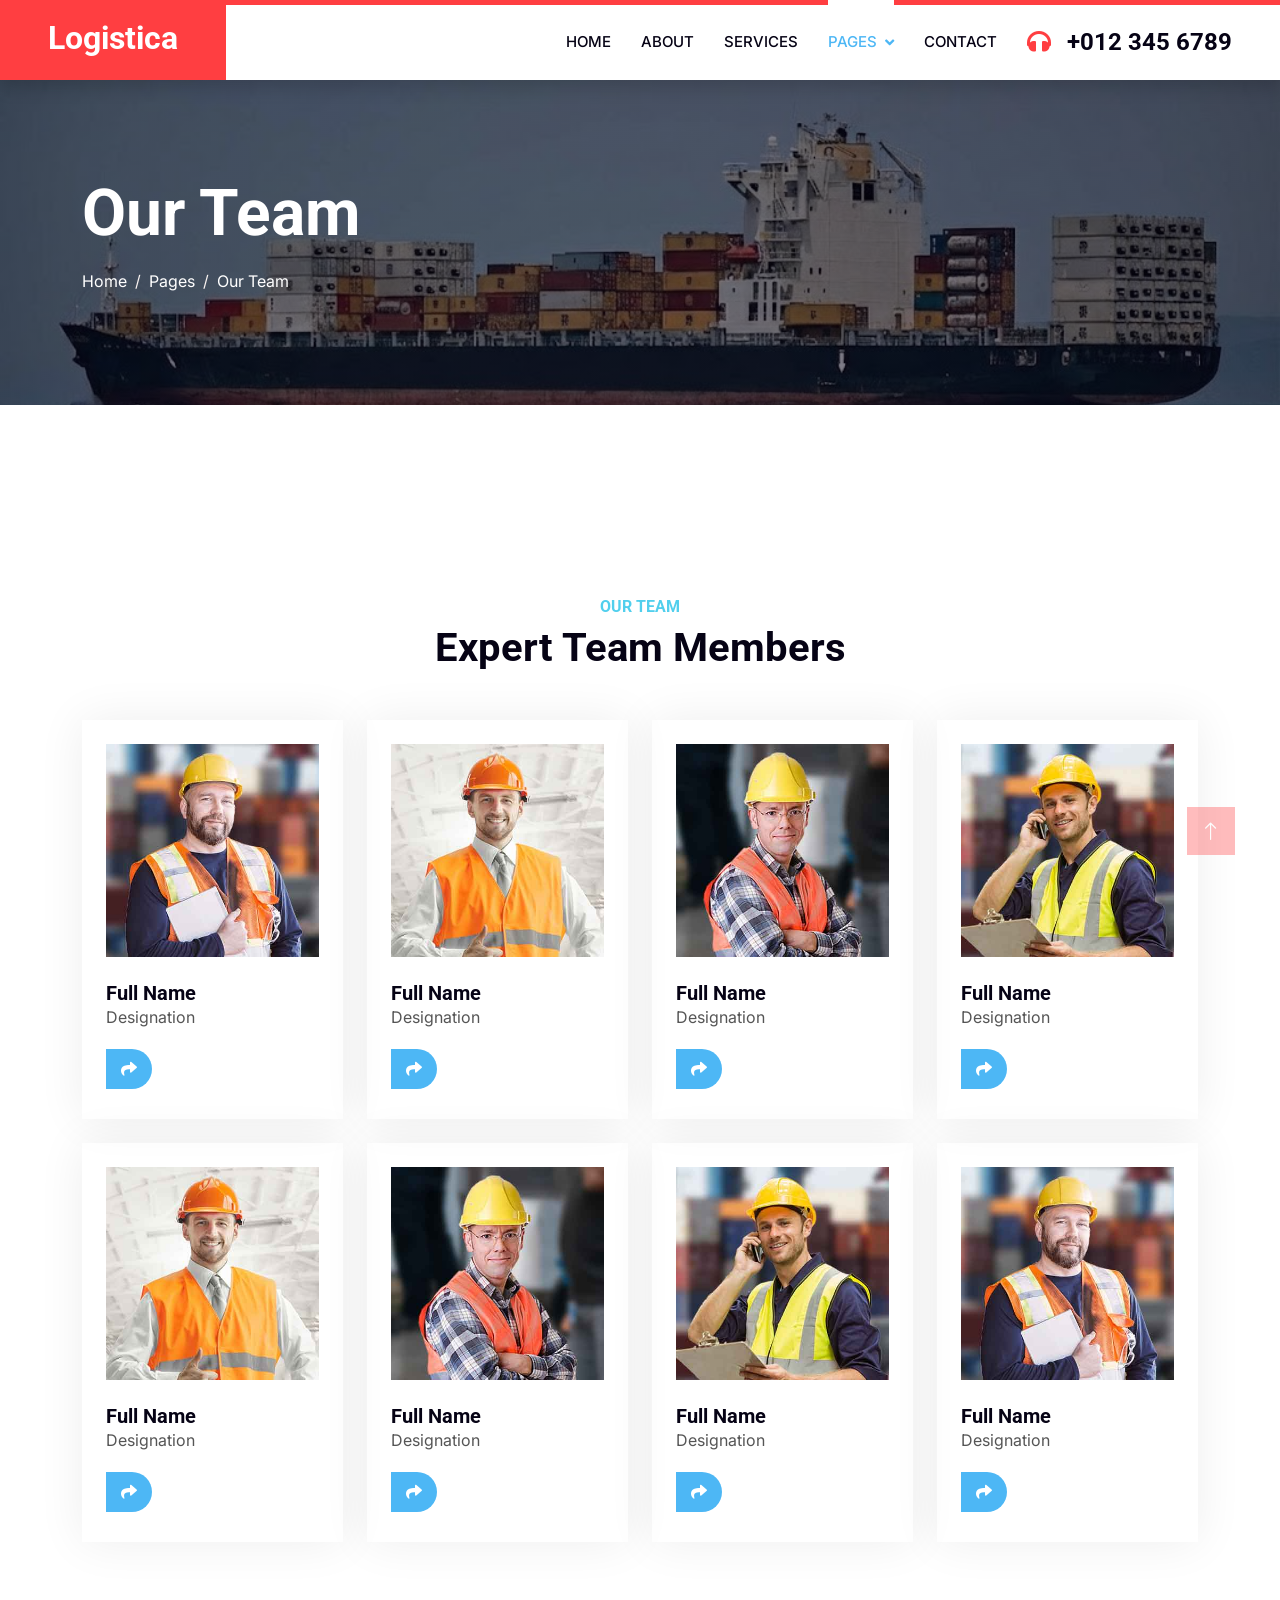
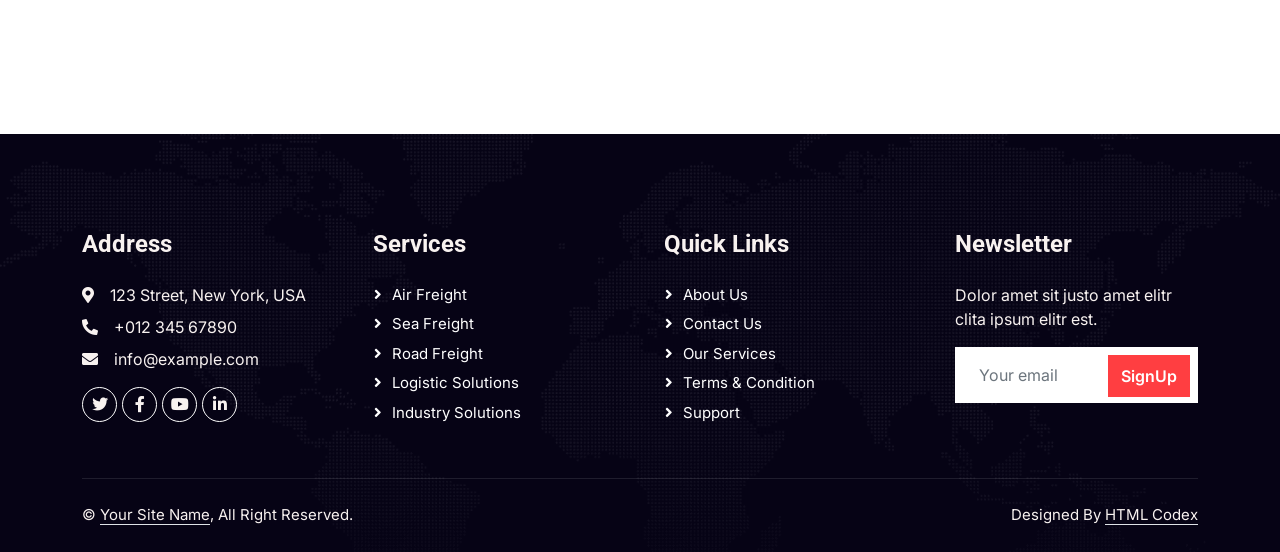
<file: team.html>
<!DOCTYPE html>
<html lang="en">

<head>
    <meta charset="utf-8">
    <title>Logistica - Shipping Company Website Template</title>
    <meta content="width=device-width, initial-scale=1.0" name="viewport">
    <meta content="" name="keywords">
    <meta content="" name="description">

    <!-- Favicon -->
    <link href="img/favicon.ico" rel="icon">

    <!-- Google Web Fonts -->
    <link rel="preconnect" href="https://fonts.googleapis.com">
    <link rel="preconnect" href="https://fonts.gstatic.com" crossorigin>
    <link href="https://fonts.googleapis.com/css2?family=Inter:wght@400;600&family=Roboto:wght@500;700&display=swap" rel="stylesheet">

    <!-- Icon Font Stylesheet -->
    <link href="https://cdnjs.cloudflare.com/ajax/libs/font-awesome/5.10.0/css/all.min.css" rel="stylesheet">
    <link href="https://cdn.jsdelivr.net/npm/bootstrap-icons@1.4.1/font/bootstrap-icons.css" rel="stylesheet">

    <!-- Libraries Stylesheet -->
    <link href="lib/animate/animate.min.css" rel="stylesheet">
    <link href="lib/owlcarousel/assets/owl.carousel.min.css" rel="stylesheet">

    <!-- Customized Bootstrap Stylesheet -->
    <link href="css/bootstrap.min.css" rel="stylesheet">

    <!-- Template Stylesheet -->
    <link href="css/style.css" rel="stylesheet">
</head>

<body>
    <!-- Spinner Start -->
    <div id="spinner" class="show bg-white position-fixed translate-middle w-100 vh-100 top-50 start-50 d-flex align-items-center justify-content-center">
        <div class="spinner-grow text-primary" style="width: 3rem; height: 3rem;" role="status">
            <span class="sr-only">Loading...</span>
        </div>
    </div>
    <!-- Spinner End -->


    <!-- Navbar Start -->
    <nav class="navbar navbar-expand-lg bg-white navbar-light shadow border-top border-5 border-primary sticky-top p-0">
        <a href="index.html" class="navbar-brand bg-primary d-flex align-items-center px-4 px-lg-5">
            <h2 class="mb-2 text-white">Logistica</h2>
        </a>
        <button type="button" class="navbar-toggler me-4" data-bs-toggle="collapse" data-bs-target="#navbarCollapse">
            <span class="navbar-toggler-icon"></span>
        </button>
        <div class="collapse navbar-collapse" id="navbarCollapse">
            <div class="navbar-nav ms-auto p-4 p-lg-0">
                <a href="index.html" class="nav-item nav-link">Home</a>
                <a href="about.html" class="nav-item nav-link">About</a>
                <a href="service.html" class="nav-item nav-link">Services</a>
                <div class="nav-item dropdown">
                    <a href="#" class="nav-link dropdown-toggle active" data-bs-toggle="dropdown">Pages</a>
                    <div class="dropdown-menu fade-up m-0">
                        <a href="price.html" class="dropdown-item">Pricing Plan</a>
                        <a href="feature.html" class="dropdown-item">Features</a>
                        <a href="quote.html" class="dropdown-item">Free Quote</a>
                        <a href="team.html" class="dropdown-item active">Our Team</a>
                        <a href="testimonial.html" class="dropdown-item">Testimonial</a>
                        <a href="404.html" class="dropdown-item">404 Page</a>
                    </div>
                </div>
                <a href="contact.html" class="nav-item nav-link">Contact</a>
            </div>
            <h4 class="m-0 pe-lg-5 d-none d-lg-block"><i class="fa fa-headphones text-primary me-3"></i>+012 345 6789</h4>
        </div>
    </nav>
    <!-- Navbar End -->


    <!-- Page Header Start -->
    <div class="container-fluid page-header py-5" style="margin-bottom: 6rem;">
        <div class="container py-5">
            <h1 class="display-3 text-white mb-3 animated slideInDown">Our Team</h1>
            <nav aria-label="breadcrumb animated slideInDown">
                <ol class="breadcrumb">
                    <li class="breadcrumb-item"><a class="text-white" href="#">Home</a></li>
                    <li class="breadcrumb-item"><a class="text-white" href="#">Pages</a></li>
                    <li class="breadcrumb-item text-white active" aria-current="page">Our Team</li>
                </ol>
            </nav>
        </div>
    </div>
    <!-- Page Header End -->


    <!-- Team Start -->
    <div class="container-xxl py-5">
        <div class="container py-5">
            <div class="text-center wow fadeInUp" data-wow-delay="0.1s">
                <h6 class="text-secondary text-uppercase">Our Team</h6>
                <h1 class="mb-5">Expert Team Members</h1>
            </div>
            <div class="row g-4">
                <div class="col-lg-3 col-md-6 wow fadeInUp" data-wow-delay="0.3s">
                    <div class="team-item p-4">
                        <div class="overflow-hidden mb-4">
                            <img class="img-fluid" src="img/team-1.jpg" alt="">
                        </div>
                        <h5 class="mb-0">Full Name</h5>
                        <p>Designation</p>
                        <div class="btn-slide mt-1">
                            <i class="fa fa-share"></i>
                            <span>
                                <a href=""><i class="fab fa-facebook-f"></i></a>
                                <a href=""><i class="fab fa-twitter"></i></a>
                                <a href=""><i class="fab fa-instagram"></i></a>
                            </span>
                        </div>
                    </div>
                </div>
                <div class="col-lg-3 col-md-6 wow fadeInUp" data-wow-delay="0.5s">
                    <div class="team-item p-4">
                        <div class="overflow-hidden mb-4">
                            <img class="img-fluid" src="img/team-2.jpg" alt="">
                        </div>
                        <h5 class="mb-0">Full Name</h5>
                        <p>Designation</p>
                        <div class="btn-slide mt-1">
                            <i class="fa fa-share"></i>
                            <span>
                                <a href=""><i class="fab fa-facebook-f"></i></a>
                                <a href=""><i class="fab fa-twitter"></i></a>
                                <a href=""><i class="fab fa-instagram"></i></a>
                            </span>
                        </div>
                    </div>
                </div>
                <div class="col-lg-3 col-md-6 wow fadeInUp" data-wow-delay="0.7s">
                    <div class="team-item p-4">
                        <div class="overflow-hidden mb-4">
                            <img class="img-fluid" src="img/team-3.jpg" alt="">
                        </div>
                        <h5 class="mb-0">Full Name</h5>
                        <p>Designation</p>
                        <div class="btn-slide mt-1">
                            <i class="fa fa-share"></i>
                            <span>
                                <a href=""><i class="fab fa-facebook-f"></i></a>
                                <a href=""><i class="fab fa-twitter"></i></a>
                                <a href=""><i class="fab fa-instagram"></i></a>
                            </span>
                        </div>
                    </div>
                </div>
                <div class="col-lg-3 col-md-6 wow fadeInUp" data-wow-delay="0.9s">
                    <div class="team-item p-4">
                        <div class="overflow-hidden mb-4">
                            <img class="img-fluid" src="img/team-4.jpg" alt="">
                        </div>
                        <h5 class="mb-0">Full Name</h5>
                        <p>Designation</p>
                        <div class="btn-slide mt-1">
                            <i class="fa fa-share"></i>
                            <span>
                                <a href=""><i class="fab fa-facebook-f"></i></a>
                                <a href=""><i class="fab fa-twitter"></i></a>
                                <a href=""><i class="fab fa-instagram"></i></a>
                            </span>
                        </div>
                    </div>
                </div>
                <div class="col-lg-3 col-md-6 wow fadeInUp" data-wow-delay="0.3s">
                    <div class="team-item p-4">
                        <div class="overflow-hidden mb-4">
                            <img class="img-fluid" src="img/team-2.jpg" alt="">
                        </div>
                        <h5 class="mb-0">Full Name</h5>
                        <p>Designation</p>
                        <div class="btn-slide mt-1">
                            <i class="fa fa-share"></i>
                            <span>
                                <a href=""><i class="fab fa-facebook-f"></i></a>
                                <a href=""><i class="fab fa-twitter"></i></a>
                                <a href=""><i class="fab fa-instagram"></i></a>
                            </span>
                        </div>
                    </div>
                </div>
                <div class="col-lg-3 col-md-6 wow fadeInUp" data-wow-delay="0.5s">
                    <div class="team-item p-4">
                        <div class="overflow-hidden mb-4">
                            <img class="img-fluid" src="img/team-3.jpg" alt="">
                        </div>
                        <h5 class="mb-0">Full Name</h5>
                        <p>Designation</p>
                        <div class="btn-slide mt-1">
                            <i class="fa fa-share"></i>
                            <span>
                                <a href=""><i class="fab fa-facebook-f"></i></a>
                                <a href=""><i class="fab fa-twitter"></i></a>
                                <a href=""><i class="fab fa-instagram"></i></a>
                            </span>
                        </div>
                    </div>
                </div>
                <div class="col-lg-3 col-md-6 wow fadeInUp" data-wow-delay="0.7s">
                    <div class="team-item p-4">
                        <div class="overflow-hidden mb-4">
                            <img class="img-fluid" src="img/team-4.jpg" alt="">
                        </div>
                        <h5 class="mb-0">Full Name</h5>
                        <p>Designation</p>
                        <div class="btn-slide mt-1">
                            <i class="fa fa-share"></i>
                            <span>
                                <a href=""><i class="fab fa-facebook-f"></i></a>
                                <a href=""><i class="fab fa-twitter"></i></a>
                                <a href=""><i class="fab fa-instagram"></i></a>
                            </span>
                        </div>
                    </div>
                </div>
                <div class="col-lg-3 col-md-6 wow fadeInUp" data-wow-delay="0.9s">
                    <div class="team-item p-4">
                        <div class="overflow-hidden mb-4">
                            <img class="img-fluid" src="img/team-1.jpg" alt="">
                        </div>
                        <h5 class="mb-0">Full Name</h5>
                        <p>Designation</p>
                        <div class="btn-slide mt-1">
                            <i class="fa fa-share"></i>
                            <span>
                                <a href=""><i class="fab fa-facebook-f"></i></a>
                                <a href=""><i class="fab fa-twitter"></i></a>
                                <a href=""><i class="fab fa-instagram"></i></a>
                            </span>
                        </div>
                    </div>
                </div>
            </div>
        </div>
    </div>
    <!-- Team End -->
        

    <!-- Footer Start -->
    <div class="container-fluid bg-dark text-light footer pt-5 wow fadeIn" data-wow-delay="0.1s" style="margin-top: 6rem;">
        <div class="container py-5">
            <div class="row g-5">
                <div class="col-lg-3 col-md-6">
                    <h4 class="text-light mb-4">Address</h4>
                    <p class="mb-2"><i class="fa fa-map-marker-alt me-3"></i>123 Street, New York, USA</p>
                    <p class="mb-2"><i class="fa fa-phone-alt me-3"></i>+012 345 67890</p>
                    <p class="mb-2"><i class="fa fa-envelope me-3"></i>info@example.com</p>
                    <div class="d-flex pt-2">
                        <a class="btn btn-outline-light btn-social" href=""><i class="fab fa-twitter"></i></a>
                        <a class="btn btn-outline-light btn-social" href=""><i class="fab fa-facebook-f"></i></a>
                        <a class="btn btn-outline-light btn-social" href=""><i class="fab fa-youtube"></i></a>
                        <a class="btn btn-outline-light btn-social" href=""><i class="fab fa-linkedin-in"></i></a>
                    </div>
                </div>
                <div class="col-lg-3 col-md-6">
                    <h4 class="text-light mb-4">Services</h4>
                    <a class="btn btn-link" href="">Air Freight</a>
                    <a class="btn btn-link" href="">Sea Freight</a>
                    <a class="btn btn-link" href="">Road Freight</a>
                    <a class="btn btn-link" href="">Logistic Solutions</a>
                    <a class="btn btn-link" href="">Industry solutions</a>
                </div>
                <div class="col-lg-3 col-md-6">
                    <h4 class="text-light mb-4">Quick Links</h4>
                    <a class="btn btn-link" href="">About Us</a>
                    <a class="btn btn-link" href="">Contact Us</a>
                    <a class="btn btn-link" href="">Our Services</a>
                    <a class="btn btn-link" href="">Terms & Condition</a>
                    <a class="btn btn-link" href="">Support</a>
                </div>
                <div class="col-lg-3 col-md-6">
                    <h4 class="text-light mb-4">Newsletter</h4>
                    <p>Dolor amet sit justo amet elitr clita ipsum elitr est.</p>
                    <div class="position-relative mx-auto" style="max-width: 400px;">
                        <input class="form-control border-0 w-100 py-3 ps-4 pe-5" type="text" placeholder="Your email">
                        <button type="button" class="btn btn-primary py-2 position-absolute top-0 end-0 mt-2 me-2">SignUp</button>
                    </div>
                </div>
            </div>
        </div>
        <div class="container">
            <div class="copyright">
                <div class="row">
                    <div class="col-md-6 text-center text-md-start mb-3 mb-md-0">
                        &copy; <a class="border-bottom" href="#">Your Site Name</a>, All Right Reserved.
                    </div>
                    <div class="col-md-6 text-center text-md-end">
                        <!--/*** This template is free as long as you keep the footer author’s credit link/attribution link/backlink. If you'd like to use the template without the footer author’s credit link/attribution link/backlink, you can purchase the Credit Removal License from "https://htmlcodex.com/credit-removal". Thank you for your support. ***/-->
                        Designed By <a class="border-bottom" href="https://htmlcodex.com">HTML Codex</a>
                    </div>
                </div>
            </div>
        </div>
    </div>
    <!-- Footer End -->


    <!-- Back to Top -->
    <a href="#" class="btn btn-lg btn-primary btn-lg-square rounded-0 back-to-top"><i class="bi bi-arrow-up"></i></a>


    <!-- JavaScript Libraries -->
    <script src="https://code.jquery.com/jquery-3.4.1.min.js"></script>
    <script src="https://cdn.jsdelivr.net/npm/bootstrap@5.0.0/dist/js/bootstrap.bundle.min.js"></script>
    <script src="lib/wow/wow.min.js"></script>
    <script src="lib/easing/easing.min.js"></script>
    <script src="lib/waypoints/waypoints.min.js"></script>
    <script src="lib/counterup/counterup.min.js"></script>
    <script src="lib/owlcarousel/owl.carousel.min.js"></script>

    <!-- Template Javascript -->
    <script src="js/main.js"></script>
</body>

</html>
</file>
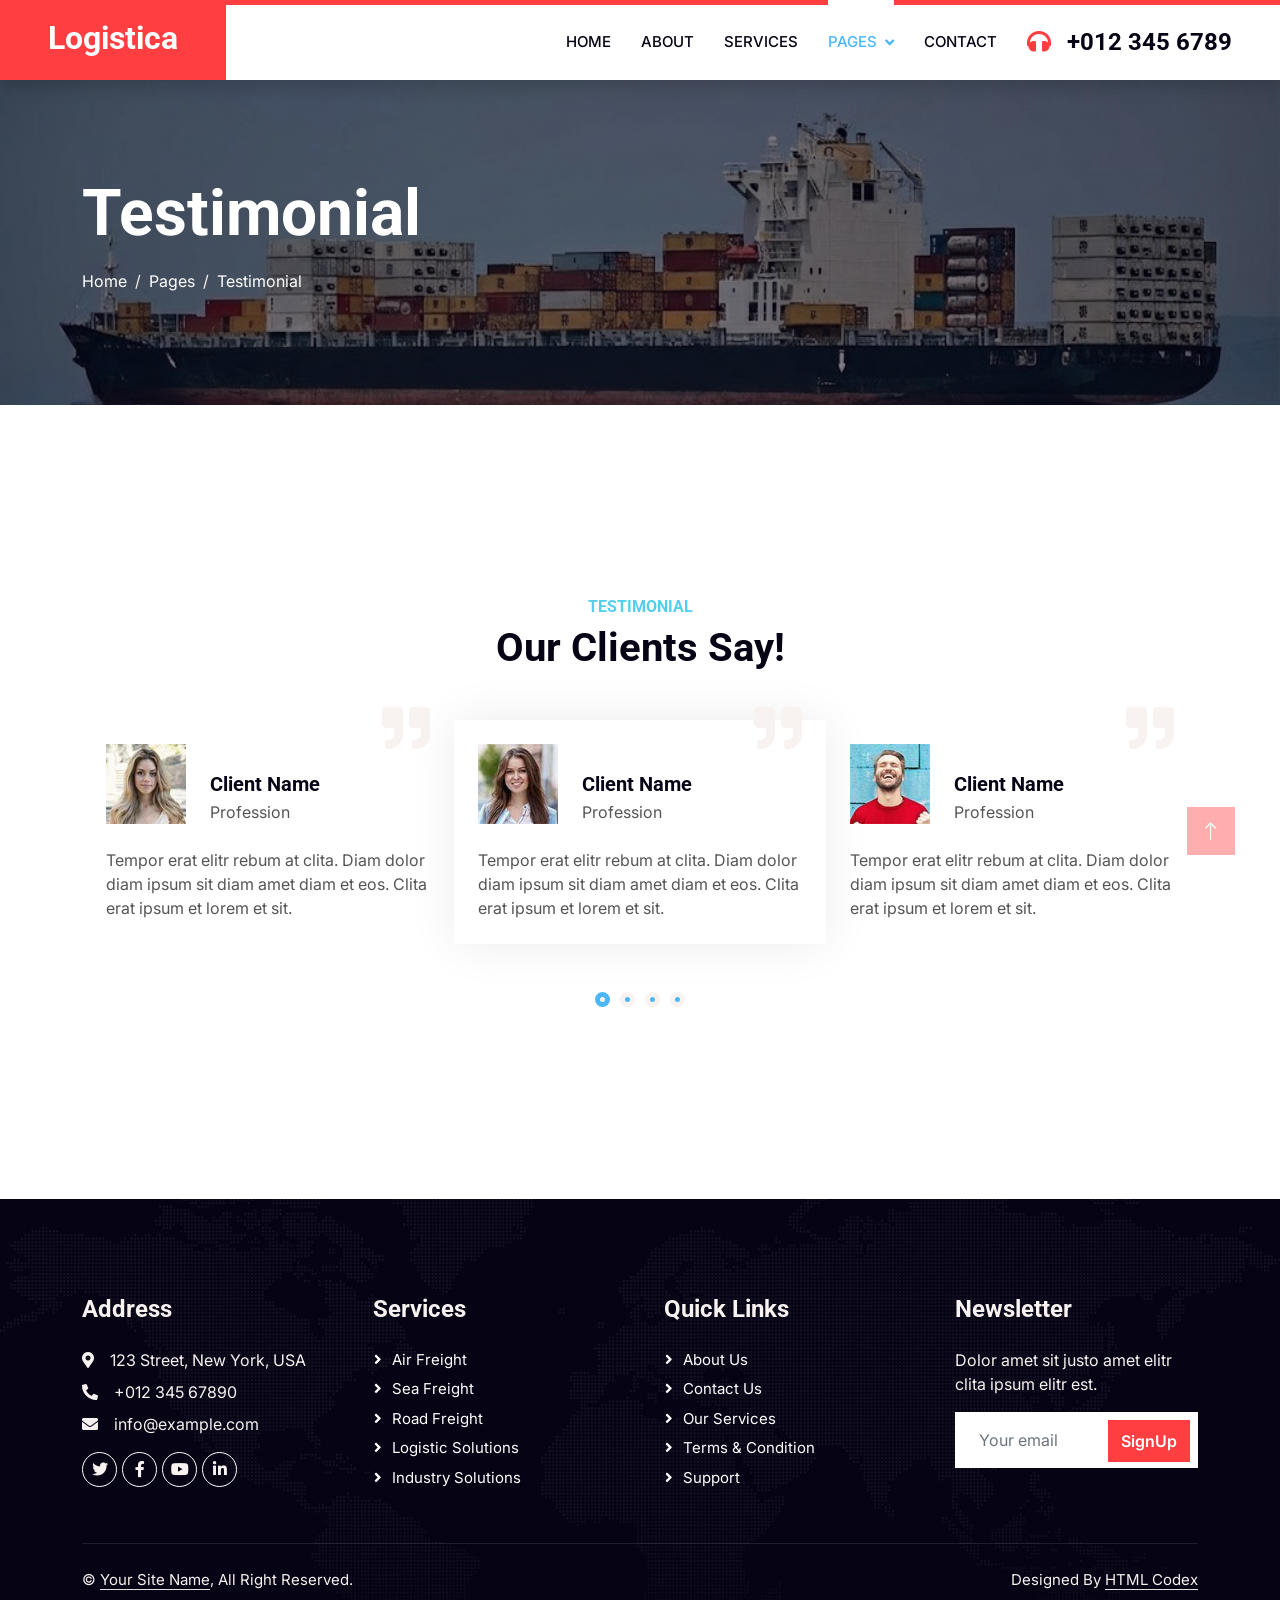
<file: testimonial.html>
<!DOCTYPE html>
<html lang="en">

<head>
    <meta charset="utf-8">
    <title>Logistica - Shipping Company Website Template</title>
    <meta content="width=device-width, initial-scale=1.0" name="viewport">
    <meta content="" name="keywords">
    <meta content="" name="description">

    <!-- Favicon -->
    <link href="img/favicon.ico" rel="icon">

    <!-- Google Web Fonts -->
    <link rel="preconnect" href="https://fonts.googleapis.com">
    <link rel="preconnect" href="https://fonts.gstatic.com" crossorigin>
    <link href="https://fonts.googleapis.com/css2?family=Inter:wght@400;600&family=Roboto:wght@500;700&display=swap" rel="stylesheet">

    <!-- Icon Font Stylesheet -->
    <link href="https://cdnjs.cloudflare.com/ajax/libs/font-awesome/5.10.0/css/all.min.css" rel="stylesheet">
    <link href="https://cdn.jsdelivr.net/npm/bootstrap-icons@1.4.1/font/bootstrap-icons.css" rel="stylesheet">

    <!-- Libraries Stylesheet -->
    <link href="lib/animate/animate.min.css" rel="stylesheet">
    <link href="lib/owlcarousel/assets/owl.carousel.min.css" rel="stylesheet">

    <!-- Customized Bootstrap Stylesheet -->
    <link href="css/bootstrap.min.css" rel="stylesheet">

    <!-- Template Stylesheet -->
    <link href="css/style.css" rel="stylesheet">
</head>

<body>
    <!-- Spinner Start -->
    <div id="spinner" class="show bg-white position-fixed translate-middle w-100 vh-100 top-50 start-50 d-flex align-items-center justify-content-center">
        <div class="spinner-grow text-primary" style="width: 3rem; height: 3rem;" role="status">
            <span class="sr-only">Loading...</span>
        </div>
    </div>
    <!-- Spinner End -->


    <!-- Navbar Start -->
    <nav class="navbar navbar-expand-lg bg-white navbar-light shadow border-top border-5 border-primary sticky-top p-0">
        <a href="index.html" class="navbar-brand bg-primary d-flex align-items-center px-4 px-lg-5">
            <h2 class="mb-2 text-white">Logistica</h2>
        </a>
        <button type="button" class="navbar-toggler me-4" data-bs-toggle="collapse" data-bs-target="#navbarCollapse">
            <span class="navbar-toggler-icon"></span>
        </button>
        <div class="collapse navbar-collapse" id="navbarCollapse">
            <div class="navbar-nav ms-auto p-4 p-lg-0">
                <a href="index.html" class="nav-item nav-link">Home</a>
                <a href="about.html" class="nav-item nav-link">About</a>
                <a href="service.html" class="nav-item nav-link">Services</a>
                <div class="nav-item dropdown">
                    <a href="#" class="nav-link dropdown-toggle active" data-bs-toggle="dropdown">Pages</a>
                    <div class="dropdown-menu fade-up m-0">
                        <a href="price.html" class="dropdown-item">Pricing Plan</a>
                        <a href="feature.html" class="dropdown-item">Features</a>
                        <a href="quote.html" class="dropdown-item">Free Quote</a>
                        <a href="team.html" class="dropdown-item">Our Team</a>
                        <a href="testimonial.html" class="dropdown-item active">Testimonial</a>
                        <a href="404.html" class="dropdown-item">404 Page</a>
                    </div>
                </div>
                <a href="contact.html" class="nav-item nav-link">Contact</a>
            </div>
            <h4 class="m-0 pe-lg-5 d-none d-lg-block"><i class="fa fa-headphones text-primary me-3"></i>+012 345 6789</h4>
        </div>
    </nav>
    <!-- Navbar End -->


    <!-- Page Header Start -->
    <div class="container-fluid page-header py-5" style="margin-bottom: 6rem;">
        <div class="container py-5">
            <h1 class="display-3 text-white mb-3 animated slideInDown">Testimonial</h1>
            <nav aria-label="breadcrumb animated slideInDown">
                <ol class="breadcrumb">
                    <li class="breadcrumb-item"><a class="text-white" href="#">Home</a></li>
                    <li class="breadcrumb-item"><a class="text-white" href="#">Pages</a></li>
                    <li class="breadcrumb-item text-white active" aria-current="page">Testimonial</li>
                </ol>
            </nav>
        </div>
    </div>
    <!-- Page Header End -->


    <!-- Testimonial Start -->
    <div class="container-xxl py-5 wow fadeInUp" data-wow-delay="0.1s">
        <div class="container py-5">
            <div class="text-center">
                <h6 class="text-secondary text-uppercase">Testimonial</h6>
                <h1 class="mb-0">Our Clients Say!</h1>
            </div>
            <div class="owl-carousel testimonial-carousel wow fadeInUp" data-wow-delay="0.1s">
                <div class="testimonial-item p-4 my-5">
                    <i class="fa fa-quote-right fa-3x text-light position-absolute top-0 end-0 mt-n3 me-4"></i>
                    <div class="d-flex align-items-end mb-4">
                        <img class="img-fluid flex-shrink-0" src="img/testimonial-1.jpg" style="width: 80px; height: 80px;">
                        <div class="ms-4">
                            <h5 class="mb-1">Client Name</h5>
                            <p class="m-0">Profession</p>
                        </div>
                    </div>
                    <p class="mb-0">Tempor erat elitr rebum at clita. Diam dolor diam ipsum sit diam amet diam et eos. Clita erat ipsum et lorem et sit.</p>
                </div>
                <div class="testimonial-item p-4 my-5">
                    <i class="fa fa-quote-right fa-3x text-light position-absolute top-0 end-0 mt-n3 me-4"></i>
                    <div class="d-flex align-items-end mb-4">
                        <img class="img-fluid flex-shrink-0" src="img/testimonial-2.jpg" style="width: 80px; height: 80px;">
                        <div class="ms-4">
                            <h5 class="mb-1">Client Name</h5>
                            <p class="m-0">Profession</p>
                        </div>
                    </div>
                    <p class="mb-0">Tempor erat elitr rebum at clita. Diam dolor diam ipsum sit diam amet diam et eos. Clita erat ipsum et lorem et sit.</p>
                </div>
                <div class="testimonial-item p-4 my-5">
                    <i class="fa fa-quote-right fa-3x text-light position-absolute top-0 end-0 mt-n3 me-4"></i>
                    <div class="d-flex align-items-end mb-4">
                        <img class="img-fluid flex-shrink-0" src="img/testimonial-3.jpg" style="width: 80px; height: 80px;">
                        <div class="ms-4">
                            <h5 class="mb-1">Client Name</h5>
                            <p class="m-0">Profession</p>
                        </div>
                    </div>
                    <p class="mb-0">Tempor erat elitr rebum at clita. Diam dolor diam ipsum sit diam amet diam et eos. Clita erat ipsum et lorem et sit.</p>
                </div>
                <div class="testimonial-item p-4 my-5">
                    <i class="fa fa-quote-right fa-3x text-light position-absolute top-0 end-0 mt-n3 me-4"></i>
                    <div class="d-flex align-items-end mb-4">
                        <img class="img-fluid flex-shrink-0" src="img/testimonial-4.jpg" style="width: 80px; height: 80px;">
                        <div class="ms-4">
                            <h5 class="mb-1">Client Name</h5>
                            <p class="m-0">Profession</p>
                        </div>
                    </div>
                    <p class="mb-0">Tempor erat elitr rebum at clita. Diam dolor diam ipsum sit diam amet diam et eos. Clita erat ipsum et lorem et sit.</p>
                </div>
            </div>
        </div>
    </div>
    <!-- Testimonial End -->
        

    <!-- Footer Start -->
    <div class="container-fluid bg-dark text-light footer pt-5 wow fadeIn" data-wow-delay="0.1s" style="margin-top: 6rem;">
        <div class="container py-5">
            <div class="row g-5">
                <div class="col-lg-3 col-md-6">
                    <h4 class="text-light mb-4">Address</h4>
                    <p class="mb-2"><i class="fa fa-map-marker-alt me-3"></i>123 Street, New York, USA</p>
                    <p class="mb-2"><i class="fa fa-phone-alt me-3"></i>+012 345 67890</p>
                    <p class="mb-2"><i class="fa fa-envelope me-3"></i>info@example.com</p>
                    <div class="d-flex pt-2">
                        <a class="btn btn-outline-light btn-social" href=""><i class="fab fa-twitter"></i></a>
                        <a class="btn btn-outline-light btn-social" href=""><i class="fab fa-facebook-f"></i></a>
                        <a class="btn btn-outline-light btn-social" href=""><i class="fab fa-youtube"></i></a>
                        <a class="btn btn-outline-light btn-social" href=""><i class="fab fa-linkedin-in"></i></a>
                    </div>
                </div>
                <div class="col-lg-3 col-md-6">
                    <h4 class="text-light mb-4">Services</h4>
                    <a class="btn btn-link" href="">Air Freight</a>
                    <a class="btn btn-link" href="">Sea Freight</a>
                    <a class="btn btn-link" href="">Road Freight</a>
                    <a class="btn btn-link" href="">Logistic Solutions</a>
                    <a class="btn btn-link" href="">Industry solutions</a>
                </div>
                <div class="col-lg-3 col-md-6">
                    <h4 class="text-light mb-4">Quick Links</h4>
                    <a class="btn btn-link" href="">About Us</a>
                    <a class="btn btn-link" href="">Contact Us</a>
                    <a class="btn btn-link" href="">Our Services</a>
                    <a class="btn btn-link" href="">Terms & Condition</a>
                    <a class="btn btn-link" href="">Support</a>
                </div>
                <div class="col-lg-3 col-md-6">
                    <h4 class="text-light mb-4">Newsletter</h4>
                    <p>Dolor amet sit justo amet elitr clita ipsum elitr est.</p>
                    <div class="position-relative mx-auto" style="max-width: 400px;">
                        <input class="form-control border-0 w-100 py-3 ps-4 pe-5" type="text" placeholder="Your email">
                        <button type="button" class="btn btn-primary py-2 position-absolute top-0 end-0 mt-2 me-2">SignUp</button>
                    </div>
                </div>
            </div>
        </div>
        <div class="container">
            <div class="copyright">
                <div class="row">
                    <div class="col-md-6 text-center text-md-start mb-3 mb-md-0">
                        &copy; <a class="border-bottom" href="#">Your Site Name</a>, All Right Reserved.
                    </div>
                    <div class="col-md-6 text-center text-md-end">
                        <!--/*** This template is free as long as you keep the footer author’s credit link/attribution link/backlink. If you'd like to use the template without the footer author’s credit link/attribution link/backlink, you can purchase the Credit Removal License from "https://htmlcodex.com/credit-removal". Thank you for your support. ***/-->
                        Designed By <a class="border-bottom" href="https://htmlcodex.com">HTML Codex</a>
                    </div>
                </div>
            </div>
        </div>
    </div>
    <!-- Footer End -->


    <!-- Back to Top -->
    <a href="#" class="btn btn-lg btn-primary btn-lg-square rounded-0 back-to-top"><i class="bi bi-arrow-up"></i></a>


    <!-- JavaScript Libraries -->
    <script src="https://code.jquery.com/jquery-3.4.1.min.js"></script>
    <script src="https://cdn.jsdelivr.net/npm/bootstrap@5.0.0/dist/js/bootstrap.bundle.min.js"></script>
    <script src="lib/wow/wow.min.js"></script>
    <script src="lib/easing/easing.min.js"></script>
    <script src="lib/waypoints/waypoints.min.js"></script>
    <script src="lib/counterup/counterup.min.js"></script>
    <script src="lib/owlcarousel/owl.carousel.min.js"></script>

    <!-- Template Javascript -->
    <script src="js/main.js"></script>
</body>

</html>
</file>
<file: css/style.css>
/********** Template CSS **********/
:root {
    --primary: #4DB7F5;
    --secondary: #51CFED;
    --light: #F8F2F0;
    --dark: #060315;
}

.fw-medium {
    font-weight: 600 !important;
}

.back-to-top {
    position: fixed;
    display: none;
    right: 45px;
    bottom: 45px;
    z-index: 99;
}


/*** Spinner ***/
#spinner {
    opacity: 0;
    visibility: hidden;
    transition: opacity .5s ease-out, visibility 0s linear .5s;
    z-index: 99999;
}

#spinner.show {
    transition: opacity .5s ease-out, visibility 0s linear 0s;
    visibility: visible;
    opacity: 1;
}


/*** Button ***/
.btn {
    font-weight: 600;
    transition: .5s;
}

.btn.btn-primary,
.btn.btn-secondary {
    color: #FFFFFF;
}

.btn-square {
    width: 38px;
    height: 38px;
}

.btn-sm-square {
    width: 32px;
    height: 32px;
}

.btn-lg-square {
    width: 48px;
    height: 48px;
}

.btn-square,
.btn-sm-square,
.btn-lg-square {
    padding: 0;
    display: flex;
    align-items: center;
    justify-content: center;
    font-weight: normal;
}

/*** Navbar ***/
.navbar .dropdown-toggle::after {
    border: none;
    content: "\f107";
    font-family: "Font Awesome 5 Free";
    font-weight: 900;
    vertical-align: middle;
    margin-left: 8px;
}

.navbar-light .navbar-nav .nav-link {
    position: relative;
    margin-right: 30px;
    padding: 25px 0;
    color: #FFFFFF;
    font-size: 15px;
    text-transform: uppercase;
    outline: none;
}

.navbar-light .navbar-nav .nav-link:hover,
.navbar-light .navbar-nav .nav-link.active {
    color: var(--primary);
}

@media (max-width: 991.98px) {
    .navbar-light .navbar-nav .nav-link  {
        margin-right: 0;
        padding: 10px 0;
    }

    .navbar-light .navbar-nav {
        border-top: 1px solid #EEEEEE;
    }
}

.navbar-light .navbar-brand,
.navbar-light a.btn {
    height: 75px;
}

.navbar-light .navbar-nav .nav-link {
    color: var(--dark);
    font-weight: 500;
}

.navbar-light.sticky-top {
    top: -100px;
    transition: .5s;
}

@media (min-width: 992px) {
    .navbar-light .navbar-nav .nav-link::before {
        position: absolute;
        content: "";
        width: 0;
        height: 5px;
        top: -6px;
        left: 50%;
        background: #FFFFFF;
        transition: .5s;
    }

    .navbar-light .navbar-nav .nav-link:hover::before,
    .navbar-light .navbar-nav .nav-link.active::before {
        width: 100%;
        left: 0;
    }

    .navbar-light .navbar-nav .nav-link.nav-contact::before {
        display: none;
    }

    .navbar .nav-item .dropdown-menu {
        display: block;
        border: none;
        margin-top: 0;
        top: 150%;
        opacity: 0;
        visibility: hidden;
        transition: .5s;
    }

    .navbar .nav-item:hover .dropdown-menu {
        top: 100%;
        visibility: visible;
        transition: .5s;
        opacity: 1;
    }
}


/*** Header ***/
@media (max-width: 768px) {
    .header-carousel .owl-carousel-item {
        position: relative;
        min-height: 500px;
    }
    
    .header-carousel .owl-carousel-item img {
        position: absolute;
        width: 100%;
        height: 100%;
        object-fit: cover;
    }

    .header-carousel .owl-carousel-item h5,
    .header-carousel .owl-carousel-item p {
        font-size: 14px !important;
        font-weight: 400 !important;
    }

    .header-carousel .owl-carousel-item h1 {
        font-size: 30px;
        font-weight: 600;
    }
}

.header-carousel .owl-nav {
    position: absolute;
    top: 50%;
    right: 8%;
    transform: translateY(-50%);
    display: flex;
    flex-direction: column;
}

.header-carousel .owl-nav .owl-prev,
.header-carousel .owl-nav .owl-next {
    margin: 7px 0;
    width: 45px;
    height: 45px;
    display: flex;
    align-items: center;
    justify-content: center;
    color: #FFFFFF;
    background: transparent;
    border: 1px solid #FFFFFF;
    border-radius: 45px;
    font-size: 22px;
    transition: .5s;
}

.header-carousel .owl-nav .owl-prev:hover,
.header-carousel .owl-nav .owl-next:hover {
    background: var(--primary);
    border-color: var(--primary);
}

.page-header {
    background: linear-gradient(rgba(6, 3, 21, .5), rgba(6, 3, 21, .5)), url(../img/carousel-1.jpg) center center no-repeat;
    background-size: cover;
}

.breadcrumb-item + .breadcrumb-item::before {
    color: var(--light);
}


/*** About ***/
@media (min-width: 992px) {
    .container.about {
        max-width: 100% !important;
    }

    .about-text  {
        padding-right: calc(((100% - 960px) / 2) + .75rem);
    }
}

@media (min-width: 1200px) {
    .about-text  {
        padding-right: calc(((100% - 1140px) / 2) + .75rem);
    }
}

@media (min-width: 1400px) {
    .about-text  {
        padding-right: calc(((100% - 1320px) / 2) + .75rem);
    }
}


/*** Feature ***/
@media (min-width: 992px) {
    .container.feature {
        max-width: 100% !important;
    }

    .feature-text  {
        padding-left: calc(((100% - 960px) / 2) + .75rem);
    }
}

@media (min-width: 1200px) {
    .feature-text  {
        padding-left: calc(((100% - 1140px) / 2) + .75rem);
    }
}

@media (min-width: 1400px) {
    .feature-text  {
        padding-left: calc(((100% - 1320px) / 2) + .75rem);
    }
}


/*** Service, Price & Team ***/
.service-item,
.price-item,
.team-item {
    box-shadow: 0 0 45px rgba(0, 0, 0, .07);
}

.service-item img,
.team-item img {
    transition: .5s;
}

.service-item:hover img,
.team-item:hover img {
    transform: scale(1.1);
}

.service-item a.btn-slide,
.price-item a.btn-slide,
.team-item div.btn-slide {
    position: relative;
    display: inline-block;
    overflow: hidden;
    font-size: 0;
}

.service-item a.btn-slide i,
.service-item a.btn-slide span,
.price-item a.btn-slide i,
.price-item a.btn-slide span,
.team-item div.btn-slide i,
.team-item div.btn-slide span {
    position: relative;
    height: 40px;
    padding: 0 15px;
    display: inline-flex;
    align-items: center;
    font-size: 16px;
    color: #FFFFFF;
    background: var(--primary);
    border-radius: 0 35px 35px 0;
    transition: .5s;
    z-index: 2;
}

.team-item div.btn-slide span a i {
    padding: 0 10px;
}

.team-item div.btn-slide span a:hover i {
    background: var(--secondary);
}

.service-item a.btn-slide span,
.price-item a.btn-slide span,
.team-item div.btn-slide span {
    padding-left: 0;
    left: -100%;
    z-index: 1;
}

.service-item:hover a.btn-slide i,
.price-item:hover a.btn-slide i,
.team-item:hover div.btn-slide i {
    border-radius: 0;
}

.service-item:hover a.btn-slide span,
.price-item:hover a.btn-slide span,
.team-item:hover div.btn-slide span {
    left: 0;
}

.service-item a.btn-slide:hover i,
.service-item a.btn-slide:hover span,
.price-item a.btn-slide:hover i,
.price-item a.btn-slide:hover span {
    background: var(--secondary);
}


/*** Testimonial ***/
.testimonial-carousel .owl-item .testimonial-item {
    position: relative;
    transition: .5s;
}

.testimonial-carousel .owl-item.center .testimonial-item {
    box-shadow: 0 0 45px rgba(0, 0, 0, .08);
    animation: pulse 1s ease-out .5s;
}

.testimonial-carousel .owl-dots {
    display: flex;
    align-items: center;
    justify-content: center;
}

.testimonial-carousel .owl-dot {
    position: relative;
    display: inline-block;
    margin: 0 5px;
    width: 15px;
    height: 15px;
    background: var(--primary);
    border: 5px solid var(--light);
    border-radius: 15px;
    transition: .5s;
}

.testimonial-carousel .owl-dot.active {
    background: var(--light);
    border-color: var(--primary);
}


/*** Contact ***/
@media (min-width: 992px) {
    .container.contact-page {
        max-width: 100% !important;
    }

    .contact-page .contact-form  {
        padding-left: calc(((100% - 960px) / 2) + .75rem);
    }
}

@media (min-width: 1200px) {
    .contact-page .contact-form  {
        padding-left: calc(((100% - 1140px) / 2) + .75rem);
    }
}

@media (min-width: 1400px) {
    .contact-page .contact-form  {
        padding-left: calc(((100% - 1320px) / 2) + .75rem);
    }
}


/*** Footer ***/
.footer {
    background: linear-gradient(rgba(6, 3, 21, .5), rgba(6, 3, 21, .5)), url(../img/map.png) center center no-repeat;
    background-size: cover;
}

.footer .btn.btn-social {
    margin-right: 5px;
    width: 35px;
    height: 35px;
    display: flex;
    align-items: center;
    justify-content: center;
    color: var(--light);
    border: 1px solid #FFFFFF;
    border-radius: 35px;
    transition: .3s;
}

.footer .btn.btn-social:hover {
    color: var(--primary);
}

.footer .btn.btn-link {
    display: block;
    margin-bottom: 5px;
    padding: 0;
    text-align: left;
    color: #FFFFFF;
    font-size: 15px;
    font-weight: normal;
    text-transform: capitalize;
    transition: .3s;
}

.footer .btn.btn-link::before {
    position: relative;
    content: "\f105";
    font-family: "Font Awesome 5 Free";
    font-weight: 900;
    margin-right: 10px;
}

.footer .btn.btn-link:hover {
    letter-spacing: 1px;
    box-shadow: none;
}

.footer .copyright {
    padding: 25px 0;
    font-size: 15px;
    border-top: 1px solid rgba(256, 256, 256, .1);
}

.footer .copyright a {
    color: var(--light);
}
</file>
